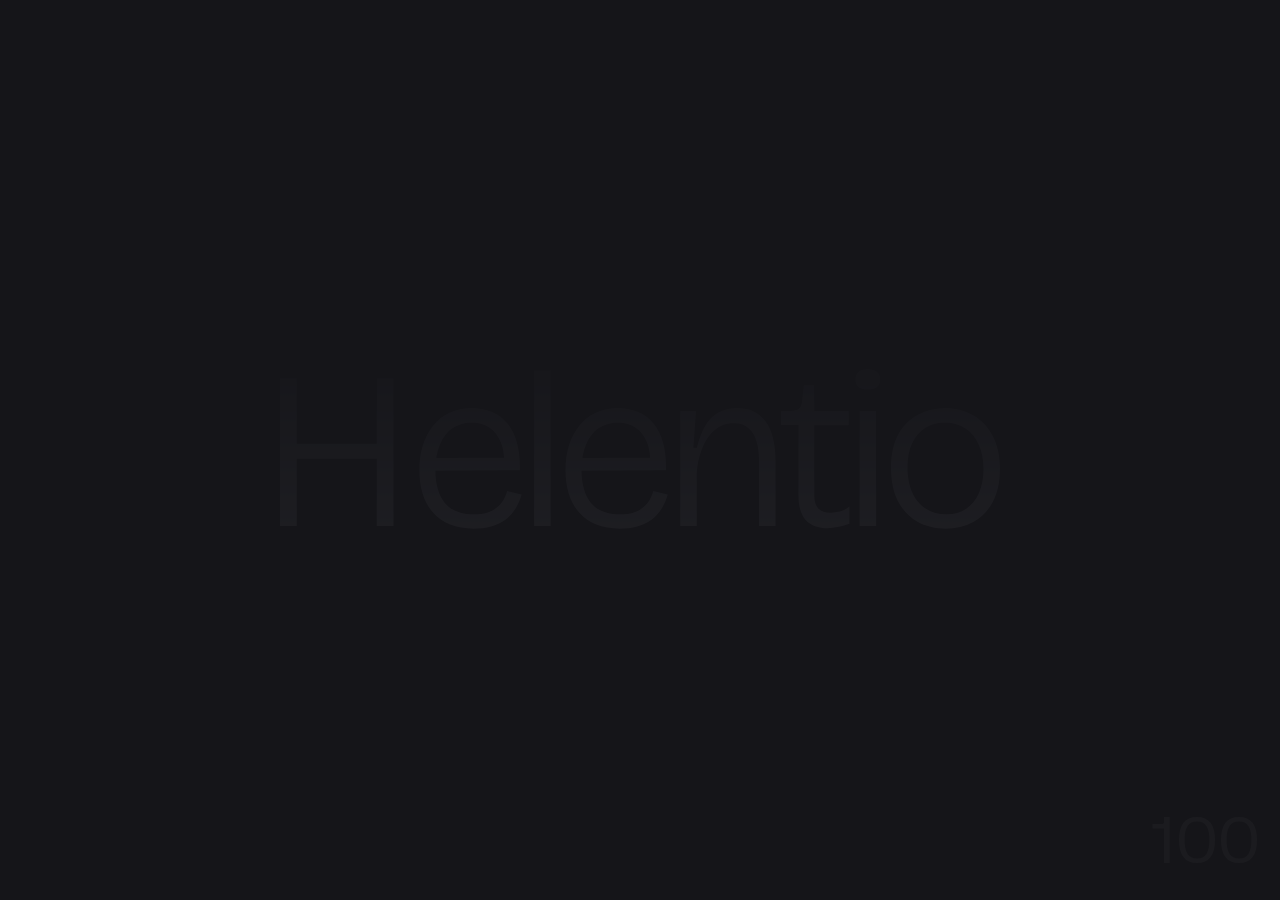
<file: index.html>
<!doctype html>
<html lang="en">
<title>Helentio</title>
<meta name="description" content="">
<meta name="viewport" content="width=device-width,initial-scale=1,shrink-to-fit=no">
<link href="assets/packages/bootstrap-5.1.1-dist/css/bootstrap.min.css" rel="stylesheet">
<link rel="stylesheet" href="assets/packages/fontawesome/css/all.min.css">

<link rel="stylesheet" href="assets/fonts/stylesheet.css">

<link rel="stylesheet" href="assets/packages/fancybox.min.css">
<link rel="stylesheet" href="assets/packages/select2.min.css">
<link rel="stylesheet" href="assets/packages/swiper6.1.1/swiper.min.css">
<link rel="stylesheet" href="assets/packages/meanmenu.min.css">
<link rel="stylesheet" href="assets/css/style.min.css">

<body class="smooth-scroll">
    <div id="preload">
        <div class="logo">
            <div class="loadbar"></div>
            <svg xmlns="http://www.w3.org/2000/svg" width="330" height="74" viewBox="0 0 330 74" fill="none">
                <path d="M305.166 73.1687C300.172 73.1687 295.759 72.0741 291.928 69.8848C288.165 67.6272 285.223 64.4459 283.102 60.3411C281.05 56.1678 280.024 51.1394 280.024 45.2558C280.024 39.0986 281.118 34.0017 283.307 29.9653C285.565 25.9289 288.575 22.9187 292.338 20.9347C296.101 18.8822 300.274 17.856 304.858 17.856C309.578 17.856 313.82 18.9507 317.583 21.1399C321.414 23.2607 324.424 26.4078 326.614 30.581C328.871 34.6859 330 39.7485 330 45.7689C330 51.7893 328.905 56.852 326.716 60.9568C324.527 64.9932 321.551 68.0377 317.788 70.0901C314.025 72.1425 309.818 73.1687 305.166 73.1687ZM305.474 66.601C308.963 66.601 311.973 65.7458 314.504 64.0354C317.036 62.3251 318.985 59.9306 320.354 56.852C321.722 53.7049 322.406 50.0448 322.406 45.8715C322.406 41.5615 321.688 37.8329 320.251 34.6859C318.814 31.4704 316.762 29.0075 314.094 27.2972C311.494 25.5184 308.347 24.629 304.653 24.629C301.232 24.629 298.256 25.45 295.725 27.0919C293.193 28.6654 291.209 30.9915 289.773 34.0701C288.336 37.0804 287.618 40.7405 287.618 45.0506C287.618 51.6867 289.225 56.9546 292.441 60.8542C295.656 64.6854 300 66.601 305.474 66.601Z" fill="url(#paint0_linear_1172_2369)"/>
                <path d="M265.643 71.9372V19.0875H273.237V71.9372H265.643ZM269.44 9.44112C267.524 9.44112 266.088 9.06485 265.13 8.3123C264.172 7.49133 263.693 6.29408 263.693 4.72056C263.693 3.21545 264.172 2.05242 265.13 1.23145C266.088 0.410484 267.49 0 269.337 0C271.253 0 272.69 0.410484 273.647 1.23145C274.674 1.984 275.187 3.14704 275.187 4.72056C275.187 6.29408 274.674 7.49133 273.647 8.3123C272.69 9.06485 271.287 9.44112 269.44 9.44112Z" fill="url(#paint1_linear_1172_2369)"/>
                <path d="M251.152 72.9635C246.569 72.9635 243.148 71.6978 240.89 69.1665C238.701 66.6352 237.606 62.8724 237.606 57.8782V25.6552H229.602V19.0875H234.425C235.999 19.0875 237.128 18.8138 237.812 18.2665C238.564 17.6508 239.009 16.6588 239.146 15.2905L240.069 7.18346H244.893V19.0875H260.696V25.7578H244.893V57.8782C244.893 60.6832 245.542 62.7356 246.842 64.0354C248.142 65.2669 249.989 65.8826 252.384 65.8826C253.684 65.8826 255.052 65.7116 256.489 65.3695C257.925 64.959 259.431 64.1723 261.004 63.0092V70.911C259.088 71.5952 257.31 72.1083 255.668 72.4504C254.026 72.7924 252.521 72.9635 251.152 72.9635Z" fill="url(#paint2_linear_1172_2369)"/>
                <path d="M183.43 71.9372V19.0875H190.716L189.484 36.1226H191.024C192.05 31.9493 193.35 28.5286 194.923 25.8605C196.565 23.1239 198.618 21.1057 201.081 19.8058C203.543 18.506 206.383 17.856 209.598 17.856C215.345 17.856 219.689 19.9427 222.631 24.1159C225.641 28.2207 227.146 34.2754 227.146 42.2798V71.9372H219.552V42.7929C219.552 36.7041 218.56 32.1888 216.576 29.247C214.661 26.3052 211.787 24.8343 207.956 24.8343C204.604 24.8343 201.662 25.9289 199.131 28.1181C196.668 30.3074 194.752 33.1808 193.384 36.7383C192.016 40.2274 191.229 43.9902 191.024 48.0266V71.9372H183.43Z" fill="url(#paint3_linear_1172_2369)"/>
                <path d="M155.669 73.1687C151.564 73.1687 147.973 72.553 144.894 71.3215C141.815 70.0217 139.216 68.1745 137.095 65.78C134.974 63.3855 133.4 60.5463 132.374 57.2625C131.348 53.9786 130.835 50.3526 130.835 46.3846C130.835 42.2798 131.348 38.517 132.374 35.0963C133.469 31.6072 135.042 28.5628 137.095 25.9631C139.147 23.3634 141.644 21.3794 144.586 20.0111C147.596 18.5744 151.051 17.856 154.951 17.856C158.235 17.856 161.245 18.4376 163.981 19.6006C166.718 20.6952 169.078 22.4056 171.062 24.7316C173.046 27.0577 174.551 30.0337 175.578 33.6597C176.604 37.2172 177.048 41.4588 176.912 46.3846L135.453 46.6925V40.8431L172.191 40.5353L169.626 44.948C169.899 40.4326 169.42 36.6699 168.189 33.6597C167.026 30.6494 165.281 28.3918 162.955 26.8867C160.697 25.3816 157.995 24.629 154.848 24.629C151.496 24.629 148.554 25.4842 146.023 27.1945C143.56 28.9049 141.644 31.402 140.276 34.6859C138.908 37.9013 138.224 41.7667 138.224 46.282C138.224 52.7813 139.66 57.8098 142.534 61.3673C145.475 64.8564 149.922 66.601 155.874 66.601C158.132 66.601 160.116 66.3615 161.826 65.8826C163.537 65.3353 164.973 64.5827 166.136 63.625C167.368 62.6672 168.394 61.5383 169.215 60.2385C170.036 58.9386 170.652 57.5019 171.062 55.9284L177.733 57.5703C177.048 60.0332 176.056 62.2567 174.757 64.2407C173.525 66.1563 171.986 67.7982 170.139 69.1665C168.291 70.4663 166.171 71.4584 163.776 72.1425C161.382 72.8266 158.679 73.1687 155.669 73.1687Z" fill="url(#paint4_linear_1172_2369)"/>
                <path d="M116.452 71.9372V0.615724H124.046V71.9372H116.452Z" fill="url(#paint5_linear_1172_2369)"/>
                <path d="M88.691 73.1687C84.5862 73.1687 80.9945 72.553 77.9158 71.3215C74.8372 70.0217 72.2375 68.1745 70.1167 65.78C67.9958 63.3855 66.4223 60.5463 65.3961 57.2625C64.3699 53.9786 63.8568 50.3526 63.8568 46.3846C63.8568 42.2798 64.3699 38.517 65.3961 35.0963C66.4907 31.6072 68.0642 28.5628 70.1167 25.9631C72.1691 23.3634 74.6662 21.3794 77.608 20.0111C80.6182 18.5744 84.0731 17.856 87.9727 17.856C91.2566 17.856 94.2668 18.4376 97.0033 19.6006C99.7399 20.6952 102.1 22.4056 104.084 24.7316C106.068 27.0577 107.573 30.0337 108.599 33.6597C109.626 37.2172 110.07 41.4588 109.934 46.3846L68.4747 46.6925V40.8431L105.213 40.5353L102.647 44.948C102.921 40.4326 102.442 36.6699 101.211 33.6597C100.048 30.6494 98.3032 28.3918 95.9771 26.8867C93.7195 25.3816 91.0171 24.629 87.8701 24.629C84.5178 24.629 81.576 25.4842 79.0447 27.1945C76.5818 28.9049 74.6662 31.402 73.2979 34.6859C71.9296 37.9013 71.2455 41.7667 71.2455 46.282C71.2455 52.7813 72.6822 57.8098 75.5556 61.3673C78.4974 64.8564 82.9443 66.601 88.8963 66.601C91.1539 66.601 93.1379 66.3615 94.8483 65.8826C96.5586 65.3353 97.9953 64.5827 99.1584 63.625C100.39 62.6672 101.416 61.5383 102.237 60.2385C103.058 58.9386 103.674 57.5019 104.084 55.9284L110.755 57.5703C110.07 60.0332 109.078 62.2567 107.779 64.2407C106.547 66.1563 105.008 67.7982 103.161 69.1665C101.313 70.4663 99.1926 71.4584 96.7981 72.1425C94.4036 72.8266 91.7012 73.1687 88.691 73.1687Z" fill="url(#paint6_linear_1172_2369)"/>
                <path d="M44.3322 71.9372V4.20746H52.0288V71.9372H44.3322ZM0 71.9372V4.20746H7.69657V71.9372H0ZM3.48911 41.151V34.2754H47.6161V41.151H3.48911Z" fill="url(#paint7_linear_1172_2369)"/>
                <defs>
                <linearGradient id="paint0_linear_1172_2369" x1="247.501" y1="70.933" x2="247.501" y2="3.86173" gradientUnits="userSpaceOnUse">
                <stop stop-color="#A9ABB5"/>
                <stop offset="1" stop-color="#3E4049"/>
                </linearGradient>
                <linearGradient id="paint1_linear_1172_2369" x1="247.501" y1="70.933" x2="247.501" y2="3.86173" gradientUnits="userSpaceOnUse">
                <stop stop-color="#A9ABB5"/>
                <stop offset="1" stop-color="#3E4049"/>
                </linearGradient>
                <linearGradient id="paint2_linear_1172_2369" x1="247.501" y1="70.933" x2="247.501" y2="3.86173" gradientUnits="userSpaceOnUse">
                <stop stop-color="#A9ABB5"/>
                <stop offset="1" stop-color="#3E4049"/>
                </linearGradient>
                <linearGradient id="paint3_linear_1172_2369" x1="247.501" y1="70.933" x2="247.501" y2="3.86173" gradientUnits="userSpaceOnUse">
                <stop stop-color="#A9ABB5"/>
                <stop offset="1" stop-color="#3E4049"/>
                </linearGradient>
                <linearGradient id="paint4_linear_1172_2369" x1="247.501" y1="70.933" x2="247.501" y2="3.86173" gradientUnits="userSpaceOnUse">
                <stop stop-color="#A9ABB5"/>
                <stop offset="1" stop-color="#3E4049"/>
                </linearGradient>
                <linearGradient id="paint5_linear_1172_2369" x1="247.501" y1="70.933" x2="247.501" y2="3.86173" gradientUnits="userSpaceOnUse">
                <stop stop-color="#A9ABB5"/>
                <stop offset="1" stop-color="#3E4049"/>
                </linearGradient>
                <linearGradient id="paint6_linear_1172_2369" x1="247.501" y1="70.933" x2="247.501" y2="3.86173" gradientUnits="userSpaceOnUse">
                <stop stop-color="#A9ABB5"/>
                <stop offset="1" stop-color="#3E4049"/>
                </linearGradient>
                <linearGradient id="paint7_linear_1172_2369" x1="247.501" y1="70.933" x2="247.501" y2="3.86173" gradientUnits="userSpaceOnUse">
                <stop stop-color="#A9ABB5"/>
                <stop offset="1" stop-color="#3E4049"/>
                </linearGradient>
                </defs>
            </svg>
        </div>
        <h6 class="counter" id="precent">0</h6>
        
        <div class="overlay">
            <div class="bar"></div>
            <div class="bar"></div>
            <div class="bar"></div>
            <div class="bar"></div>
            <div class="bar"></div>
            <div class="bar"></div>
            <div class="bar"></div>
            <div class="bar"></div>
            <div class="bar"></div>
            <div class="bar"></div>
        </div>
    </div>
    <main>
        <div class="cd-main-content">
            <div id="page-content">
                <header class="site-header">

                    <div class="site-header-wrapper">
                        <div class="logo-header">
            
                        
                        
                            <div class="site-header-logo">
                                <a href="index.html">
                                    <img src="assets/images/logo/logo-w.svg" alt="" class="">
                                </a>
                            </div>
                        </div>
                
                        <div class="page-title-menu">
                            
                        </div>
    
                        <div class="site-header-btn-right">
                            <div class="cart-btn">
                                <i class="fal fa-cart-shopping"></i>
                                <span>Shopping Cart</span>
                                <span class="cart-number">2</span>
                            </div>
                            <div class="navbar_hamburger">
                                <div class="navbar_hamburger-inner">
                                    <div class="navbar_line is-1">
                                        <div class="navbar_line-fill is-1"></div>
                                    </div>
                                    <div class="navbar_line is-2">
                                        <div class="navbar_line-fill is-2"></div>
                                    </div>
                                </div>
                            </div>
                        </div>
                    </div>
                
                    
                </header>
                <div class="menu-header-container" data-lenis-prevent>
                    <div class="header-container">
                        <div class="container-custom">
                            <div class="row">
                                
                                <div class="col-lg-8">
                                    <div class="menu-links">
                                        <ul class="main-menu rest">
                                            <li>
                                                <div class="o-hidden">
                                                    <div class="link cursor-pointer dmenu">
                                                        <a href="index.html"><span class="fill-text" data-text="Home">Home</span></a>
                                                    </div>
                                                </div>
                                            </li>
                                            <li>
                                                <div class="o-hidden">
                                                    <div class="link cursor-pointer dmenu">
                                                        <a href="about.html"><span class="fill-text" data-text="About Us">About Us</span></a>
                                                    </div>
                                                </div>
                                            </li>
                                            <li>
                                                <div class="o-hidden">
                                                    <div class="link cursor-pointer dmenu">
                                                        <a href="shop-list.html"><span class="fill-text" data-text="Shop">Shop</span></a>
                                                    </div>
                                                </div>
                                            </li>
                                            <li>
                                                <div class="o-hidden">
                                                    <div class="link cursor-pointer dmenu">
                                                        <a href="shop-collection.html"><span class="fill-text" data-text="Collection">Collection</span></a> 
                                                        <i></i>
                                                    </div>
                                                </div>
                                                <div class="sub-menu">
                                                    <ul>
                                                        <li>
                                                            <a href="shop-list.html" class="sub-link">Living room</a>
                                                        </li>
                                                        <li>
                                                            <a href="shop-list.html" class="sub-link">Kitchen</a>
                                                        </li>
                                                        <li>
                                                            <a href="shop-list.html" class="sub-link">Bathroom</a>
                                                        </li>
                                                    </ul>
                                                </div>
                                            </li>
                                            <li>
                                                <div class="o-hidden">
                                                    <div class="link cursor-pointer dmenu">
                                                        <a href="blog.html"><span class="fill-text" data-text="Blog">Blog</span></a>
                                                    </div>
                                                </div>
                                            </li>
                                            <li>
                                                <div class="o-hidden">
                                                    <div class="link cursor-pointer dmenu">
                                                        <a href="contact.html"><span class="fill-text" data-text="Contact">Contact</span></a>
                                                    </div>
                                                </div>
                                            </li>
                                            
                                        </ul>
                                    </div>
                                </div>
                                <div class="col-lg-4 d-flex align-items-end">
                                    <div class="cont-info full-width">
                                        <div class="item">
                                            <h5 class="mb-15">Get In Touch</h5>
                                            <p class="mb-1"><i class="fal  fa-map-marker-alt"></i>New York, NY </p>
                                            <p class="mt-1 mb-1"><i class="fal  fa-phone-alt"></i> <a href="tel:+1 (234) 528-9288">+1 (234) 528-9288</a></p>
                                            <p><i class="fal fa-envelope"></i> <a href="mailto:info@helentio.com">info@helentio.com</a></p>
                                        </div>
                                        <div class="search-form">
                                            <p>Enter your name and email address below.</p>
                                            <div class="form-group">
                                                <div class="ip-box">
                                                
                                                    <input type="tel" name="phone" placeholder="Your Phone">
                                                </div>
                                                <div class="ip-box">
                                                   
                                                    <input type="email" name="search" placeholder="Your Email">
                                                </div> 
                                            </div>
                                            <button class="btn-site ar-top"> <span class="btn-t">Submit</span> <span class="btn-ic"><i class="fal fa-arrow-right"></i></span></button>
                                        </div>
                                        <ul class="social-text">
                                            <li>
                                                <a href="#" class="hover-this">
                                                    <i class="fab fa-linkedin-in"></i>
                                                </a>
                                            </li>
                                            
                                            <li>
                                                <a href="#" class="hover-this">
                                                    <i class="fab fa-facebook-f"></i>
                                                </a>
                                            </li>
                                        </ul>
                                    </div>
                                </div>
                            </div>
                        </div>
                    </div>
                    
                </div>

                <div class="cart-container">
                    <div class="cart-title">
                        <h3>Cart</h3>
                        <div class="cart-close" title="Close"><i class="fas fa-times"></i></div>
                    </div>
                    <div class="cart-list">
                        <ul>
                            <li>
                                <div class="cart-item"> 
                                    <a href="#" class="cart-item-img"> 
                                        <img src="assets/images/product/1.png" alt=""> 
                                    </a>
                                    <div class="cart-item-info">
                                        <div class="cart-item-cate"> <span>Wine</span> </div> 
                                        <a href="#" class="cart-item-title"> LUCTUSON CHARDONNAY </a>
                                        <div class="cart-item-price"> <span>$99.00</span> </div>
                                    </div>
                                    <div class="cart-remove"> <a href="#"> <i class="fal fa-trash-alt"></i> </a> </div>
                                </div>
                            </li>
                            <li>
                                <div class="cart-item"> 
                                    <a href="#" class="cart-item-img"> 
                                        <img src="assets/images/product/2.png" alt=""> 
                                    </a>
                                    <div class="cart-item-info">
                                        <div class="cart-item-cate"> <span>Wine</span> </div> 
                                        <a href="#" class="cart-item-title"> NEW CABERNET SAUVIGNON </a>
                                        <div class="cart-item-price"> <span>$99.00</span> </div>
                                    </div>
                                    <div class="cart-remove"> <a href="#"> <i class="fal fa-trash-alt"></i> </a> </div>
                                </div>
                            </li>
                        </ul>
                    </div>
                    <div class="cart-button">
                        <div class="text">
                            <h4>Subtotal:</h4> <span>$40.00</span>
                        </div>
                        <div class="btn-group"> 
                            <button type="submit">Checkout</button> 
                            <a href="#" class="btn-site ar-top"> <span class="btn-t">View Cart</span> <span class="btn-ic"><i class="fal fa-arrow-right"></i></span></a>
                        </div>
                    </div>
                </div>
                <div class="body-overlay"></div>
                <div id="content-scroll">
                    <div id="main">
                        <section class="home-banner section-line">
                            <div class="el-1">
                                <img src="assets/images/banner/el-1.png" alt="">
                            </div>
                            <div class="el-2">
                                <img src="assets/images/banner/el-2.png" alt="">
                            </div>
                            <div class="container-custom">
                                <div class="row mb-5">
                                    <div class="col-md-7">
                                        <div class="home-banner-text __1">
                                            <h1>TRANSFORM</h1>
                                            <h3>YOUR SPACE</h3>
                                        </div>
                                        
                                    </div>
                                    <div class="col-md-5">
                                        <div class="home-banner-img __1">
                                            <img src="assets/images/banner/bn-1.jpg" alt="">
                                        </div>
                                    </div>
                                </div>
                                <div class="row flex-md-row-reverse">
                                    <div class="col-md-5">
                                        <div class="home-banner-text __2">
                                            <h3>TIMELESS</h3>
                                            <h1>ELEGANCE</h1>
                                        </div>
                                    </div>
                                    <div class="col-md-7">
                                        <div class="home-banner-img __2">
                                            <img src="assets/images/banner/bn-2.jpg" alt="">
                                        </div>
                                        
                                    </div>
                                    
                                </div>
                            </div>
                        </section>

                        <section class="home-product-section section-line">
                            <div class="container-custom">
                                <div class="row">
                                    <div class="col-md-7">
                                        <div class="content anim-fadein">
                                            <h2>Curated collections of high-quality furniture designed to elevate every room in your home.</h2>
                                            <a href="#" class="btn-site ar-top"> <span class="btn-t">Contact for Consulting</span> <span class="btn-ic"><i class="fal fa-arrow-right"></i></span></a>
                                        </div>
                                    </div>
                                    <div class="col-md-5">
                                        <div class="content anim-fadein">
                                            <p>
                                                Lorem ipsum dolor sit amet consectetur. Maecenas blandit adipiscing a morbi at senectus. Tristique mauris sed porttitor cras donec feugiat diam. Morbi faucibus risus vel velit. Nisl donec a dictum consectetur. Quis mattis fringilla in cursus eget sapien egestas nec enim. Non lectus et nisl porttitor.
                                                <br><br>
                                                Phasellus pellentesque egestas ac egestas. Turpis dictum fusce urna posuere diam bibendum nisi vestibulum. Tincidunt aliquet non gravida id maecenas eu. A bibendum sit eget ac pellentesque. Dignissim nibh enim est tortor. 
                                                <br><br>
                                                Vitae quis egestas hendrerit tellus eget quis nisi. Pharetra imperdiet habitant commodo elementum tortor pharetra et. Proin diam ornare pellentesque.
                                            </p>
                                        </div>
                                    </div>
                                </div>
                            </div>
                            <div class="product-slide anim-fadein">
                                
                                <div class="swiper">
                                    <div class="container-custom">
                                        <div class="row">
                                            <div class="col-12">
                                                <div class="product-nav">
                                                    <div class="product-nav-btn product-btn-prev"><i class="fal fa-arrow-left"></i></div>
                                                    <div class="product-nav-btn product-btn-next"><i class="fal fa-arrow-right"></i></div>
                                                </div>
                                            </div>
                                        </div>
                                    </div>
                                    <div class="swiper-wrapper">
                                        <div class="swiper-slide">
                                            <a href="#" class="product-card">
                                                <div class="product-card-img">
                                                    <img src="assets/images/product/1.png" alt="">
                                                    <img src="assets/images/product/2.png" alt="">
                                                </div>
                                                <div class="product-card-content">
                                                    <h3 class="product-card-title">
                                                        Onyx Wood Chair
                                                    </h3>
                                                    <div class="product-card-price">
                                                        $90.00
                                                    </div>
                                                </div>
                                            </a>
                                        </div>
                                        <div class="swiper-slide">
                                            <a href="#" class="product-card">
                                                <div class="product-card-img">
                                                    <img src="assets/images/product/2.png" alt="">
                                                    <img src="assets/images/product/3.png" alt="">
                                                </div>
                                                <div class="product-card-content">
                                                    <h3 class="product-card-title">
                                                        Onyx Wood Chair
                                                    </h3>
                                                    <div class="product-card-price">
                                                        $90.00
                                                    </div>
                                                </div>
                                            </a>
                                        </div>
                                        <div class="swiper-slide">
                                            <a href="#" class="product-card">
                                                <div class="product-card-img">
                                                    <img src="assets/images/product/3.png" alt="">
                                                    <img src="assets/images/product/4.png" alt="">
                                                </div>
                                                <div class="product-card-content">
                                                    <h3 class="product-card-title">
                                                        Onyx Wood Chair
                                                    </h3>
                                                    <div class="product-card-price">
                                                        $90.00
                                                    </div>
                                                </div>
                                            </a>
                                        </div>
                                        <div class="swiper-slide">
                                            <a href="#" class="product-card">
                                                <div class="product-card-img">
                                                    <img src="assets/images/product/4.png" alt="">
                                                    <img src="assets/images/product/1.png" alt="">
                                                </div>
                                                <div class="product-card-content">
                                                    <h3 class="product-card-title">
                                                        Onyx Wood Chair
                                                    </h3>
                                                    <div class="product-card-price">
                                                        $90.00
                                                    </div>
                                                </div>
                                            </a>
                                        </div>
                                        <div class="swiper-slide">
                                            <a href="#" class="product-card">
                                                <div class="product-card-img">
                                                    <img src="assets/images/product/1.png" alt="">
                                                    <img src="assets/images/product/2.png" alt="">
                                                </div>
                                                <div class="product-card-content">
                                                    <h3 class="product-card-title">
                                                        Onyx Wood Chair
                                                    </h3>
                                                    <div class="product-card-price">
                                                        $90.00
                                                    </div>
                                                </div>
                                            </a>
                                        </div>
                                        <div class="swiper-slide">
                                            <a href="#" class="product-card">
                                                <div class="product-card-img">
                                                    <img src="assets/images/product/2.png" alt="">
                                                    <img src="assets/images/product/3.png" alt="">
                                                </div>
                                                <div class="product-card-content">
                                                    <h3 class="product-card-title">
                                                        Onyx Wood Chair
                                                    </h3>
                                                    <div class="product-card-price">
                                                        $90.00
                                                    </div>
                                                </div>
                                            </a>
                                        </div>
                                        <div class="swiper-slide">
                                            <a href="#" class="product-card">
                                                <div class="product-card-img">
                                                    <img src="assets/images/product/3.png" alt="">
                                                    <img src="assets/images/product/4.png" alt="">
                                                </div>
                                                <div class="product-card-content">
                                                    <h3 class="product-card-title">
                                                        Onyx Wood Chair
                                                    </h3>
                                                    <div class="product-card-price">
                                                        $90.00
                                                    </div>
                                                </div>
                                            </a>
                                        </div>
                                        <div class="swiper-slide">
                                            <a href="#" class="product-card">
                                                <div class="product-card-img">
                                                    <img src="assets/images/product/4.png" alt="">
                                                    <img src="assets/images/product/1.png" alt="">
                                                </div>
                                                <div class="product-card-content">
                                                    <h3 class="product-card-title">
                                                        Onyx Wood Chair
                                                    </h3>
                                                    <div class="product-card-price">
                                                        $90.00
                                                    </div>
                                                </div>
                                            </a>
                                        </div>
                                    </div>
                                </div>
                            </div>
                        </section>

                        <section class="home-content-section section-line">
                            <div class="el-1">
                                <img src="assets/images/home/el-1.png" alt="">
                            </div>
                            <div class="el-2">
                                <img src="assets/images/home/el-2.png" alt="">
                            </div>
                            <div class="container-custom">
                                <div class="row gx-5">
                                    <div class="col-md-4">
                                        <div class="home-content-img">
                                            <img class="anim-zoomin" src="assets/images/home/1.jpg" alt="">
                                        </div>
                                    </div>
                                    <div class="col-md-4">
                                        <div class="content __1 anim-fadein">
                                            <h2>Crafting Comfort, One Piece at a Time</h2>
                                            <p>Lorem ipsum dolor sit amet consectetur. Maecenas blandit adipiscing a morbi at senectus. Tristique mauris sed porttitor cras donec feugiat diam.</p>
                                        </div>
                                    </div>
                                </div>
                                <div class="row">
                                    <div class="col-md-1"></div>

                                    <div class="col-md-7">
                                        <div class="home-content-img-2">
                                            <img class="anim-zoomin" src="assets/images/home/2.jpg" alt="">
                                        </div>
                                    </div>
                                    <div class="col-md-4 align-self-end">
                                        <div class="content __2 anim-fadein">
                                            <p>
                                                Lorem ipsum dolor sit amet consectetur. Maecenas blandit adipiscing a morbi at senectus. Tristique mauris sed porttitor cras donec feugiat diam. Morbi faucibus risus vel velit. Nisl donec a dictum consectetur. Quis mattis fringilla in cursus eget sapien egestas nec enim. Non lectus et nisl porttitor.
                                                <br><br>
                                                Phasellus pellentesque egestas ac egestas. Turpis dictum fusce urna posuere diam bibendum nisi vestibulum. Tincidunt aliquet non gravida id maecenas eu. A bibendum sit eget ac pellentesque. Dignissim nibh enim est tortor.
                                            </p>
                                            <a href="#" class="btn-site ar-top"> <span class="btn-t">Find out more</span> <span class="btn-ic"><i class="fal fa-arrow-right"></i></span></a>
                                        </div>
                                    </div>
                                </div>
                            </div>
                        </section>
                        <section class="home-img-section section-line">
                            <div class="container-custom">
                                <div class="row">
                                    <div class="col-md-auto align-self-center">
                                        <div class="content-big text-end anim-fadein">
                                            <h3>STYLE</h3>
                                            <h2>MEETS COMFORT</h2>
                                        </div>
                                    </div>
                                    <div class="col">
                                        <div class="home-img-title">
                                            <img class="anim-zoomin" src="assets/images/home/3.jpg" alt="">
                                        </div>
                                    </div>
                                </div>
                                <div class="row">
                                    <div class="col-12">
                                        <div class="home-img-big">
                                            <img class="anim-zoomin" src="assets/images/home/4.jpg" alt="">
                                        </div>
                                    </div>
                                </div>
                            </div>
                        </section>

                        <section class="home-collection-section section-line">
                            <div class="el">
                                <img src="assets/images/home/el-3.png" alt="">
                            </div>
                            <div class="container-custom">
                                <div class="row justify-content-between">
                                    <div class="col-md-4 align-self-end">
                                        <div class="content anim-fadein">
                                            <p>
                                                Lorem ipsum dolor sit amet consectetur. Maecenas blandit adipiscing a morbi at senectus. Tristique mauris sed porttitor cras donec feugiat diam. 
                                                <br><br>
                                                Morbi faucibus risus vel velit. Nisl donec a dictum consectetur. Quis mattis fringilla in cursus eget sapien egestas nec enim. Non lectus et nisl porttitor.
                                            </p>
                                        </div>
                                    </div>
                                    <div class="col-md-7">
                                        <div class="content-big anim-fadein">
                                            <h3>GATHER</h3>
                                            <h2>SANCTUARY</h2>
                                        </div>
                                    </div>
                                </div>
                            </div>
                            <div class="container-custom">
                                <div class="col-12">
                                    <div class="collection-slide anim-fadein">
                                        <div class="swiper">
                                            <div class="swiper-wrapper">
                                                <div class="swiper-slide">
                                                    <a href="#" class="collection-card __1">
                                                        <div class="collection-card-img">
                                                            <img src="assets/images/home/c-1.jpg" alt="">
                                                        </div>
                                                        <div class="collection-card-content">
                                                            <h3>LIVING ROOM</h3>
                                                        </div>
                                                    </a>
                                                </div>
                                                <div class="swiper-slide">
                                                    <a href="#" class="collection-card __2">
                                                        <div class="collection-card-img">
                                                            <img src="assets/images/home/c-2.jpg" alt="">
                                                        </div>
                                                        <div class="collection-card-content">
                                                            <h3>KITCHEN</h3>
                                                        </div>
                                                    </a>
                                                </div>
                                                <div class="swiper-slide">
                                                    <a href="#" class="collection-card __1">
                                                        <div class="collection-card-img">
                                                            <img src="assets/images/home/c-3.jpg" alt="">
                                                        </div>
                                                        <div class="collection-card-content">
                                                            <h3>BATHROOM</h3>
                                                        </div>
                                                    </a>
                                                </div>
                                            </div>
                                        </div>
                                    </div>
                                </div>
                            </div>

                            <div class="line-bottom"></div>
                        </section>

                        <section class="home-list-section section-line">
                            <div class="container-custom">
                                <div class="row">
                                    <div class="col-12">
                                        <div class="content-big">
                                            <h3 class="anim-fadein">INSPIRE YOUR</h3>
                                            <div class="content-img">
                                                <img class="anim-zoomin" src="assets/images/home/5.jpg" alt="">
                                            </div>
                                            <h2 class="anim-fadein">SPACE</h2>
                                        </div>
                                    </div>
                                </div>
                                
                            </div>
                            <div class="container-product">
                                <div class="row gy-2 gx-2 gx-lg-4 gy-lg-4">
                                    <div class="col-6 col-lg-3 anim-fadein">
                                        <a href="#" class="product-card">
                                            <div class="product-card-img">
                                                <img src="assets/images/product/1.png" alt="">
                                                <img src="assets/images/product/2.png" alt="">
                                            </div>
                                            <div class="product-card-content">
                                                <h3 class="product-card-title">
                                                    Onyx Wood Chair
                                                </h3>
                                                <div class="product-card-price">
                                                    $90.00
                                                </div>
                                            </div>
                                        </a>
                                    </div>
                                    <div class="col-6 col-lg-3 anim-fadein">
                                        <a href="#" class="product-card">
                                            <div class="product-card-img">
                                                <img src="assets/images/product/2.png" alt="">
                                                <img src="assets/images/product/3.png" alt="">
                                            </div>
                                            <div class="product-card-content">
                                                <h3 class="product-card-title">
                                                    Onyx Wood Chair
                                                </h3>
                                                <div class="product-card-price">
                                                    $90.00
                                                </div>
                                            </div>
                                        </a>
                                    </div>
                                    <div class="col-6 col-lg-3 anim-fadein">
                                        <a href="#" class="product-card">
                                            <div class="product-card-img">
                                                <img src="assets/images/product/3.png" alt="">
                                                <img src="assets/images/product/4.png" alt="">
                                            </div>
                                            <div class="product-card-content">
                                                <h3 class="product-card-title">
                                                    Onyx Wood Chair
                                                </h3>
                                                <div class="product-card-price">
                                                    $90.00
                                                </div>
                                            </div>
                                        </a>
                                    </div>
                                    <div class="col-6 col-lg-3 anim-fadein">
                                        <a href="#" class="product-card">
                                            <div class="product-card-img">
                                                <img src="assets/images/product/4.png" alt="">
                                                <img src="assets/images/product/5.png" alt="">
                                            </div>
                                            <div class="product-card-content">
                                                <h3 class="product-card-title">
                                                    Onyx Wood Chair
                                                </h3>
                                                <div class="product-card-price">
                                                    $90.00
                                                </div>
                                            </div>
                                        </a>
                                    </div>
                                    <div class="col-6 col-lg-3 anim-fadein">
                                        <a href="#" class="product-card">
                                            <div class="product-card-img">
                                                <img src="assets/images/product/5.png" alt="">
                                                <img src="assets/images/product/6.png" alt="">
                                            </div>
                                            <div class="product-card-content">
                                                <h3 class="product-card-title">
                                                    Onyx Wood Chair
                                                </h3>
                                                <div class="product-card-price">
                                                    $90.00
                                                </div>
                                            </div>
                                        </a>
                                    </div>
                                    <div class="col-6 col-lg-3 anim-fadein">
                                        <a href="#" class="product-card">
                                            <div class="product-card-img">
                                                <img src="assets/images/product/6.png" alt="">
                                                <img src="assets/images/product/7.png" alt="">
                                            </div>
                                            <div class="product-card-content">
                                                <h3 class="product-card-title">
                                                    Onyx Wood Chair
                                                </h3>
                                                <div class="product-card-price">
                                                    $90.00
                                                </div>
                                            </div>
                                        </a>
                                    </div>
                                    <div class="col-6 col-lg-3 anim-fadein">
                                        <a href="#" class="product-card">
                                            <div class="product-card-img">
                                                <img src="assets/images/product/7.png" alt="">
                                                <img src="assets/images/product/8.png" alt="">
                                            </div>
                                            <div class="product-card-content">
                                                <h3 class="product-card-title">
                                                    Onyx Wood Chair
                                                </h3>
                                                <div class="product-card-price">
                                                    $90.00
                                                </div>
                                            </div>
                                        </a>
                                    </div>
                                    <div class="col-6 col-lg-3 anim-fadein">
                                        <a href="#" class="product-card">
                                            <div class="product-card-img">
                                                <img src="assets/images/product/8.png" alt="">
                                                <img src="assets/images/product/1.png" alt="">
                                            </div>
                                            <div class="product-card-content">
                                                <h3 class="product-card-title">
                                                    Onyx Wood Chair
                                                </h3>
                                                <div class="product-card-price">
                                                    $90.00
                                                </div>
                                            </div>
                                        </a>
                                    </div>
                                </div>

                                <div class="row section-padding">
                                    <div class="col-12 d-flex justify-content-center anim-fadein">
                                        <a href="#" class="btn-site ar-bottom"> <span class="btn-t">Load more</span> <span class="btn-ic"><i class="fal fa-arrow-right"></i></span></a>
                                    </div>
                                </div>
                            </div>
                        </section>

                        <section class="home-product-slide-section section-line">
                            <div class="el">
                                <img src="assets/images/home/el-4.png" alt="">
                            </div>
                            <div class="row">
                                <div class="col-md-6 align-self-center">
                                    <div class="content-medium anim-fadein">
                                        <h2>Furniture with a Purpose</h2>
                                    </div>
                                    <div class="content __2 anim-fadein">
                                        <p>Lorem ipsum dolor sit amet consectetur. Maecenas blandit adipiscing a morbi at senectus. Tristique mauris sed porttitor cras donec feugiat diam. Morbi faucibus risus vel velit. Nisl donec a dictum consectetur. Quis mattis fringilla in cursus eget sapien egestas nec enim. Non lectus et nisl porttitor.</p>
                                        <a href="#" class="btn-site ar-top"> <span class="btn-t">Find out more</span> <span class="btn-ic"><i class="fal fa-arrow-right"></i></span></a>
                                    </div>
                                </div>
                                <div class="col-md-6">
                                    <div class="furniture-wrapper">
                                        <div class="bg">
                                            <img class="anim-zoomin" src="assets/images/product/bg-1.jpg" alt="">
                                        </div>
                                        <div class="furniture-slide anim-fadein">
                                            <div class="swiper">
                                                <div class="swiper-wrapper">
                                                    <div class="swiper-slide">
                                                        <div class="furniture-box">
                                                            <a href="#" class="product-card">
                                                                <div class="product-card-img">
                                                                    <img src="assets/images/product/5.png" alt="">
                                                                    <img src="assets/images/product/6.png" alt="">
                                                                </div>
                                                                <div class="product-card-content">
                                                                    <h3 class="product-card-title">
                                                                        Onyx Wood Chair
                                                                    </h3>
                                                                    <div class="product-card-price">
                                                                        $90.00
                                                                    </div>
                                                                </div>
                                                            </a>
                                                        </div>
                                                    </div>
                                                    <div class="swiper-slide">
                                                        <div class="furniture-box">
                                                            <a href="#" class="product-card">
                                                                <div class="product-card-img">
                                                                    <img src="assets/images/product/1.png" alt="">
                                                                    <img src="assets/images/product/2.png" alt="">
                                                                </div>
                                                                <div class="product-card-content">
                                                                    <h3 class="product-card-title">
                                                                        Onyx Wood Chair
                                                                    </h3>
                                                                    <div class="product-card-price">
                                                                        $90.00
                                                                    </div>
                                                                </div>
                                                            </a>
                                                        </div>
                                                    </div>
                                                </div>
                                                <div class="furniture-button furniture-button-prev"><i class="fal fa-arrow-left"></i></div>
                                                <div class="furniture-button furniture-button-next"><i class="fal fa-arrow-right"></i></div>
                                            </div>
                                        </div>
                                    </div>
                                   
                                </div>
                            </div>
                        </section>

                        <section class="home-faq-section section-line">
                            <div class="row">
                                <div class="col-12">
                                    <div class="content-big anim-fadein">
                                        <h3>FAQ</h3>
                                        <h2>ANSWERS</h2>
                                    </div>
                                </div>
                            </div>
                            <div class="faq-wrapper">
                                <div class="row gx-0">
                                    <div class="col-md-6 d-flex">
                                        <div class="faq-accordition">
                                            <div class="accordion" id="accordion-faq">
                                                <div class="accordion-item anim-fadein">
                                                    <h2 class="accordion-header" id="heading-1">
                                                        <button class="accordion-button" type="button"
                                                            data-bs-toggle="collapse" data-bs-target="#collapse-1"
                                                            aria-expanded="true" aria-controls="collapse-1">
                                                            What types of furniture do you offer?
                                                            <span><i class="fal fa-arrow-right"></i></span>
                                                        </button>
                                                    </h2>
                                                    <div id="collapse-1" class="accordion-collapse collapse show"
                                                        aria-labelledby="heading-1" data-bs-parent="#accordion-faq">
                                                        <div class="accordion-body">
                                                            Lorem ipsum dolor sit amet consectetur. Maecenas blandit adipiscing a morbi at senectus. Tristique mauris sed porttitor cras donec feugiat diam. Morbi faucibus risus vel velit. Nisl donec a dictum consectetur. Quis mattis fringilla in cursus eget sapien egestas nec enim. Non lectus et nisl porttitor.
                                                        </div>
                                                    </div>
                                                </div>
                                                <div class="accordion-item anim-fadein">
                                                    <h2 class="accordion-header" id="heading-2">
                                                        <button class="accordion-button collapsed" type="button"
                                                            data-bs-toggle="collapse" data-bs-target="#collapse-2"
                                                            aria-expanded="false" aria-controls="collapse-2">
                                                            Are your products customizable?
                                                            <span><i class="fal fa-arrow-right"></i></span>
                                                        </button>
                                                    </h2>
                                                    <div id="collapse-2" class="accordion-collapse collapse"
                                                        aria-labelledby="heading-2" data-bs-parent="#accordion-faq">
                                                        <div class="accordion-body">
                                                            Lorem ipsum dolor sit amet consectetur. Maecenas blandit adipiscing a morbi at senectus. Tristique mauris sed porttitor cras donec feugiat diam. Morbi faucibus risus vel velit. Nisl donec a dictum consectetur. Quis mattis fringilla in cursus eget sapien egestas nec enim. Non lectus et nisl porttitor.
                                                        </div>
                                                    </div>
                                                </div>
                                                <div class="accordion-item anim-fadein">
                                                    <h2 class="accordion-header" id="heading-3">
                                                        <button class="accordion-button collapsed" type="button"
                                                            data-bs-toggle="collapse" data-bs-target="#collapse-3"
                                                            aria-expanded="false" aria-controls="collapse-3">
                                                            Where are your products made?
                                                            <span><i class="fal fa-arrow-right"></i></span>
                                                        </button>
                                                    </h2>
                                                    <div id="collapse-3" class="accordion-collapse collapse"
                                                        aria-labelledby="heading-3"
                                                        data-bs-parent="#accordion-faq">
                                                        <div class="accordion-body">
                                                            Lorem ipsum dolor sit amet consectetur. Maecenas blandit adipiscing a morbi at senectus. Tristique mauris sed porttitor cras donec feugiat diam. Morbi faucibus risus vel velit. Nisl donec a dictum consectetur. Quis mattis fringilla in cursus eget sapien egestas nec enim. Non lectus et nisl porttitor.
                                                        </div>
                                                    </div>
                                                </div>
                                                <div class="accordion-item anim-fadein">
                                                    <h2 class="accordion-header" id="heading-4">
                                                        <button class="accordion-button collapsed" type="button"
                                                            data-bs-toggle="collapse" data-bs-target="#collapse-4"
                                                            aria-expanded="false" aria-controls="collapse-4">
                                                            Furniture with a Purpose
                                                            <span><i class="fal fa-arrow-right"></i></span>
                                                        </button>
                                                    </h2>
                                                    <div id="collapse-4" class="accordion-collapse collapse"
                                                        aria-labelledby="heading-4"
                                                        data-bs-parent="#accordion-faq">
                                                        <div class="accordion-body">
                                                            Lorem ipsum dolor sit amet consectetur. Maecenas blandit adipiscing a morbi at senectus. Tristique mauris sed porttitor cras donec feugiat diam. Morbi faucibus risus vel velit. Nisl donec a dictum consectetur. Quis mattis fringilla in cursus eget sapien egestas nec enim. Non lectus et nisl porttitor.
                                                        </div>
                                                    </div>
                                                </div>

                                                
                                            </div>
                                        </div>
                                    </div>
                                    <div class="col-md-6">
                                        <div class="faq-img">
                                            <img class="anim-zoomin" src="assets/images/home/6.jpg" alt="">
                                        </div>
                                    </div>
                                </div>
                            </div>
                        </section>
                        <section class="parallax-img-section section-img-big">
                            <figure
                                class="parallax-item-img has-parallax has-parallax-content d-flex align-items-center"
                                data-delay="100"> <img src="assets/images/home/7.jpg" alt="Image Title">
                                <div class="parallax-image-content content-full-width text-center">
                                    
                                </div>
                            </figure>
                        </section>
                        

                        <footer class="site-footer">
                            <div class="site-footer-line">
                                <div class="site-footer-top">
                                    <div class="row gx-0">
                                        <div class="col-md-6 d-flex">
                                            <div class="site-footer-box">
                                                <div class="site-footer-title">
                                                    <h3>Contact</h3>
                                                </div>
                                                <div class="site-footer-info">
                                                    <div class="sfi-item"><a href="mailto:info@helentio.com">info@helentio.com</a></div>
                                                    <div class="sfi-item"><a href="tel:+93 (21) 2883 2938">+93 (21) 2883 2938</a></div>
                                                    <div class="sfi-item"><p>828 Timbercrest Road, Healy City, AK 99743</p></div>
                                                </div>
                                            </div>
                                            
                                        </div>
                                        <div class="col-md-6 d-flex">
                                            <div class="site-footer-box">
                                                <div class="site-footer-title">
                                                    <h3>Social Media</h3>
                                                </div>
                                                <div class="site-footer-link-social">
                                                    <a href="mailto:info@helentio.com">
                                                        <i class="fab fa-facebook-f"></i>
                                                        <span>Facebook</span>
                                                    </a>
                                                    <a href="#">
                                                        <i class="fab fa-x-twitter"></i>
                                                        <span>Twitter</span>
                                                    </a>
                                                    <a href="#">
                                                        <i class="fab fa-instagram"></i>
                                                        <span>Instagram</span>
                                                    </a>
                                                </div>
                                            </div>
                                            
                                        </div>
                                    </div>
                                </div>
                                <div class="site-footer-mid">
                                    <div class="row gx-0">
                                        <div class="col-md-6 d-flex">
                                            <div class="site-footer-box no-bf">
                                                <div class="site-footer-title">
                                                    <h3>About Us</h3>
                                                </div>
                                                <div class="site-footer-link">
                                                    <a href="#">Our Story</a>
                                                    <a href="#">Job Opportunities</a>
                                                    <a href="#">Store Locator</a>
                                                </div>
                                            </div>
                                            
                                        </div>
                                        <div class="col-md-6 d-flex">
                                            <div class="site-footer-box no-bf">
                                                <div class="site-footer-title">
                                                    <h3>Helps</h3>
                                                </div>
                                                <div class="site-footer-link">
                                                    <a href="#">FAQs</a>
                                                    <a href="#">Payment Plans</a>
                                                </div>
                                            </div>
                                            
                                        </div>
                                    </div>
                                </div>
                            </div>
                            
                            <div class="site-footer-bottom">
                                <div class="site-footer-bottom-wrapper">
                                    <div class="container-footer-logo">
                                        <div class="logo-big">
                                            <img src="assets/images/logo-footer.svg" alt="">
                                        </div>
                                    </div>
                                    
                                    <div class="copy-right-wrapper">
                                        <div class="container-footer">
                                            <div class="ct-right">
                                                Copyright Dotcreativemarket, All Rights Reserved
                                            </div>
                                            <div class="payment-list">
                                                <img src="assets/images/p-1.svg" alt="">
                                                <img src="assets/images/p-2.svg" alt="">
                                                <img src="assets/images/p-3.svg" alt="">
                                                <img src="assets/images/p-4.svg" alt="">
                                                <img src="assets/images/p-5.svg" alt="">
                                            </div>
                                        </div>
                                        
                                        
                                    </div>
                                </div>
                            </div>
                        </footer>
                    </div>
                </div>
            </div>
        </div>
    </main>
    <script src="assets/packages/jquery-3.5.1.min.js"></script>
    <script src="assets/packages/bootstrap-5.1.1-dist/js/bootstrap.min.js"></script>
    <script src="assets/packages/gsap/gsap.min.js"></script>
    <script src="assets/packages/gsap/ScrollTrigger.min.js"></script>
    <script src="assets/packages/gsap/ScrollToPlugin.min.js"></script>
    <script src="assets/packages/gsap/Flip.min.js"></script>
    <script src="assets/packages/select2.min.js"></script>
    <script src="assets/packages/imagesloaded.min.js"></script>
    <script src="assets/packages/smooth-scrollbar.js"></script>
    <script src="assets/packages/jquery.meanmenu.min.js"></script>
    <script src="assets/packages/fancybox.min.js"></script>
    <script src="assets/packages/swiper6.1.1/swiper.min.js"></script>
    <script src="assets/packages/sticky-kit.min.js"></script>
    <script src="assets/js/easings.js"></script>
    <script src="assets/js/wow.min.js"></script>
    <script src="assets/js/main.js"></script>
    <script> </script>
</body>

</html>
</file>
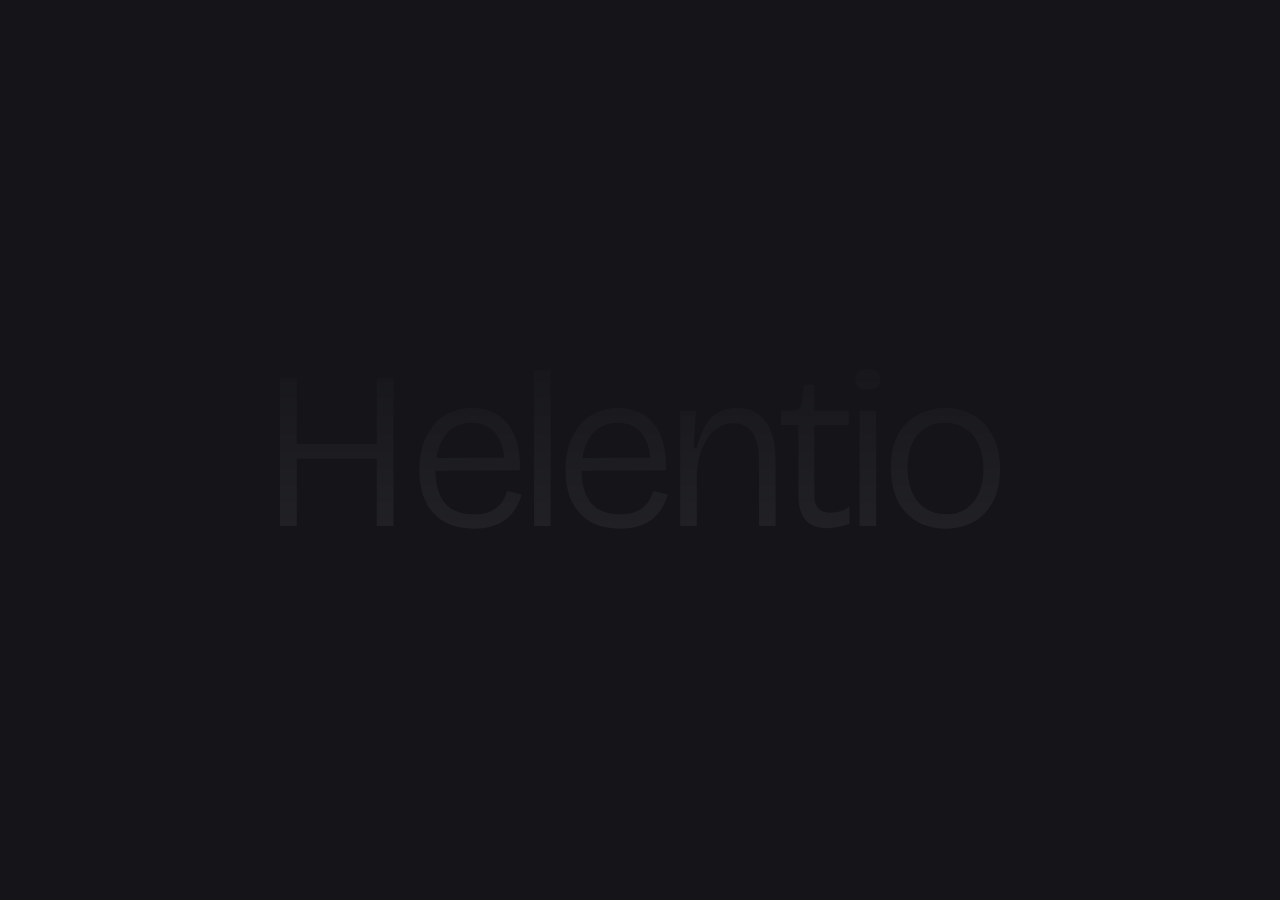
<file: contact.html>
<!doctype html>
<html lang="en">
<title>Helentio</title>
<meta name="description" content="">
<meta name="viewport" content="width=device-width,initial-scale=1,shrink-to-fit=no">
<link href="assets/packages/bootstrap-5.1.1-dist/css/bootstrap.min.css" rel="stylesheet">
<link rel="stylesheet" href="assets/packages/fontawesome/css/all.min.css">

<link rel="stylesheet" href="assets/fonts/stylesheet.css">

<link rel="stylesheet" href="assets/packages/fancybox.min.css">
<link rel="stylesheet" href="assets/packages/select2.min.css">
<link rel="stylesheet" href="assets/packages/swiper6.1.1/swiper.min.css">
<link rel="stylesheet" href="assets/packages/meanmenu.min.css">
<link rel="stylesheet" href="assets/css/style.min.css">

<body class="smooth-scroll no-loading">
    <div id="preload">
        <div class="logo">
            <div class="loadbar"></div>
            <svg xmlns="http://www.w3.org/2000/svg" width="330" height="74" viewBox="0 0 330 74" fill="none">
                <path d="M305.166 73.1687C300.172 73.1687 295.759 72.0741 291.928 69.8848C288.165 67.6272 285.223 64.4459 283.102 60.3411C281.05 56.1678 280.024 51.1394 280.024 45.2558C280.024 39.0986 281.118 34.0017 283.307 29.9653C285.565 25.9289 288.575 22.9187 292.338 20.9347C296.101 18.8822 300.274 17.856 304.858 17.856C309.578 17.856 313.82 18.9507 317.583 21.1399C321.414 23.2607 324.424 26.4078 326.614 30.581C328.871 34.6859 330 39.7485 330 45.7689C330 51.7893 328.905 56.852 326.716 60.9568C324.527 64.9932 321.551 68.0377 317.788 70.0901C314.025 72.1425 309.818 73.1687 305.166 73.1687ZM305.474 66.601C308.963 66.601 311.973 65.7458 314.504 64.0354C317.036 62.3251 318.985 59.9306 320.354 56.852C321.722 53.7049 322.406 50.0448 322.406 45.8715C322.406 41.5615 321.688 37.8329 320.251 34.6859C318.814 31.4704 316.762 29.0075 314.094 27.2972C311.494 25.5184 308.347 24.629 304.653 24.629C301.232 24.629 298.256 25.45 295.725 27.0919C293.193 28.6654 291.209 30.9915 289.773 34.0701C288.336 37.0804 287.618 40.7405 287.618 45.0506C287.618 51.6867 289.225 56.9546 292.441 60.8542C295.656 64.6854 300 66.601 305.474 66.601Z" fill="url(#paint0_linear_1172_2369)"/>
                <path d="M265.643 71.9372V19.0875H273.237V71.9372H265.643ZM269.44 9.44112C267.524 9.44112 266.088 9.06485 265.13 8.3123C264.172 7.49133 263.693 6.29408 263.693 4.72056C263.693 3.21545 264.172 2.05242 265.13 1.23145C266.088 0.410484 267.49 0 269.337 0C271.253 0 272.69 0.410484 273.647 1.23145C274.674 1.984 275.187 3.14704 275.187 4.72056C275.187 6.29408 274.674 7.49133 273.647 8.3123C272.69 9.06485 271.287 9.44112 269.44 9.44112Z" fill="url(#paint1_linear_1172_2369)"/>
                <path d="M251.152 72.9635C246.569 72.9635 243.148 71.6978 240.89 69.1665C238.701 66.6352 237.606 62.8724 237.606 57.8782V25.6552H229.602V19.0875H234.425C235.999 19.0875 237.128 18.8138 237.812 18.2665C238.564 17.6508 239.009 16.6588 239.146 15.2905L240.069 7.18346H244.893V19.0875H260.696V25.7578H244.893V57.8782C244.893 60.6832 245.542 62.7356 246.842 64.0354C248.142 65.2669 249.989 65.8826 252.384 65.8826C253.684 65.8826 255.052 65.7116 256.489 65.3695C257.925 64.959 259.431 64.1723 261.004 63.0092V70.911C259.088 71.5952 257.31 72.1083 255.668 72.4504C254.026 72.7924 252.521 72.9635 251.152 72.9635Z" fill="url(#paint2_linear_1172_2369)"/>
                <path d="M183.43 71.9372V19.0875H190.716L189.484 36.1226H191.024C192.05 31.9493 193.35 28.5286 194.923 25.8605C196.565 23.1239 198.618 21.1057 201.081 19.8058C203.543 18.506 206.383 17.856 209.598 17.856C215.345 17.856 219.689 19.9427 222.631 24.1159C225.641 28.2207 227.146 34.2754 227.146 42.2798V71.9372H219.552V42.7929C219.552 36.7041 218.56 32.1888 216.576 29.247C214.661 26.3052 211.787 24.8343 207.956 24.8343C204.604 24.8343 201.662 25.9289 199.131 28.1181C196.668 30.3074 194.752 33.1808 193.384 36.7383C192.016 40.2274 191.229 43.9902 191.024 48.0266V71.9372H183.43Z" fill="url(#paint3_linear_1172_2369)"/>
                <path d="M155.669 73.1687C151.564 73.1687 147.973 72.553 144.894 71.3215C141.815 70.0217 139.216 68.1745 137.095 65.78C134.974 63.3855 133.4 60.5463 132.374 57.2625C131.348 53.9786 130.835 50.3526 130.835 46.3846C130.835 42.2798 131.348 38.517 132.374 35.0963C133.469 31.6072 135.042 28.5628 137.095 25.9631C139.147 23.3634 141.644 21.3794 144.586 20.0111C147.596 18.5744 151.051 17.856 154.951 17.856C158.235 17.856 161.245 18.4376 163.981 19.6006C166.718 20.6952 169.078 22.4056 171.062 24.7316C173.046 27.0577 174.551 30.0337 175.578 33.6597C176.604 37.2172 177.048 41.4588 176.912 46.3846L135.453 46.6925V40.8431L172.191 40.5353L169.626 44.948C169.899 40.4326 169.42 36.6699 168.189 33.6597C167.026 30.6494 165.281 28.3918 162.955 26.8867C160.697 25.3816 157.995 24.629 154.848 24.629C151.496 24.629 148.554 25.4842 146.023 27.1945C143.56 28.9049 141.644 31.402 140.276 34.6859C138.908 37.9013 138.224 41.7667 138.224 46.282C138.224 52.7813 139.66 57.8098 142.534 61.3673C145.475 64.8564 149.922 66.601 155.874 66.601C158.132 66.601 160.116 66.3615 161.826 65.8826C163.537 65.3353 164.973 64.5827 166.136 63.625C167.368 62.6672 168.394 61.5383 169.215 60.2385C170.036 58.9386 170.652 57.5019 171.062 55.9284L177.733 57.5703C177.048 60.0332 176.056 62.2567 174.757 64.2407C173.525 66.1563 171.986 67.7982 170.139 69.1665C168.291 70.4663 166.171 71.4584 163.776 72.1425C161.382 72.8266 158.679 73.1687 155.669 73.1687Z" fill="url(#paint4_linear_1172_2369)"/>
                <path d="M116.452 71.9372V0.615724H124.046V71.9372H116.452Z" fill="url(#paint5_linear_1172_2369)"/>
                <path d="M88.691 73.1687C84.5862 73.1687 80.9945 72.553 77.9158 71.3215C74.8372 70.0217 72.2375 68.1745 70.1167 65.78C67.9958 63.3855 66.4223 60.5463 65.3961 57.2625C64.3699 53.9786 63.8568 50.3526 63.8568 46.3846C63.8568 42.2798 64.3699 38.517 65.3961 35.0963C66.4907 31.6072 68.0642 28.5628 70.1167 25.9631C72.1691 23.3634 74.6662 21.3794 77.608 20.0111C80.6182 18.5744 84.0731 17.856 87.9727 17.856C91.2566 17.856 94.2668 18.4376 97.0033 19.6006C99.7399 20.6952 102.1 22.4056 104.084 24.7316C106.068 27.0577 107.573 30.0337 108.599 33.6597C109.626 37.2172 110.07 41.4588 109.934 46.3846L68.4747 46.6925V40.8431L105.213 40.5353L102.647 44.948C102.921 40.4326 102.442 36.6699 101.211 33.6597C100.048 30.6494 98.3032 28.3918 95.9771 26.8867C93.7195 25.3816 91.0171 24.629 87.8701 24.629C84.5178 24.629 81.576 25.4842 79.0447 27.1945C76.5818 28.9049 74.6662 31.402 73.2979 34.6859C71.9296 37.9013 71.2455 41.7667 71.2455 46.282C71.2455 52.7813 72.6822 57.8098 75.5556 61.3673C78.4974 64.8564 82.9443 66.601 88.8963 66.601C91.1539 66.601 93.1379 66.3615 94.8483 65.8826C96.5586 65.3353 97.9953 64.5827 99.1584 63.625C100.39 62.6672 101.416 61.5383 102.237 60.2385C103.058 58.9386 103.674 57.5019 104.084 55.9284L110.755 57.5703C110.07 60.0332 109.078 62.2567 107.779 64.2407C106.547 66.1563 105.008 67.7982 103.161 69.1665C101.313 70.4663 99.1926 71.4584 96.7981 72.1425C94.4036 72.8266 91.7012 73.1687 88.691 73.1687Z" fill="url(#paint6_linear_1172_2369)"/>
                <path d="M44.3322 71.9372V4.20746H52.0288V71.9372H44.3322ZM0 71.9372V4.20746H7.69657V71.9372H0ZM3.48911 41.151V34.2754H47.6161V41.151H3.48911Z" fill="url(#paint7_linear_1172_2369)"/>
                <defs>
                <linearGradient id="paint0_linear_1172_2369" x1="247.501" y1="70.933" x2="247.501" y2="3.86173" gradientUnits="userSpaceOnUse">
                <stop stop-color="#A9ABB5"/>
                <stop offset="1" stop-color="#3E4049"/>
                </linearGradient>
                <linearGradient id="paint1_linear_1172_2369" x1="247.501" y1="70.933" x2="247.501" y2="3.86173" gradientUnits="userSpaceOnUse">
                <stop stop-color="#A9ABB5"/>
                <stop offset="1" stop-color="#3E4049"/>
                </linearGradient>
                <linearGradient id="paint2_linear_1172_2369" x1="247.501" y1="70.933" x2="247.501" y2="3.86173" gradientUnits="userSpaceOnUse">
                <stop stop-color="#A9ABB5"/>
                <stop offset="1" stop-color="#3E4049"/>
                </linearGradient>
                <linearGradient id="paint3_linear_1172_2369" x1="247.501" y1="70.933" x2="247.501" y2="3.86173" gradientUnits="userSpaceOnUse">
                <stop stop-color="#A9ABB5"/>
                <stop offset="1" stop-color="#3E4049"/>
                </linearGradient>
                <linearGradient id="paint4_linear_1172_2369" x1="247.501" y1="70.933" x2="247.501" y2="3.86173" gradientUnits="userSpaceOnUse">
                <stop stop-color="#A9ABB5"/>
                <stop offset="1" stop-color="#3E4049"/>
                </linearGradient>
                <linearGradient id="paint5_linear_1172_2369" x1="247.501" y1="70.933" x2="247.501" y2="3.86173" gradientUnits="userSpaceOnUse">
                <stop stop-color="#A9ABB5"/>
                <stop offset="1" stop-color="#3E4049"/>
                </linearGradient>
                <linearGradient id="paint6_linear_1172_2369" x1="247.501" y1="70.933" x2="247.501" y2="3.86173" gradientUnits="userSpaceOnUse">
                <stop stop-color="#A9ABB5"/>
                <stop offset="1" stop-color="#3E4049"/>
                </linearGradient>
                <linearGradient id="paint7_linear_1172_2369" x1="247.501" y1="70.933" x2="247.501" y2="3.86173" gradientUnits="userSpaceOnUse">
                <stop stop-color="#A9ABB5"/>
                <stop offset="1" stop-color="#3E4049"/>
                </linearGradient>
                </defs>
            </svg>
        </div>
        <h6 class="counter" id="precent">0</h6>
        
        <div class="overlay">
            <div class="bar"></div>
            <div class="bar"></div>
            <div class="bar"></div>
            <div class="bar"></div>
            <div class="bar"></div>
            <div class="bar"></div>
            <div class="bar"></div>
            <div class="bar"></div>
            <div class="bar"></div>
            <div class="bar"></div>
        </div>
    </div>
    <main>
        <div class="cd-main-content">
            <div id="page-content">
                <header class="site-header">

                    <div class="site-header-wrapper">
                        <div class="logo-header">
            
                        
                        
                            <div class="site-header-logo">
                                <a href="index.html">
                                    <img src="assets/images/logo/logo-w.svg" alt="" class="">
                                </a>
                            </div>
                        </div>
                
                        <div class="page-title-menu">
                            Contact
                        </div>
    
                        <div class="site-header-btn-right">
                            <div class="cart-btn">
                                <i class="fal fa-cart-shopping"></i>
                                <span>Shopping Cart</span>
                                <span class="cart-number">2</span>
                            </div>
                            <div class="navbar_hamburger">
                                <div class="navbar_hamburger-inner">
                                    <div class="navbar_line is-1">
                                        <div class="navbar_line-fill is-1"></div>
                                    </div>
                                    <div class="navbar_line is-2">
                                        <div class="navbar_line-fill is-2"></div>
                                    </div>
                                </div>
                            </div>
                        </div>
                    </div>
                
                    
                </header>
                <div class="menu-header-container" data-lenis-prevent>
                    <div class="header-container">
                        <div class="container-custom">
                            <div class="row">
                                
                                <div class="col-lg-8">
                                    <div class="menu-links">
                                        <ul class="main-menu rest">
                                            <li>
                                                <div class="o-hidden">
                                                    <div class="link cursor-pointer dmenu">
                                                        <a href="index.html"><span class="fill-text" data-text="Home">Home</span></a>
                                                    </div>
                                                </div>
                                            </li>
                                            <li>
                                                <div class="o-hidden">
                                                    <div class="link cursor-pointer dmenu">
                                                        <a href="about.html"><span class="fill-text" data-text="About Us">About Us</span></a>
                                                    </div>
                                                </div>
                                            </li>
                                            <li>
                                                <div class="o-hidden">
                                                    <div class="link cursor-pointer dmenu">
                                                        <a href="shop-list.html"><span class="fill-text" data-text="Shop">Shop</span></a>
                                                    </div>
                                                </div>
                                            </li>
                                            <li>
                                                <div class="o-hidden">
                                                    <div class="link cursor-pointer dmenu">
                                                        <a href="shop-collection.html"><span class="fill-text" data-text="Collection">Collection</span></a> 
                                                        <i></i>
                                                    </div>
                                                </div>
                                                <div class="sub-menu">
                                                    <ul>
                                                        <li>
                                                            <a href="shop-list.html" class="sub-link">Living room</a>
                                                        </li>
                                                        <li>
                                                            <a href="shop-list.html" class="sub-link">Kitchen</a>
                                                        </li>
                                                        <li>
                                                            <a href="shop-list.html" class="sub-link">Bathroom</a>
                                                        </li>
                                                    </ul>
                                                </div>
                                            </li>
                                            <li>
                                                <div class="o-hidden">
                                                    <div class="link cursor-pointer dmenu">
                                                        <a href="blog.html"><span class="fill-text" data-text="Blog">Blog</span></a>
                                                    </div>
                                                </div>
                                            </li>
                                            <li>
                                                <div class="o-hidden">
                                                    <div class="link cursor-pointer dmenu">
                                                        <a href="contact.html"><span class="fill-text" data-text="Contact">Contact</span></a>
                                                    </div>
                                                </div>
                                            </li>
                                            
                                        </ul>
                                    </div>
                                </div>
                                <div class="col-lg-4 d-flex align-items-end">
                                    <div class="cont-info full-width">
                                        <div class="item">
                                            <h5 class="mb-15">Get In Touch</h5>
                                            <p class="mb-1"><i class="fal  fa-map-marker-alt"></i>New York, NY </p>
                                            <p class="mt-1 mb-1"><i class="fal  fa-phone-alt"></i> <a href="tel:+1 (234) 528-9288">+1 (234) 528-9288</a></p>
                                            <p><i class="fal fa-envelope"></i> <a href="mailto:info@helentio.com">info@helentio.com</a></p>
                                        </div>
                                        <div class="search-form">
                                            <p>Enter your name and email address below.</p>
                                            <div class="form-group">
                                                <div class="ip-box">
                                                
                                                    <input type="tel" name="phone" placeholder="Your Phone">
                                                </div>
                                                <div class="ip-box">
                                                   
                                                    <input type="email" name="search" placeholder="Your Email">
                                                </div> 
                                            </div>
                                            <button class="btn-site ar-top"> <span class="btn-t">Submit</span> <span class="btn-ic"><i class="fal fa-arrow-right"></i></span></button>
                                        </div>
                                        <ul class="social-text">
                                            <li>
                                                <a href="#" class="hover-this">
                                                    <i class="fab fa-linkedin-in"></i>
                                                </a>
                                            </li>
                                            
                                            <li>
                                                <a href="#" class="hover-this">
                                                    <i class="fab fa-facebook-f"></i>
                                                </a>
                                            </li>
                                        </ul>
                                    </div>
                                </div>
                            </div>
                        </div>
                    </div>
                    
                </div>

                <div class="cart-container">
                    <div class="cart-title">
                        <h3>Cart</h3>
                        <div class="cart-close" title="Close"><i class="fas fa-times"></i></div>
                    </div>
                    <div class="cart-list">
                        <ul>
                            <li>
                                <div class="cart-item"> 
                                    <a href="#" class="cart-item-img"> 
                                        <img src="assets/images/product/1.png" alt=""> 
                                    </a>
                                    <div class="cart-item-info">
                                        <div class="cart-item-cate"> <span>Wine</span> </div> 
                                        <a href="#" class="cart-item-title"> LUCTUSON CHARDONNAY </a>
                                        <div class="cart-item-price"> <span>$99.00</span> </div>
                                    </div>
                                    <div class="cart-remove"> <a href="#"> <i class="fal fa-trash-alt"></i> </a> </div>
                                </div>
                            </li>
                            <li>
                                <div class="cart-item"> 
                                    <a href="#" class="cart-item-img"> 
                                        <img src="assets/images/product/2.png" alt=""> 
                                    </a>
                                    <div class="cart-item-info">
                                        <div class="cart-item-cate"> <span>Wine</span> </div> 
                                        <a href="#" class="cart-item-title"> NEW CABERNET SAUVIGNON </a>
                                        <div class="cart-item-price"> <span>$99.00</span> </div>
                                    </div>
                                    <div class="cart-remove"> <a href="#"> <i class="fal fa-trash-alt"></i> </a> </div>
                                </div>
                            </li>
                        </ul>
                    </div>
                    <div class="cart-button">
                        <div class="text">
                            <h4>Subtotal:</h4> <span>$40.00</span>
                        </div>
                        <div class="btn-group"> 
                            <button type="submit">Checkout</button> 
                            <a href="#" class="btn-site ar-top"> <span class="btn-t">View Cart</span> <span class="btn-ic"><i class="fal fa-arrow-right"></i></span></a>
                        </div>
                    </div>
                </div>
                <div class="body-overlay"></div>
                <div id="content-scroll">
                    <div id="main">
                        <div class="space-top"></div>
                        <section class="subpage-banner section-line">
                            <div class="container-custom">
                                <div class="row">
                                    <!-- <div class="col-md-6">
                                        <div class="subpage-banner-img">
                                            <img src="assets/images/banner/bn-1.jpg" alt="">
                                        </div>
                                    </div> -->
                                    <div class="col-md-6">
                                        <div class="subpage-banner-title">
                                            <div class="subpage-banner-breadcum">
                                                <nav aria-label="breadcrumb">
                                                    <ol class="breadcrumb">
                                                      <li class="breadcrumb-item"><a href="#">Home</a></li>
                                                      <li class="breadcrumb-item active" aria-current="page">Contact</li>
                                                    </ol>
                                                </nav>
                                            </div>
                                            <h1>Contact Us</h1>
                                        </div>
                                    </div>
                                    
                                </div>
                            </div>
                        </section>

                        <section class="contact-section section-line">
                            <div class="contact-content-box">
                                <div class="row">
                                    <div class="col-md-5">
                                        <div class="content">
                                            <h2>Get In Touch</h2>
                                            <p>Order inquiries. Including shipping and returns:</p>
                                            <h4><b>SHOWROOM:</b></h4>
                                            <ul class="list-contact">
                                                <li><a href="#"><i class="fas fa-map-marker-alt"></i> 828 Timbercrest Road, Healy City, AK 99743</a></li>
                                                <li><a href="tel:012-345-6789"><i class="fas fa-phone-alt"></i>012-345-6789</a></li>
                                                <li><a href="mailto:pureessentials@info.com"><i class="fas fa-envelope"></i> pureessentials@info.com</a></li>
                                            </ul>
                                            <h4><b>HELP DESK HOURS - AEST</b></h4>
                                            <p>Phone - 10am - 18:00pm<br>
                                                Chats -  10am - 18:00pm 
                                            </p>
                                        </div>
                                    </div>
                                    <div class="col-md-7">
                                        <form action="">
                                            <div class="form-contact-container">
                                                <div class="form-group mb-3">
                                                    <label for="">Full Name *</label>
                                                    <input type="text" class="form-control" required="">
                
                                                </div>
                                                <div class="form-group mb-3">
                                                    <label for="">Email *</label>
                                                    <input type="email" class="form-control" required="">
                
                                                </div>
                                                <div class="form-group mb-3">
                                                    <label for="">Phone Number</label>
                                                    <input type="email" class="form-control">
                
                                                </div>
                                                <div class="form-group mb-3">
                                                    <label for="">Subject *</label>
                                                    <div class="select2-box">
                                                        <select name="" id="" class="form-select select2-js">
                                                            <option value="-1" selected="selected">
                                                                Please select
                                                            </option>
                                                            <option value="Order / Shipping Enquiry">
                                                                Order / Shipping Enquiry
                                                            </option>
                                                            <option value="Product Enquiry">
                                                                Product Enquiry
                                                            </option>
                                                            <option value="Other">
                                                                Other
                                                            </option>
                                                        </select>
                                                    </div>
                                                    
                                                </div>
                                                <div class="form-group mb-3">
                                                    <label for="">Message *</label>
                                                    <textarea class="form-control" name="" id="" cols="10" rows="5"></textarea>
                                                </div>
                                                <button type="submit" class="btn-site ar-top"><span class="btn-t">Submit</span><span class="btn-ic"><i class="fal fa-arrow-right"></i></span></button>
                                            </div>
                                        </form>
                                    </div>
                                </div>
                            </div>
                        </section>

                        
                        

                        <footer class="site-footer">
                            <div class="site-footer-line">
                                <div class="site-footer-top">
                                    <div class="row gx-0">
                                        <div class="col-md-6 d-flex">
                                            <div class="site-footer-box">
                                                <div class="site-footer-title">
                                                    <h3>Contact</h3>
                                                </div>
                                                <div class="site-footer-info">
                                                    <div class="sfi-item"><a href="mailto:info@helentio.com">info@helentio.com</a></div>
                                                    <div class="sfi-item"><a href="tel:+93 (21) 2883 2938">+93 (21) 2883 2938</a></div>
                                                    <div class="sfi-item"><p>828 Timbercrest Road, Healy City, AK 99743</p></div>
                                                </div>
                                            </div>
                                            
                                        </div>
                                        <div class="col-md-6 d-flex">
                                            <div class="site-footer-box">
                                                <div class="site-footer-title">
                                                    <h3>Social Media</h3>
                                                </div>
                                                <div class="site-footer-link-social">
                                                    <a href="mailto:info@helentio.com">
                                                        <i class="fab fa-facebook-f"></i>
                                                        <span>Facebook</span>
                                                    </a>
                                                    <a href="#">
                                                        <i class="fab fa-x-twitter"></i>
                                                        <span>Twitter</span>
                                                    </a>
                                                    <a href="#">
                                                        <i class="fab fa-instagram"></i>
                                                        <span>Instagram</span>
                                                    </a>
                                                </div>
                                            </div>
                                            
                                        </div>
                                    </div>
                                </div>
                                <div class="site-footer-mid">
                                    <div class="row gx-0">
                                        <div class="col-md-6 d-flex">
                                            <div class="site-footer-box no-bf">
                                                <div class="site-footer-title">
                                                    <h3>About Us</h3>
                                                </div>
                                                <div class="site-footer-link">
                                                    <a href="#">Our Story</a>
                                                    <a href="#">Job Opportunities</a>
                                                    <a href="#">Store Locator</a>
                                                </div>
                                            </div>
                                            
                                        </div>
                                        <div class="col-md-6 d-flex">
                                            <div class="site-footer-box no-bf">
                                                <div class="site-footer-title">
                                                    <h3>Helps</h3>
                                                </div>
                                                <div class="site-footer-link">
                                                    <a href="#">FAQs</a>
                                                    <a href="#">Payment Plans</a>
                                                </div>
                                            </div>
                                            
                                        </div>
                                    </div>
                                </div>
                            </div>
                            
                            <div class="site-footer-bottom">
                                <div class="site-footer-bottom-wrapper">
                                    <div class="container-footer-logo">
                                        <div class="logo-big">
                                            <img src="assets/images/logo-footer.svg" alt="">
                                        </div>
                                    </div>
                                    
                                    <div class="copy-right-wrapper">
                                        <div class="container-footer">
                                            <div class="ct-right">
                                                Copyright Dotcreativemarket, All Rights Reserved
                                            </div>
                                            <div class="payment-list">
                                                <img src="assets/images/p-1.svg" alt="">
                                                <img src="assets/images/p-2.svg" alt="">
                                                <img src="assets/images/p-3.svg" alt="">
                                                <img src="assets/images/p-4.svg" alt="">
                                                <img src="assets/images/p-5.svg" alt="">
                                            </div>
                                        </div>
                                        
                                        
                                    </div>
                                </div>
                            </div>
                        </footer>
                    </div>
                </div>
            </div>
        </div>
    </main>
    <script src="assets/packages/jquery-3.5.1.min.js"></script>
    <script src="assets/packages/bootstrap-5.1.1-dist/js/bootstrap.min.js"></script>
    <script src="assets/packages/gsap/gsap.min.js"></script>
    <script src="assets/packages/gsap/ScrollTrigger.min.js"></script>
    <script src="assets/packages/gsap/ScrollToPlugin.min.js"></script>
    <script src="assets/packages/gsap/Flip.min.js"></script>
    <script src="assets/packages/select2.min.js"></script>
    <script src="assets/packages/imagesloaded.min.js"></script>
    <script src="assets/packages/smooth-scrollbar.js"></script>
    <script src="assets/packages/jquery.meanmenu.min.js"></script>
    <script src="assets/packages/fancybox.min.js"></script>
    <script src="assets/packages/swiper6.1.1/swiper.min.js"></script>
    <script src="assets/packages/sticky-kit.min.js"></script>
    <script src="assets/js/easings.js"></script>
    <script src="assets/js/wow.min.js"></script>
    <script src="assets/js/main.js"></script>
    <script> </script>
</body>

</html>
</file>
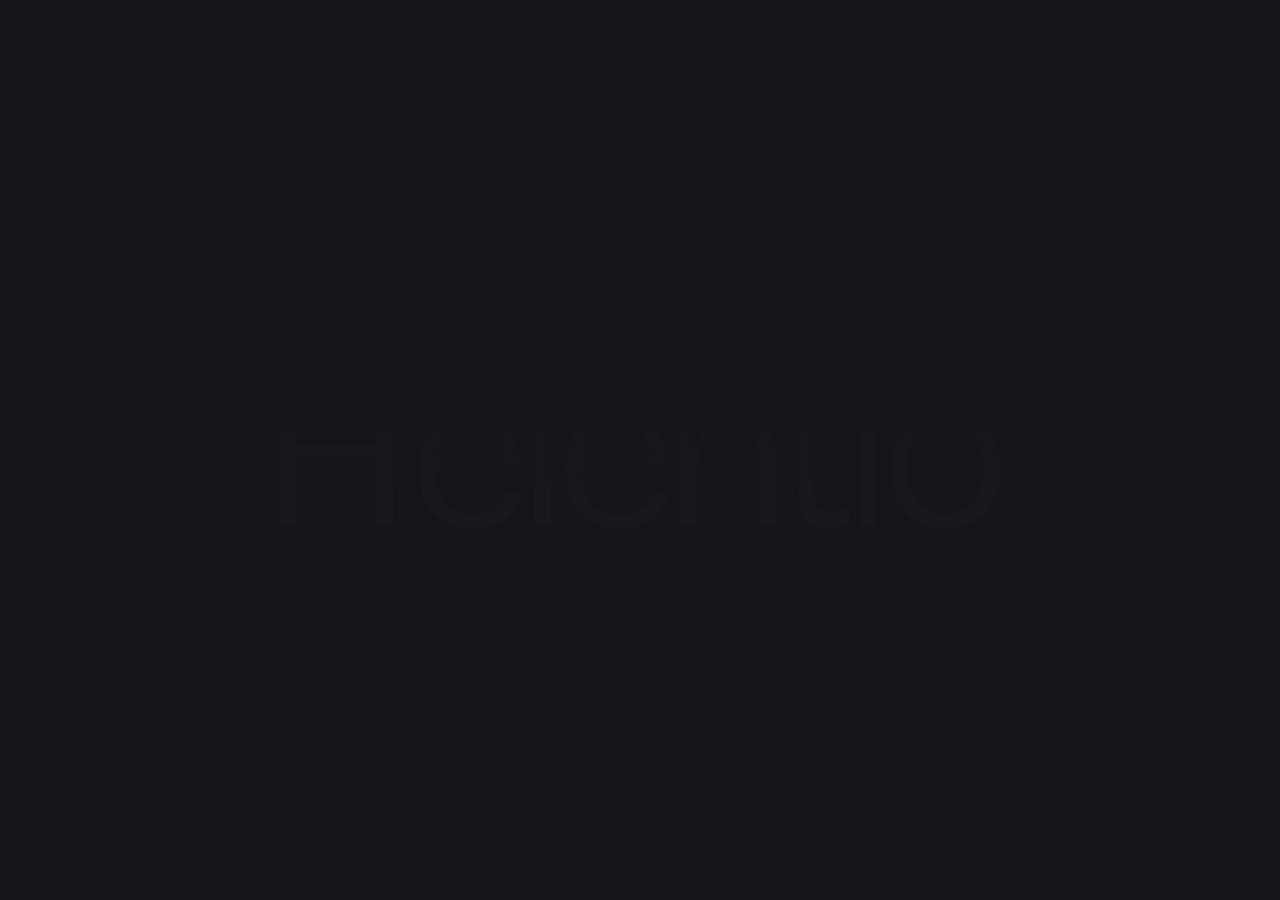
<file: shop-collection.html>
<!doctype html>
<html lang="en">
<title>Helentio</title>
<meta name="description" content="">
<meta name="viewport" content="width=device-width,initial-scale=1,shrink-to-fit=no">
<link href="assets/packages/bootstrap-5.1.1-dist/css/bootstrap.min.css" rel="stylesheet">
<link rel="stylesheet" href="assets/packages/fontawesome/css/all.min.css">

<link rel="stylesheet" href="assets/fonts/stylesheet.css">

<link rel="stylesheet" href="assets/packages/fancybox.min.css">
<link rel="stylesheet" href="assets/packages/select2.min.css">
<link rel="stylesheet" href="assets/packages/swiper6.1.1/swiper.min.css">
<link rel="stylesheet" href="assets/packages/meanmenu.min.css">
<link rel="stylesheet" href="assets/css/style.min.css">

<body class="smooth-scroll no-loading">
    <div id="preload">
        <div class="logo">
            <div class="loadbar"></div>
            <svg xmlns="http://www.w3.org/2000/svg" width="330" height="74" viewBox="0 0 330 74" fill="none">
                <path d="M305.166 73.1687C300.172 73.1687 295.759 72.0741 291.928 69.8848C288.165 67.6272 285.223 64.4459 283.102 60.3411C281.05 56.1678 280.024 51.1394 280.024 45.2558C280.024 39.0986 281.118 34.0017 283.307 29.9653C285.565 25.9289 288.575 22.9187 292.338 20.9347C296.101 18.8822 300.274 17.856 304.858 17.856C309.578 17.856 313.82 18.9507 317.583 21.1399C321.414 23.2607 324.424 26.4078 326.614 30.581C328.871 34.6859 330 39.7485 330 45.7689C330 51.7893 328.905 56.852 326.716 60.9568C324.527 64.9932 321.551 68.0377 317.788 70.0901C314.025 72.1425 309.818 73.1687 305.166 73.1687ZM305.474 66.601C308.963 66.601 311.973 65.7458 314.504 64.0354C317.036 62.3251 318.985 59.9306 320.354 56.852C321.722 53.7049 322.406 50.0448 322.406 45.8715C322.406 41.5615 321.688 37.8329 320.251 34.6859C318.814 31.4704 316.762 29.0075 314.094 27.2972C311.494 25.5184 308.347 24.629 304.653 24.629C301.232 24.629 298.256 25.45 295.725 27.0919C293.193 28.6654 291.209 30.9915 289.773 34.0701C288.336 37.0804 287.618 40.7405 287.618 45.0506C287.618 51.6867 289.225 56.9546 292.441 60.8542C295.656 64.6854 300 66.601 305.474 66.601Z" fill="url(#paint0_linear_1172_2369)"/>
                <path d="M265.643 71.9372V19.0875H273.237V71.9372H265.643ZM269.44 9.44112C267.524 9.44112 266.088 9.06485 265.13 8.3123C264.172 7.49133 263.693 6.29408 263.693 4.72056C263.693 3.21545 264.172 2.05242 265.13 1.23145C266.088 0.410484 267.49 0 269.337 0C271.253 0 272.69 0.410484 273.647 1.23145C274.674 1.984 275.187 3.14704 275.187 4.72056C275.187 6.29408 274.674 7.49133 273.647 8.3123C272.69 9.06485 271.287 9.44112 269.44 9.44112Z" fill="url(#paint1_linear_1172_2369)"/>
                <path d="M251.152 72.9635C246.569 72.9635 243.148 71.6978 240.89 69.1665C238.701 66.6352 237.606 62.8724 237.606 57.8782V25.6552H229.602V19.0875H234.425C235.999 19.0875 237.128 18.8138 237.812 18.2665C238.564 17.6508 239.009 16.6588 239.146 15.2905L240.069 7.18346H244.893V19.0875H260.696V25.7578H244.893V57.8782C244.893 60.6832 245.542 62.7356 246.842 64.0354C248.142 65.2669 249.989 65.8826 252.384 65.8826C253.684 65.8826 255.052 65.7116 256.489 65.3695C257.925 64.959 259.431 64.1723 261.004 63.0092V70.911C259.088 71.5952 257.31 72.1083 255.668 72.4504C254.026 72.7924 252.521 72.9635 251.152 72.9635Z" fill="url(#paint2_linear_1172_2369)"/>
                <path d="M183.43 71.9372V19.0875H190.716L189.484 36.1226H191.024C192.05 31.9493 193.35 28.5286 194.923 25.8605C196.565 23.1239 198.618 21.1057 201.081 19.8058C203.543 18.506 206.383 17.856 209.598 17.856C215.345 17.856 219.689 19.9427 222.631 24.1159C225.641 28.2207 227.146 34.2754 227.146 42.2798V71.9372H219.552V42.7929C219.552 36.7041 218.56 32.1888 216.576 29.247C214.661 26.3052 211.787 24.8343 207.956 24.8343C204.604 24.8343 201.662 25.9289 199.131 28.1181C196.668 30.3074 194.752 33.1808 193.384 36.7383C192.016 40.2274 191.229 43.9902 191.024 48.0266V71.9372H183.43Z" fill="url(#paint3_linear_1172_2369)"/>
                <path d="M155.669 73.1687C151.564 73.1687 147.973 72.553 144.894 71.3215C141.815 70.0217 139.216 68.1745 137.095 65.78C134.974 63.3855 133.4 60.5463 132.374 57.2625C131.348 53.9786 130.835 50.3526 130.835 46.3846C130.835 42.2798 131.348 38.517 132.374 35.0963C133.469 31.6072 135.042 28.5628 137.095 25.9631C139.147 23.3634 141.644 21.3794 144.586 20.0111C147.596 18.5744 151.051 17.856 154.951 17.856C158.235 17.856 161.245 18.4376 163.981 19.6006C166.718 20.6952 169.078 22.4056 171.062 24.7316C173.046 27.0577 174.551 30.0337 175.578 33.6597C176.604 37.2172 177.048 41.4588 176.912 46.3846L135.453 46.6925V40.8431L172.191 40.5353L169.626 44.948C169.899 40.4326 169.42 36.6699 168.189 33.6597C167.026 30.6494 165.281 28.3918 162.955 26.8867C160.697 25.3816 157.995 24.629 154.848 24.629C151.496 24.629 148.554 25.4842 146.023 27.1945C143.56 28.9049 141.644 31.402 140.276 34.6859C138.908 37.9013 138.224 41.7667 138.224 46.282C138.224 52.7813 139.66 57.8098 142.534 61.3673C145.475 64.8564 149.922 66.601 155.874 66.601C158.132 66.601 160.116 66.3615 161.826 65.8826C163.537 65.3353 164.973 64.5827 166.136 63.625C167.368 62.6672 168.394 61.5383 169.215 60.2385C170.036 58.9386 170.652 57.5019 171.062 55.9284L177.733 57.5703C177.048 60.0332 176.056 62.2567 174.757 64.2407C173.525 66.1563 171.986 67.7982 170.139 69.1665C168.291 70.4663 166.171 71.4584 163.776 72.1425C161.382 72.8266 158.679 73.1687 155.669 73.1687Z" fill="url(#paint4_linear_1172_2369)"/>
                <path d="M116.452 71.9372V0.615724H124.046V71.9372H116.452Z" fill="url(#paint5_linear_1172_2369)"/>
                <path d="M88.691 73.1687C84.5862 73.1687 80.9945 72.553 77.9158 71.3215C74.8372 70.0217 72.2375 68.1745 70.1167 65.78C67.9958 63.3855 66.4223 60.5463 65.3961 57.2625C64.3699 53.9786 63.8568 50.3526 63.8568 46.3846C63.8568 42.2798 64.3699 38.517 65.3961 35.0963C66.4907 31.6072 68.0642 28.5628 70.1167 25.9631C72.1691 23.3634 74.6662 21.3794 77.608 20.0111C80.6182 18.5744 84.0731 17.856 87.9727 17.856C91.2566 17.856 94.2668 18.4376 97.0033 19.6006C99.7399 20.6952 102.1 22.4056 104.084 24.7316C106.068 27.0577 107.573 30.0337 108.599 33.6597C109.626 37.2172 110.07 41.4588 109.934 46.3846L68.4747 46.6925V40.8431L105.213 40.5353L102.647 44.948C102.921 40.4326 102.442 36.6699 101.211 33.6597C100.048 30.6494 98.3032 28.3918 95.9771 26.8867C93.7195 25.3816 91.0171 24.629 87.8701 24.629C84.5178 24.629 81.576 25.4842 79.0447 27.1945C76.5818 28.9049 74.6662 31.402 73.2979 34.6859C71.9296 37.9013 71.2455 41.7667 71.2455 46.282C71.2455 52.7813 72.6822 57.8098 75.5556 61.3673C78.4974 64.8564 82.9443 66.601 88.8963 66.601C91.1539 66.601 93.1379 66.3615 94.8483 65.8826C96.5586 65.3353 97.9953 64.5827 99.1584 63.625C100.39 62.6672 101.416 61.5383 102.237 60.2385C103.058 58.9386 103.674 57.5019 104.084 55.9284L110.755 57.5703C110.07 60.0332 109.078 62.2567 107.779 64.2407C106.547 66.1563 105.008 67.7982 103.161 69.1665C101.313 70.4663 99.1926 71.4584 96.7981 72.1425C94.4036 72.8266 91.7012 73.1687 88.691 73.1687Z" fill="url(#paint6_linear_1172_2369)"/>
                <path d="M44.3322 71.9372V4.20746H52.0288V71.9372H44.3322ZM0 71.9372V4.20746H7.69657V71.9372H0ZM3.48911 41.151V34.2754H47.6161V41.151H3.48911Z" fill="url(#paint7_linear_1172_2369)"/>
                <defs>
                <linearGradient id="paint0_linear_1172_2369" x1="247.501" y1="70.933" x2="247.501" y2="3.86173" gradientUnits="userSpaceOnUse">
                <stop stop-color="#A9ABB5"/>
                <stop offset="1" stop-color="#3E4049"/>
                </linearGradient>
                <linearGradient id="paint1_linear_1172_2369" x1="247.501" y1="70.933" x2="247.501" y2="3.86173" gradientUnits="userSpaceOnUse">
                <stop stop-color="#A9ABB5"/>
                <stop offset="1" stop-color="#3E4049"/>
                </linearGradient>
                <linearGradient id="paint2_linear_1172_2369" x1="247.501" y1="70.933" x2="247.501" y2="3.86173" gradientUnits="userSpaceOnUse">
                <stop stop-color="#A9ABB5"/>
                <stop offset="1" stop-color="#3E4049"/>
                </linearGradient>
                <linearGradient id="paint3_linear_1172_2369" x1="247.501" y1="70.933" x2="247.501" y2="3.86173" gradientUnits="userSpaceOnUse">
                <stop stop-color="#A9ABB5"/>
                <stop offset="1" stop-color="#3E4049"/>
                </linearGradient>
                <linearGradient id="paint4_linear_1172_2369" x1="247.501" y1="70.933" x2="247.501" y2="3.86173" gradientUnits="userSpaceOnUse">
                <stop stop-color="#A9ABB5"/>
                <stop offset="1" stop-color="#3E4049"/>
                </linearGradient>
                <linearGradient id="paint5_linear_1172_2369" x1="247.501" y1="70.933" x2="247.501" y2="3.86173" gradientUnits="userSpaceOnUse">
                <stop stop-color="#A9ABB5"/>
                <stop offset="1" stop-color="#3E4049"/>
                </linearGradient>
                <linearGradient id="paint6_linear_1172_2369" x1="247.501" y1="70.933" x2="247.501" y2="3.86173" gradientUnits="userSpaceOnUse">
                <stop stop-color="#A9ABB5"/>
                <stop offset="1" stop-color="#3E4049"/>
                </linearGradient>
                <linearGradient id="paint7_linear_1172_2369" x1="247.501" y1="70.933" x2="247.501" y2="3.86173" gradientUnits="userSpaceOnUse">
                <stop stop-color="#A9ABB5"/>
                <stop offset="1" stop-color="#3E4049"/>
                </linearGradient>
                </defs>
            </svg>
        </div>
        <h6 class="counter" id="precent">0</h6>
        
        <div class="overlay">
            <div class="bar"></div>
            <div class="bar"></div>
            <div class="bar"></div>
            <div class="bar"></div>
            <div class="bar"></div>
            <div class="bar"></div>
            <div class="bar"></div>
            <div class="bar"></div>
            <div class="bar"></div>
            <div class="bar"></div>
        </div>
    </div>
    <main>
        <div class="cd-main-content">
            <div id="page-content">
                <header class="site-header">

                    <div class="site-header-wrapper">
                        <div class="logo-header">
            
                        
                        
                            <div class="site-header-logo">
                                <a href="index.html">
                                    <img src="assets/images/logo/logo-w.svg" alt="" class="">
                                </a>
                            </div>
                        </div>
                
                        <div class="page-title-menu">
                            Collection
                        </div>
    
                        <div class="site-header-btn-right">
                            <div class="cart-btn">
                                <i class="fal fa-cart-shopping"></i>
                                <span>Shopping Cart</span>
                                <span class="cart-number">2</span>
                            </div>
                            <div class="navbar_hamburger">
                                <div class="navbar_hamburger-inner">
                                    <div class="navbar_line is-1">
                                        <div class="navbar_line-fill is-1"></div>
                                    </div>
                                    <div class="navbar_line is-2">
                                        <div class="navbar_line-fill is-2"></div>
                                    </div>
                                </div>
                            </div>
                        </div>
                    </div>
                
                    
                </header>
                <div class="menu-header-container" data-lenis-prevent>
                    <div class="header-container">
                        <div class="container-custom">
                            <div class="row">
                                
                                <div class="col-lg-8">
                                    <div class="menu-links">
                                        <ul class="main-menu rest">
                                            <li>
                                                <div class="o-hidden">
                                                    <div class="link cursor-pointer dmenu">
                                                        <a href="index.html"><span class="fill-text" data-text="Home">Home</span></a>
                                                    </div>
                                                </div>
                                            </li>
                                            <li>
                                                <div class="o-hidden">
                                                    <div class="link cursor-pointer dmenu">
                                                        <a href="about.html"><span class="fill-text" data-text="About Us">About Us</span></a>
                                                    </div>
                                                </div>
                                            </li>
                                            <li>
                                                <div class="o-hidden">
                                                    <div class="link cursor-pointer dmenu">
                                                        <a href="shop-list.html"><span class="fill-text" data-text="Shop">Shop</span></a>
                                                    </div>
                                                </div>
                                            </li>
                                            <li>
                                                <div class="o-hidden">
                                                    <div class="link cursor-pointer dmenu">
                                                        <a href="shop-collection.html"><span class="fill-text" data-text="Collection">Collection</span></a> 
                                                        <i></i>
                                                    </div>
                                                </div>
                                                <div class="sub-menu">
                                                    <ul>
                                                        <li>
                                                            <a href="shop-list.html" class="sub-link">Living room</a>
                                                        </li>
                                                        <li>
                                                            <a href="shop-list.html" class="sub-link">Kitchen</a>
                                                        </li>
                                                        <li>
                                                            <a href="shop-list.html" class="sub-link">Bathroom</a>
                                                        </li>
                                                    </ul>
                                                </div>
                                            </li>
                                            <li>
                                                <div class="o-hidden">
                                                    <div class="link cursor-pointer dmenu">
                                                        <a href="blog.html"><span class="fill-text" data-text="Blog">Blog</span></a>
                                                    </div>
                                                </div>
                                            </li>
                                            <li>
                                                <div class="o-hidden">
                                                    <div class="link cursor-pointer dmenu">
                                                        <a href="contact.html"><span class="fill-text" data-text="Contact">Contact</span></a>
                                                    </div>
                                                </div>
                                            </li>
                                            
                                        </ul>
                                    </div>
                                </div>
                                <div class="col-lg-4 d-flex align-items-end">
                                    <div class="cont-info full-width">
                                        <div class="item">
                                            <h5 class="mb-15">Get In Touch</h5>
                                            <p class="mb-1"><i class="fal  fa-map-marker-alt"></i>New York, NY </p>
                                            <p class="mt-1 mb-1"><i class="fal  fa-phone-alt"></i> <a href="tel:+1 (234) 528-9288">+1 (234) 528-9288</a></p>
                                            <p><i class="fal fa-envelope"></i> <a href="mailto:info@helentio.com">info@helentio.com</a></p>
                                        </div>
                                        <div class="search-form">
                                            <p>Enter your name and email address below.</p>
                                            <div class="form-group">
                                                <div class="ip-box">
                                                
                                                    <input type="tel" name="phone" placeholder="Your Phone">
                                                </div>
                                                <div class="ip-box">
                                                   
                                                    <input type="email" name="search" placeholder="Your Email">
                                                </div> 
                                            </div>
                                            <button class="btn-site ar-top"> <span class="btn-t">Submit</span> <span class="btn-ic"><i class="fal fa-arrow-right"></i></span></button>
                                        </div>
                                        <ul class="social-text">
                                            <li>
                                                <a href="#" class="hover-this">
                                                    <i class="fab fa-linkedin-in"></i>
                                                </a>
                                            </li>
                                            
                                            <li>
                                                <a href="#" class="hover-this">
                                                    <i class="fab fa-facebook-f"></i>
                                                </a>
                                            </li>
                                        </ul>
                                    </div>
                                </div>
                            </div>
                        </div>
                    </div>
                    
                </div>

                <div class="cart-container">
                    <div class="cart-title">
                        <h3>Cart</h3>
                        <div class="cart-close" title="Close"><i class="fas fa-times"></i></div>
                    </div>
                    <div class="cart-list">
                        <ul>
                            <li>
                                <div class="cart-item"> 
                                    <a href="#" class="cart-item-img"> 
                                        <img src="assets/images/product/1.png" alt=""> 
                                    </a>
                                    <div class="cart-item-info">
                                        <div class="cart-item-cate"> <span>Wine</span> </div> 
                                        <a href="#" class="cart-item-title"> LUCTUSON CHARDONNAY </a>
                                        <div class="cart-item-price"> <span>$99.00</span> </div>
                                    </div>
                                    <div class="cart-remove"> <a href="#"> <i class="fal fa-trash-alt"></i> </a> </div>
                                </div>
                            </li>
                            <li>
                                <div class="cart-item"> 
                                    <a href="#" class="cart-item-img"> 
                                        <img src="assets/images/product/2.png" alt=""> 
                                    </a>
                                    <div class="cart-item-info">
                                        <div class="cart-item-cate"> <span>Wine</span> </div> 
                                        <a href="#" class="cart-item-title"> NEW CABERNET SAUVIGNON </a>
                                        <div class="cart-item-price"> <span>$99.00</span> </div>
                                    </div>
                                    <div class="cart-remove"> <a href="#"> <i class="fal fa-trash-alt"></i> </a> </div>
                                </div>
                            </li>
                        </ul>
                    </div>
                    <div class="cart-button">
                        <div class="text">
                            <h4>Subtotal:</h4> <span>$40.00</span>
                        </div>
                        <div class="btn-group"> 
                            <button type="submit">Checkout</button> 
                            <a href="#" class="btn-site ar-top"> <span class="btn-t">View Cart</span> <span class="btn-ic"><i class="fal fa-arrow-right"></i></span></a>
                        </div>
                    </div>
                </div>
                <div class="body-overlay"></div>
                <div id="content-scroll">
                    <div id="main">
                        <div class="space-top"></div>
                        <section class="subpage-banner section-line">
                            <div class="container-custom">
                                <div class="row flex-md-row-reverse">
                                    <div class="col-md-6">
                                        <div class="subpage-banner-img">
                                            <img src="assets/images/banner/bn-1.jpg" alt="">
                                        </div>
                                    </div>
                                    <div class="col-md-6">
                                        <div class="subpage-banner-title">
                                            <div class="subpage-banner-breadcum">
                                                <nav aria-label="breadcrumb">
                                                    <ol class="breadcrumb">
                                                      <li class="breadcrumb-item"><a href="#">Home</a></li>
                                                      <li class="breadcrumb-item active" aria-current="page">Collections</li>
                                                    </ol>
                                                </nav>
                                            </div>
                                            <h1>Collections</h1>
                                        </div>
                                    </div>
                                    
                                </div>
                            </div>
                        </section>

                        <section class="collection-section section-line">
                            <div class="container-custom">
                                <div class="row gy-custom">
                                    <div class="col-md-4">
                                        <a href="#" class="collection-card __1">
                                            <div class="collection-card-img">
                                                <img src="assets/images/home/c-1.jpg" alt="">
                                            </div>
                                            <div class="collection-card-content">
                                                <h3>LIVING ROOM</h3>
                                            </div>
                                        </a>
                                    </div>
                                    <div class="col-md-4">
                                        <a href="#" class="collection-card __1">
                                            <div class="collection-card-img">
                                                <img src="assets/images/home/c-2.jpg" alt="">
                                            </div>
                                            <div class="collection-card-content">
                                                <h3>Kitchen</h3>
                                            </div>
                                        </a>
                                    </div>
                                    <div class="col-md-4">
                                        <a href="#" class="collection-card __1">
                                            <div class="collection-card-img">
                                                <img src="assets/images/home/c-3.jpg" alt="">
                                            </div>
                                            <div class="collection-card-content">
                                                <h3>Bathroom</h3>
                                            </div>
                                        </a>
                                    </div>
                                    <div class="col-md-6">
                                        <a href="#" class="collection-card __1">
                                            <div class="collection-card-img">
                                                <img src="assets/images/home/c-1.jpg" alt="">
                                            </div>
                                            <div class="collection-card-content">
                                                <h3>LIVING ROOM</h3>
                                            </div>
                                        </a>
                                    </div>
                                    <div class="col-md-6">
                                        <a href="#" class="collection-card __1">
                                            <div class="collection-card-img">
                                                <img src="assets/images/home/c-2.jpg" alt="">
                                            </div>
                                            <div class="collection-card-content">
                                                <h3>Kitchen</h3>
                                            </div>
                                        </a>
                                    </div>
                                    <div class="col-md-4">
                                        <a href="#" class="collection-card __1">
                                            <div class="collection-card-img">
                                                <img src="assets/images/home/c-1.jpg" alt="">
                                            </div>
                                            <div class="collection-card-content">
                                                <h3>LIVING ROOM</h3>
                                            </div>
                                        </a>
                                    </div>
                                    <div class="col-md-4">
                                        <a href="#" class="collection-card __1">
                                            <div class="collection-card-img">
                                                <img src="assets/images/home/c-2.jpg" alt="">
                                            </div>
                                            <div class="collection-card-content">
                                                <h3>Kitchen</h3>
                                            </div>
                                        </a>
                                    </div>
                                    <div class="col-md-4">
                                        <a href="#" class="collection-card __1">
                                            <div class="collection-card-img">
                                                <img src="assets/images/home/c-3.jpg" alt="">
                                            </div>
                                            <div class="collection-card-content">
                                                <h3>Bathroom</h3>
                                            </div>
                                        </a>
                                    </div>
                                </div>
                            </div>
                        </section>

                        
                        

                        <footer class="site-footer">
                            <div class="site-footer-line">
                                <div class="site-footer-top">
                                    <div class="row gx-0">
                                        <div class="col-md-6 d-flex">
                                            <div class="site-footer-box">
                                                <div class="site-footer-title">
                                                    <h3>Contact</h3>
                                                </div>
                                                <div class="site-footer-info">
                                                    <div class="sfi-item"><a href="mailto:info@helentio.com">info@helentio.com</a></div>
                                                    <div class="sfi-item"><a href="tel:+93 (21) 2883 2938">+93 (21) 2883 2938</a></div>
                                                    <div class="sfi-item"><p>828 Timbercrest Road, Healy City, AK 99743</p></div>
                                                </div>
                                            </div>
                                            
                                        </div>
                                        <div class="col-md-6 d-flex">
                                            <div class="site-footer-box">
                                                <div class="site-footer-title">
                                                    <h3>Social Media</h3>
                                                </div>
                                                <div class="site-footer-link-social">
                                                    <a href="mailto:info@helentio.com">
                                                        <i class="fab fa-facebook-f"></i>
                                                        <span>Facebook</span>
                                                    </a>
                                                    <a href="#">
                                                        <i class="fab fa-x-twitter"></i>
                                                        <span>Twitter</span>
                                                    </a>
                                                    <a href="#">
                                                        <i class="fab fa-instagram"></i>
                                                        <span>Instagram</span>
                                                    </a>
                                                </div>
                                            </div>
                                            
                                        </div>
                                    </div>
                                </div>
                                <div class="site-footer-mid">
                                    <div class="row gx-0">
                                        <div class="col-md-6 d-flex">
                                            <div class="site-footer-box no-bf">
                                                <div class="site-footer-title">
                                                    <h3>About Us</h3>
                                                </div>
                                                <div class="site-footer-link">
                                                    <a href="#">Our Story</a>
                                                    <a href="#">Job Opportunities</a>
                                                    <a href="#">Store Locator</a>
                                                </div>
                                            </div>
                                            
                                        </div>
                                        <div class="col-md-6 d-flex">
                                            <div class="site-footer-box no-bf">
                                                <div class="site-footer-title">
                                                    <h3>Helps</h3>
                                                </div>
                                                <div class="site-footer-link">
                                                    <a href="#">FAQs</a>
                                                    <a href="#">Payment Plans</a>
                                                </div>
                                            </div>
                                            
                                        </div>
                                    </div>
                                </div>
                            </div>
                            
                            <div class="site-footer-bottom">
                                <div class="site-footer-bottom-wrapper">
                                    <div class="container-footer-logo">
                                        <div class="logo-big">
                                            <img src="assets/images/logo-footer.svg" alt="">
                                        </div>
                                    </div>
                                    
                                    <div class="copy-right-wrapper">
                                        <div class="container-footer">
                                            <div class="ct-right">
                                                Copyright Dotcreativemarket, All Rights Reserved
                                            </div>
                                            <div class="payment-list">
                                                <img src="assets/images/p-1.svg" alt="">
                                                <img src="assets/images/p-2.svg" alt="">
                                                <img src="assets/images/p-3.svg" alt="">
                                                <img src="assets/images/p-4.svg" alt="">
                                                <img src="assets/images/p-5.svg" alt="">
                                            </div>
                                        </div>
                                        
                                        
                                    </div>
                                </div>
                            </div>
                        </footer>
                    </div>
                </div>
            </div>
        </div>
    </main>
    <script src="assets/packages/jquery-3.5.1.min.js"></script>
    <script src="assets/packages/bootstrap-5.1.1-dist/js/bootstrap.min.js"></script>
    <script src="assets/packages/gsap/gsap.min.js"></script>
    <script src="assets/packages/gsap/ScrollTrigger.min.js"></script>
    <script src="assets/packages/gsap/ScrollToPlugin.min.js"></script>
    <script src="assets/packages/gsap/Flip.min.js"></script>
    <script src="assets/packages/select2.min.js"></script>
    <script src="assets/packages/imagesloaded.min.js"></script>
    <script src="assets/packages/smooth-scrollbar.js"></script>
    <script src="assets/packages/jquery.meanmenu.min.js"></script>
    <script src="assets/packages/fancybox.min.js"></script>
    <script src="assets/packages/swiper6.1.1/swiper.min.js"></script>
    <script src="assets/packages/sticky-kit.min.js"></script>
    <script src="assets/js/easings.js"></script>
    <script src="assets/js/wow.min.js"></script>
    <script src="assets/js/main.js"></script>
    <script> </script>
</body>

</html>
</file>
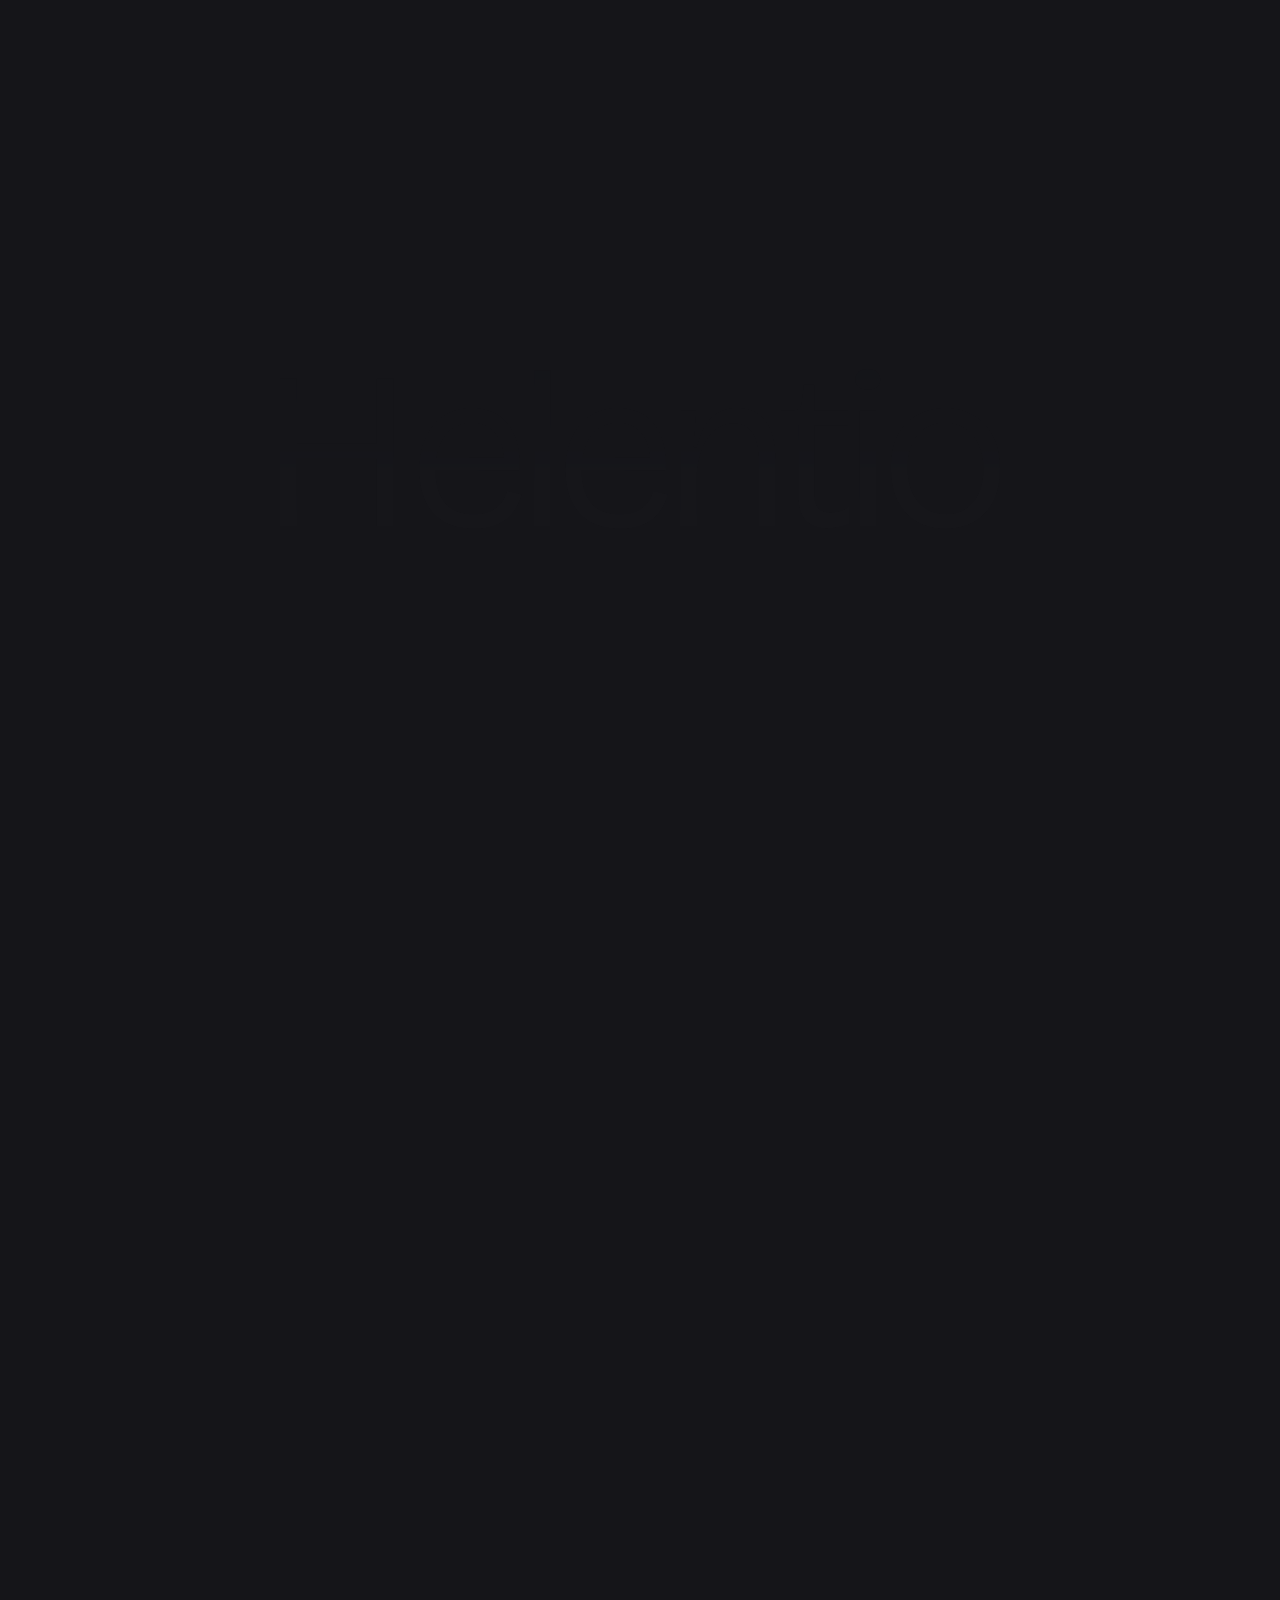
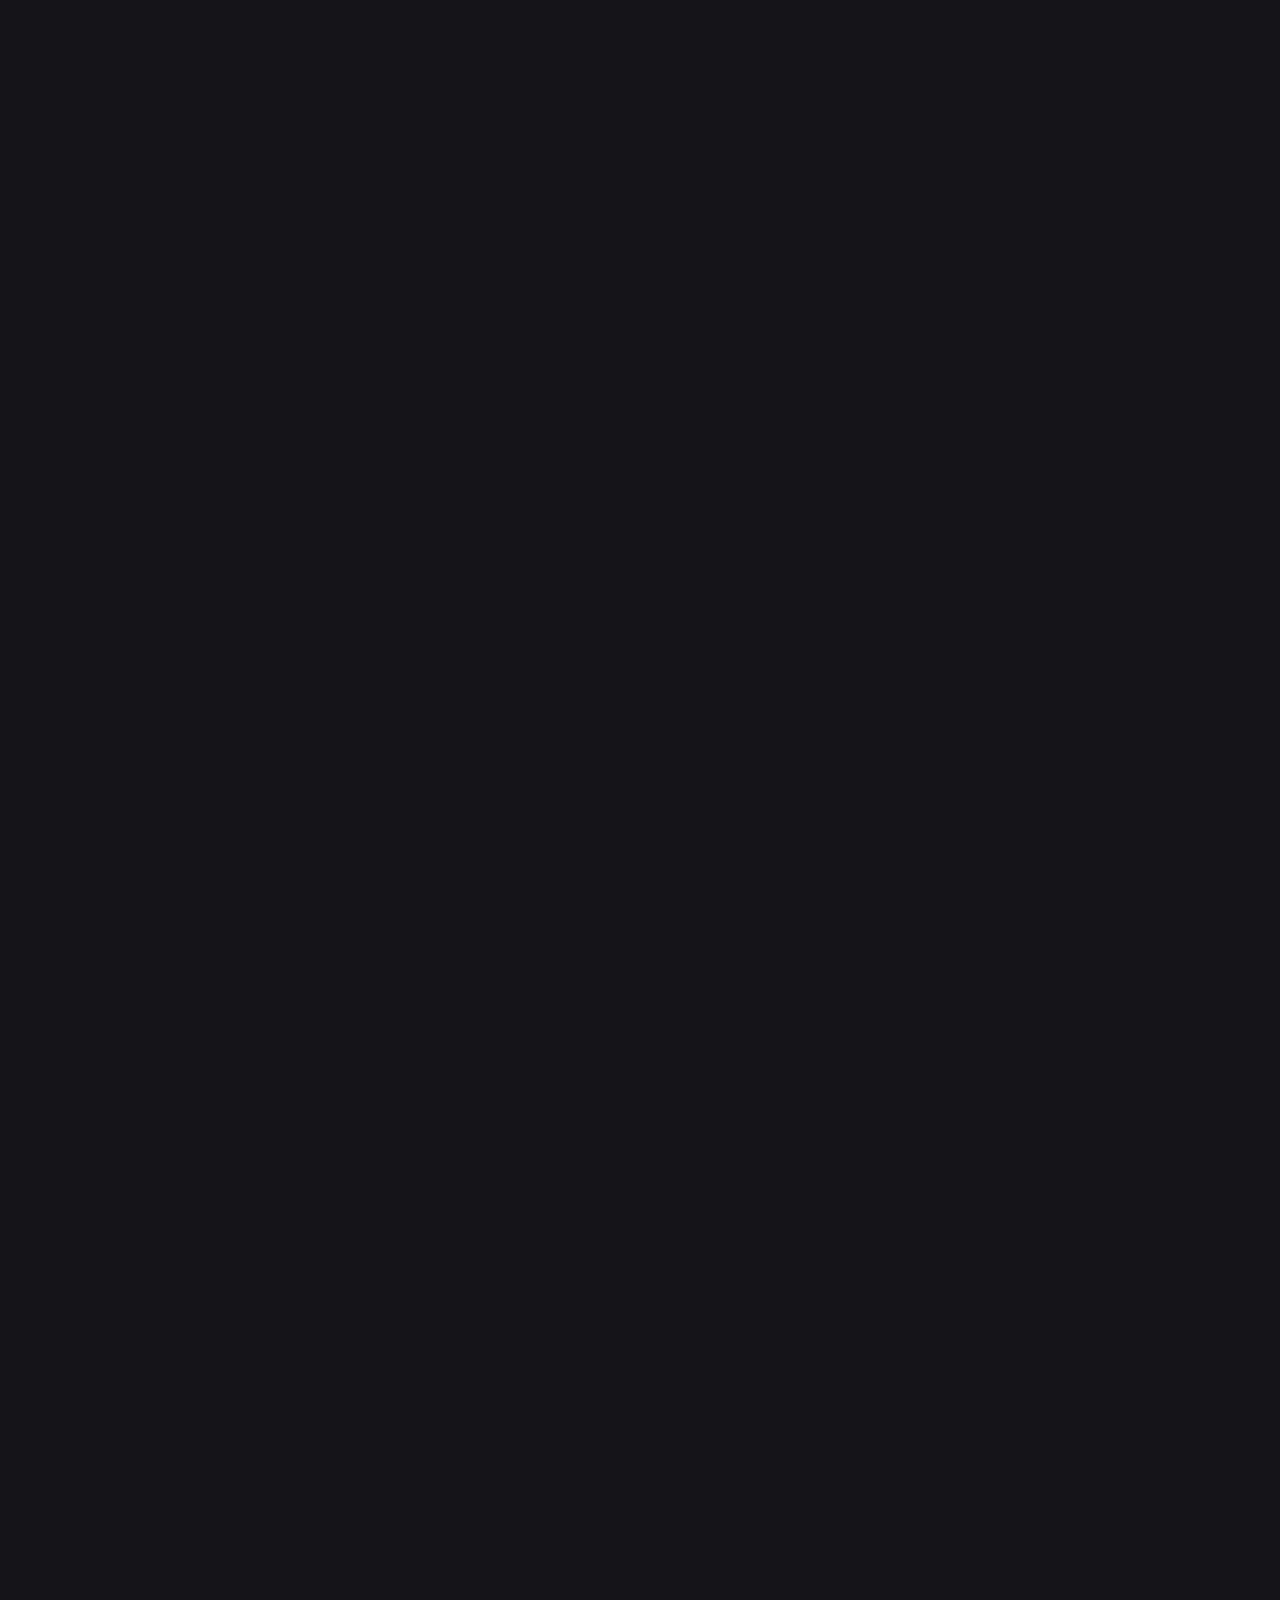
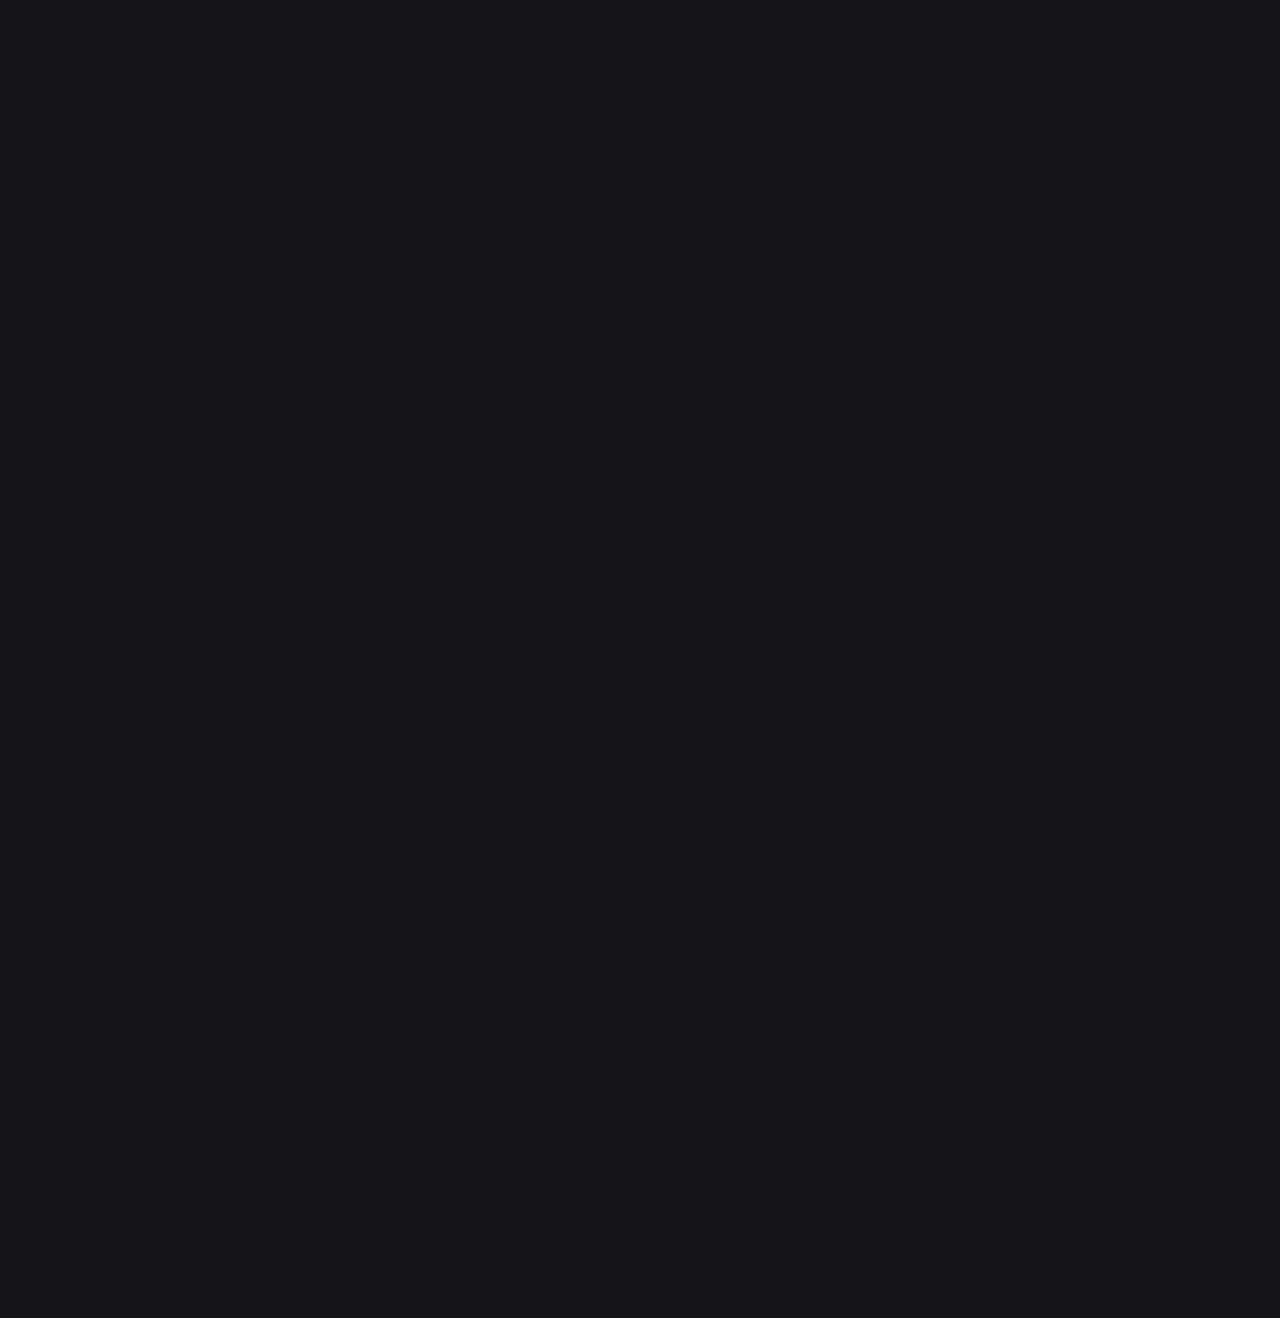
<file: shop-detail.html>
<!doctype html>
<html lang="en">
<title>Helentio</title>
<meta name="description" content="">
<meta name="viewport" content="width=device-width,initial-scale=1,shrink-to-fit=no">
<link href="assets/packages/bootstrap-5.1.1-dist/css/bootstrap.min.css" rel="stylesheet">
<link rel="stylesheet" href="assets/packages/fontawesome/css/all.min.css">

<link rel="stylesheet" href="assets/fonts/stylesheet.css">

<link rel="stylesheet" href="assets/packages/fancybox.min.css">
<link rel="stylesheet" href="assets/packages/select2.min.css">
<link rel="stylesheet" href="assets/packages/swiper6.1.1/swiper.min.css">
<link rel="stylesheet" href="assets/packages/meanmenu.min.css">
<link rel="stylesheet" href="assets/css/style.min.css">

<body class="no-loading">
    <div id="preload">
        <div class="logo">
            <div class="loadbar"></div>
            <svg xmlns="http://www.w3.org/2000/svg" width="330" height="74" viewBox="0 0 330 74" fill="none">
                <path d="M305.166 73.1687C300.172 73.1687 295.759 72.0741 291.928 69.8848C288.165 67.6272 285.223 64.4459 283.102 60.3411C281.05 56.1678 280.024 51.1394 280.024 45.2558C280.024 39.0986 281.118 34.0017 283.307 29.9653C285.565 25.9289 288.575 22.9187 292.338 20.9347C296.101 18.8822 300.274 17.856 304.858 17.856C309.578 17.856 313.82 18.9507 317.583 21.1399C321.414 23.2607 324.424 26.4078 326.614 30.581C328.871 34.6859 330 39.7485 330 45.7689C330 51.7893 328.905 56.852 326.716 60.9568C324.527 64.9932 321.551 68.0377 317.788 70.0901C314.025 72.1425 309.818 73.1687 305.166 73.1687ZM305.474 66.601C308.963 66.601 311.973 65.7458 314.504 64.0354C317.036 62.3251 318.985 59.9306 320.354 56.852C321.722 53.7049 322.406 50.0448 322.406 45.8715C322.406 41.5615 321.688 37.8329 320.251 34.6859C318.814 31.4704 316.762 29.0075 314.094 27.2972C311.494 25.5184 308.347 24.629 304.653 24.629C301.232 24.629 298.256 25.45 295.725 27.0919C293.193 28.6654 291.209 30.9915 289.773 34.0701C288.336 37.0804 287.618 40.7405 287.618 45.0506C287.618 51.6867 289.225 56.9546 292.441 60.8542C295.656 64.6854 300 66.601 305.474 66.601Z" fill="url(#paint0_linear_1172_2369)"/>
                <path d="M265.643 71.9372V19.0875H273.237V71.9372H265.643ZM269.44 9.44112C267.524 9.44112 266.088 9.06485 265.13 8.3123C264.172 7.49133 263.693 6.29408 263.693 4.72056C263.693 3.21545 264.172 2.05242 265.13 1.23145C266.088 0.410484 267.49 0 269.337 0C271.253 0 272.69 0.410484 273.647 1.23145C274.674 1.984 275.187 3.14704 275.187 4.72056C275.187 6.29408 274.674 7.49133 273.647 8.3123C272.69 9.06485 271.287 9.44112 269.44 9.44112Z" fill="url(#paint1_linear_1172_2369)"/>
                <path d="M251.152 72.9635C246.569 72.9635 243.148 71.6978 240.89 69.1665C238.701 66.6352 237.606 62.8724 237.606 57.8782V25.6552H229.602V19.0875H234.425C235.999 19.0875 237.128 18.8138 237.812 18.2665C238.564 17.6508 239.009 16.6588 239.146 15.2905L240.069 7.18346H244.893V19.0875H260.696V25.7578H244.893V57.8782C244.893 60.6832 245.542 62.7356 246.842 64.0354C248.142 65.2669 249.989 65.8826 252.384 65.8826C253.684 65.8826 255.052 65.7116 256.489 65.3695C257.925 64.959 259.431 64.1723 261.004 63.0092V70.911C259.088 71.5952 257.31 72.1083 255.668 72.4504C254.026 72.7924 252.521 72.9635 251.152 72.9635Z" fill="url(#paint2_linear_1172_2369)"/>
                <path d="M183.43 71.9372V19.0875H190.716L189.484 36.1226H191.024C192.05 31.9493 193.35 28.5286 194.923 25.8605C196.565 23.1239 198.618 21.1057 201.081 19.8058C203.543 18.506 206.383 17.856 209.598 17.856C215.345 17.856 219.689 19.9427 222.631 24.1159C225.641 28.2207 227.146 34.2754 227.146 42.2798V71.9372H219.552V42.7929C219.552 36.7041 218.56 32.1888 216.576 29.247C214.661 26.3052 211.787 24.8343 207.956 24.8343C204.604 24.8343 201.662 25.9289 199.131 28.1181C196.668 30.3074 194.752 33.1808 193.384 36.7383C192.016 40.2274 191.229 43.9902 191.024 48.0266V71.9372H183.43Z" fill="url(#paint3_linear_1172_2369)"/>
                <path d="M155.669 73.1687C151.564 73.1687 147.973 72.553 144.894 71.3215C141.815 70.0217 139.216 68.1745 137.095 65.78C134.974 63.3855 133.4 60.5463 132.374 57.2625C131.348 53.9786 130.835 50.3526 130.835 46.3846C130.835 42.2798 131.348 38.517 132.374 35.0963C133.469 31.6072 135.042 28.5628 137.095 25.9631C139.147 23.3634 141.644 21.3794 144.586 20.0111C147.596 18.5744 151.051 17.856 154.951 17.856C158.235 17.856 161.245 18.4376 163.981 19.6006C166.718 20.6952 169.078 22.4056 171.062 24.7316C173.046 27.0577 174.551 30.0337 175.578 33.6597C176.604 37.2172 177.048 41.4588 176.912 46.3846L135.453 46.6925V40.8431L172.191 40.5353L169.626 44.948C169.899 40.4326 169.42 36.6699 168.189 33.6597C167.026 30.6494 165.281 28.3918 162.955 26.8867C160.697 25.3816 157.995 24.629 154.848 24.629C151.496 24.629 148.554 25.4842 146.023 27.1945C143.56 28.9049 141.644 31.402 140.276 34.6859C138.908 37.9013 138.224 41.7667 138.224 46.282C138.224 52.7813 139.66 57.8098 142.534 61.3673C145.475 64.8564 149.922 66.601 155.874 66.601C158.132 66.601 160.116 66.3615 161.826 65.8826C163.537 65.3353 164.973 64.5827 166.136 63.625C167.368 62.6672 168.394 61.5383 169.215 60.2385C170.036 58.9386 170.652 57.5019 171.062 55.9284L177.733 57.5703C177.048 60.0332 176.056 62.2567 174.757 64.2407C173.525 66.1563 171.986 67.7982 170.139 69.1665C168.291 70.4663 166.171 71.4584 163.776 72.1425C161.382 72.8266 158.679 73.1687 155.669 73.1687Z" fill="url(#paint4_linear_1172_2369)"/>
                <path d="M116.452 71.9372V0.615724H124.046V71.9372H116.452Z" fill="url(#paint5_linear_1172_2369)"/>
                <path d="M88.691 73.1687C84.5862 73.1687 80.9945 72.553 77.9158 71.3215C74.8372 70.0217 72.2375 68.1745 70.1167 65.78C67.9958 63.3855 66.4223 60.5463 65.3961 57.2625C64.3699 53.9786 63.8568 50.3526 63.8568 46.3846C63.8568 42.2798 64.3699 38.517 65.3961 35.0963C66.4907 31.6072 68.0642 28.5628 70.1167 25.9631C72.1691 23.3634 74.6662 21.3794 77.608 20.0111C80.6182 18.5744 84.0731 17.856 87.9727 17.856C91.2566 17.856 94.2668 18.4376 97.0033 19.6006C99.7399 20.6952 102.1 22.4056 104.084 24.7316C106.068 27.0577 107.573 30.0337 108.599 33.6597C109.626 37.2172 110.07 41.4588 109.934 46.3846L68.4747 46.6925V40.8431L105.213 40.5353L102.647 44.948C102.921 40.4326 102.442 36.6699 101.211 33.6597C100.048 30.6494 98.3032 28.3918 95.9771 26.8867C93.7195 25.3816 91.0171 24.629 87.8701 24.629C84.5178 24.629 81.576 25.4842 79.0447 27.1945C76.5818 28.9049 74.6662 31.402 73.2979 34.6859C71.9296 37.9013 71.2455 41.7667 71.2455 46.282C71.2455 52.7813 72.6822 57.8098 75.5556 61.3673C78.4974 64.8564 82.9443 66.601 88.8963 66.601C91.1539 66.601 93.1379 66.3615 94.8483 65.8826C96.5586 65.3353 97.9953 64.5827 99.1584 63.625C100.39 62.6672 101.416 61.5383 102.237 60.2385C103.058 58.9386 103.674 57.5019 104.084 55.9284L110.755 57.5703C110.07 60.0332 109.078 62.2567 107.779 64.2407C106.547 66.1563 105.008 67.7982 103.161 69.1665C101.313 70.4663 99.1926 71.4584 96.7981 72.1425C94.4036 72.8266 91.7012 73.1687 88.691 73.1687Z" fill="url(#paint6_linear_1172_2369)"/>
                <path d="M44.3322 71.9372V4.20746H52.0288V71.9372H44.3322ZM0 71.9372V4.20746H7.69657V71.9372H0ZM3.48911 41.151V34.2754H47.6161V41.151H3.48911Z" fill="url(#paint7_linear_1172_2369)"/>
                <defs>
                <linearGradient id="paint0_linear_1172_2369" x1="247.501" y1="70.933" x2="247.501" y2="3.86173" gradientUnits="userSpaceOnUse">
                <stop stop-color="#A9ABB5"/>
                <stop offset="1" stop-color="#3E4049"/>
                </linearGradient>
                <linearGradient id="paint1_linear_1172_2369" x1="247.501" y1="70.933" x2="247.501" y2="3.86173" gradientUnits="userSpaceOnUse">
                <stop stop-color="#A9ABB5"/>
                <stop offset="1" stop-color="#3E4049"/>
                </linearGradient>
                <linearGradient id="paint2_linear_1172_2369" x1="247.501" y1="70.933" x2="247.501" y2="3.86173" gradientUnits="userSpaceOnUse">
                <stop stop-color="#A9ABB5"/>
                <stop offset="1" stop-color="#3E4049"/>
                </linearGradient>
                <linearGradient id="paint3_linear_1172_2369" x1="247.501" y1="70.933" x2="247.501" y2="3.86173" gradientUnits="userSpaceOnUse">
                <stop stop-color="#A9ABB5"/>
                <stop offset="1" stop-color="#3E4049"/>
                </linearGradient>
                <linearGradient id="paint4_linear_1172_2369" x1="247.501" y1="70.933" x2="247.501" y2="3.86173" gradientUnits="userSpaceOnUse">
                <stop stop-color="#A9ABB5"/>
                <stop offset="1" stop-color="#3E4049"/>
                </linearGradient>
                <linearGradient id="paint5_linear_1172_2369" x1="247.501" y1="70.933" x2="247.501" y2="3.86173" gradientUnits="userSpaceOnUse">
                <stop stop-color="#A9ABB5"/>
                <stop offset="1" stop-color="#3E4049"/>
                </linearGradient>
                <linearGradient id="paint6_linear_1172_2369" x1="247.501" y1="70.933" x2="247.501" y2="3.86173" gradientUnits="userSpaceOnUse">
                <stop stop-color="#A9ABB5"/>
                <stop offset="1" stop-color="#3E4049"/>
                </linearGradient>
                <linearGradient id="paint7_linear_1172_2369" x1="247.501" y1="70.933" x2="247.501" y2="3.86173" gradientUnits="userSpaceOnUse">
                <stop stop-color="#A9ABB5"/>
                <stop offset="1" stop-color="#3E4049"/>
                </linearGradient>
                </defs>
            </svg>
        </div>
        <h6 class="counter" id="precent">0</h6>
        
        <div class="overlay">
            <div class="bar"></div>
            <div class="bar"></div>
            <div class="bar"></div>
            <div class="bar"></div>
            <div class="bar"></div>
            <div class="bar"></div>
            <div class="bar"></div>
            <div class="bar"></div>
            <div class="bar"></div>
            <div class="bar"></div>
        </div>
    </div>
    <main>
        <div class="cd-main-content">
            <div id="page-content">
                <header class="site-header">

                    <div class="site-header-wrapper">
                        <div class="logo-header">
            
                        
                        
                            <div class="site-header-logo">
                                <a href="index.html">
                                    <img src="assets/images/logo/logo-w.svg" alt="" class="">
                                </a>
                            </div>
                        </div>
                
                        <div class="page-title-menu">
                            Shop
                        </div>
    
                        <div class="site-header-btn-right">
                            <div class="cart-btn">
                                <i class="fal fa-cart-shopping"></i>
                                <span>Shopping Cart</span>
                                <span class="cart-number">2</span>
                            </div>
                            <div class="navbar_hamburger">
                                <div class="navbar_hamburger-inner">
                                    <div class="navbar_line is-1">
                                        <div class="navbar_line-fill is-1"></div>
                                    </div>
                                    <div class="navbar_line is-2">
                                        <div class="navbar_line-fill is-2"></div>
                                    </div>
                                </div>
                            </div>
                        </div>
                    </div>
                
                    
                </header>
                <div class="menu-header-container" data-lenis-prevent>
                    <div class="header-container">
                        <div class="container-custom">
                            <div class="row">
                                
                                <div class="col-lg-8">
                                    <div class="menu-links">
                                        <ul class="main-menu rest">
                                            <li>
                                                <div class="o-hidden">
                                                    <div class="link cursor-pointer dmenu">
                                                        <a href="index.html"><span class="fill-text" data-text="Home">Home</span></a>
                                                    </div>
                                                </div>
                                            </li>
                                            <li>
                                                <div class="o-hidden">
                                                    <div class="link cursor-pointer dmenu">
                                                        <a href="about.html"><span class="fill-text" data-text="About Us">About Us</span></a>
                                                    </div>
                                                </div>
                                            </li>
                                            <li>
                                                <div class="o-hidden">
                                                    <div class="link cursor-pointer dmenu">
                                                        <a href="shop-list.html"><span class="fill-text" data-text="Shop">Shop</span></a>
                                                    </div>
                                                </div>
                                            </li>
                                            <li>
                                                <div class="o-hidden">
                                                    <div class="link cursor-pointer dmenu">
                                                        <a href="shop-collection.html"><span class="fill-text" data-text="Collection">Collection</span></a> 
                                                        <i></i>
                                                    </div>
                                                </div>
                                                <div class="sub-menu">
                                                    <ul>
                                                        <li>
                                                            <a href="shop-list.html" class="sub-link">Living room</a>
                                                        </li>
                                                        <li>
                                                            <a href="shop-list.html" class="sub-link">Kitchen</a>
                                                        </li>
                                                        <li>
                                                            <a href="shop-list.html" class="sub-link">Bathroom</a>
                                                        </li>
                                                    </ul>
                                                </div>
                                            </li>
                                            <li>
                                                <div class="o-hidden">
                                                    <div class="link cursor-pointer dmenu">
                                                        <a href="blog.html"><span class="fill-text" data-text="Blog">Blog</span></a>
                                                    </div>
                                                </div>
                                            </li>
                                            <li>
                                                <div class="o-hidden">
                                                    <div class="link cursor-pointer dmenu">
                                                        <a href="contact.html"><span class="fill-text" data-text="Contact">Contact</span></a>
                                                    </div>
                                                </div>
                                            </li>
                                            
                                        </ul>
                                    </div>
                                </div>
                                <div class="col-lg-4 d-flex align-items-end">
                                    <div class="cont-info full-width">
                                        <div class="item">
                                            <h5 class="mb-15">Get In Touch</h5>
                                            <p class="mb-1"><i class="fal  fa-map-marker-alt"></i>New York, NY </p>
                                            <p class="mt-1 mb-1"><i class="fal  fa-phone-alt"></i> <a href="tel:+1 (234) 528-9288">+1 (234) 528-9288</a></p>
                                            <p><i class="fal fa-envelope"></i> <a href="mailto:info@helentio.com">info@helentio.com</a></p>
                                        </div>
                                        <div class="search-form">
                                            <p>Enter your name and email address below.</p>
                                            <div class="form-group">
                                                <div class="ip-box">
                                                
                                                    <input type="tel" name="phone" placeholder="Your Phone">
                                                </div>
                                                <div class="ip-box">
                                                   
                                                    <input type="email" name="search" placeholder="Your Email">
                                                </div> 
                                            </div>
                                            <button class="btn-site ar-top"> <span class="btn-t">Submit</span> <span class="btn-ic"><i class="fal fa-arrow-right"></i></span></button>
                                        </div>
                                        <ul class="social-text">
                                            <li>
                                                <a href="#" class="hover-this">
                                                    <i class="fab fa-linkedin-in"></i>
                                                </a>
                                            </li>
                                            
                                            <li>
                                                <a href="#" class="hover-this">
                                                    <i class="fab fa-facebook-f"></i>
                                                </a>
                                            </li>
                                        </ul>
                                    </div>
                                </div>
                            </div>
                        </div>
                    </div>
                    
                </div>

                <div class="cart-container">
                    <div class="cart-title">
                        <h3>Cart</h3>
                        <div class="cart-close" title="Close"><i class="fas fa-times"></i></div>
                    </div>
                    <div class="cart-list">
                        <ul>
                            <li>
                                <div class="cart-item"> 
                                    <a href="#" class="cart-item-img"> 
                                        <img src="assets/images/product/1.png" alt=""> 
                                    </a>
                                    <div class="cart-item-info">
                                        <div class="cart-item-cate"> <span>Wine</span> </div> 
                                        <a href="#" class="cart-item-title"> LUCTUSON CHARDONNAY </a>
                                        <div class="cart-item-price"> <span>$99.00</span> </div>
                                    </div>
                                    <div class="cart-remove"> <a href="#"> <i class="fal fa-trash-alt"></i> </a> </div>
                                </div>
                            </li>
                            <li>
                                <div class="cart-item"> 
                                    <a href="#" class="cart-item-img"> 
                                        <img src="assets/images/product/2.png" alt=""> 
                                    </a>
                                    <div class="cart-item-info">
                                        <div class="cart-item-cate"> <span>Wine</span> </div> 
                                        <a href="#" class="cart-item-title"> NEW CABERNET SAUVIGNON </a>
                                        <div class="cart-item-price"> <span>$99.00</span> </div>
                                    </div>
                                    <div class="cart-remove"> <a href="#"> <i class="fal fa-trash-alt"></i> </a> </div>
                                </div>
                            </li>
                        </ul>
                    </div>
                    <div class="cart-button">
                        <div class="text">
                            <h4>Subtotal:</h4> <span>$40.00</span>
                        </div>
                        <div class="btn-group"> 
                            <button type="submit">Checkout</button> 
                            <a href="#" class="btn-site ar-top"> <span class="btn-t">View Cart</span> <span class="btn-ic"><i class="fal fa-arrow-right"></i></span></a>
                        </div>
                    </div>
                </div>

                <div class="sidebar-modal">
                    <div class="sidebar-modal-close-btn"><i class="fas fa-times"></i></div>
                    <div class="sidebar-modal-inner">

                        <div class="sidebar-modal-widget sidebar-modal-categories">
                            <h3>Categories</h3>
                            <ul>
                                <li class="active"><a href="#">Living room <span title="Entries in this category">26</span></a></li>
                                <li><a href="#">Kitchen <span title="Entries in this category">12</span></a></li>
                                <li><a href="#">Bathroom <span title="Entries in this category">19</span></a></li>
                            </ul>
                        </div>

                        <form class="sidebar-modal-form">
                            <div class="sidebar-modal-widget sidebar-price-range">
                                <h3>Price</h3>
                                <div class="sidebar-modal-caret"></div>
                                <div class="sidebar-modal-content">
                                    <div class="sidebar-modal-content-inner">
                                        <div class="sidebar-modal-price-range">
                                            <div class="sidebar-modal-price-box">
                                                <span class="sidebar-modal-price-box-currency">$</span>
                                                <input type="number" class="sidebar-modal-form-control" name="min-price" min="1" max="150" value="1" placeholder="" title="Enter price as a whole number">
                                            </div>
                                            <span class="sidebar-modal-price-range-separator">-</span>
                                            <div class="sidebar-modal-price-box">
                                                <span class="sidebar-modal-price-box-currency">$</span>
                                                <input type="number" class="sidebar-modal-form-control" name="max-price" min="1" max="150" value="150" placeholder="" title="Enter price as a whole number">
                                            </div>
                                        </div>
                                    </div>
                                </div>
                            </div>

                            <div class="sidebar-modal-widget sidebar-check-list">
                                <h3>License</h3>
                                <div class="sidebar-modal-caret"></div>
                                <div class="sidebar-modal-content">
                                    <div class="sidebar-modal-content-inner">
                                        <div class="tt-form-check">
                                            <input type="checkbox" name="regular-license" id="10048763">
                                            <label for="10048763">Regular license <span>(6)</span></label>
                                        </div>
                                        <div class="tt-form-check">
                                            <input type="checkbox" name="extended-license" id="67758399">
                                            <label for="67758399">Extended license <span>(9)</span></label>
                                        </div>
                                    </div>
                                </div>
                            </div>

                            <div class="sidebar-modal-widget sidebar-check-list">
                                <h3>On Sale</h3>
                                <div class="sidebar-modal-caret"></div>
                                <div class="sidebar-modal-content">
                                    <div class="sidebar-modal-content-inner">
                                        <div class="tt-form-check">
                                            <input type="checkbox" name="on-sale-yes" id="30095224">
                                            <label for="30095224">Yes <span>(4)</span></label>
                                        </div>
                                        <div class="tt-form-check">
                                            <input type="checkbox" name="on-sale-no" id="33984400">
                                            <label for="33984400">No <span>(32)</span></label>
                                        </div>
                                    </div>
                                </div>
                            </div>
                            
                            <div class="sidebar-modal-widget sidebar-check-list">
                                <h3 class="sidebar-heading">Tags</h3>
                                <div class="sidebar-modal-caret"></div>
                                <div class="sidebar-modal-content">
                                    <div class="sidebar-modal-content-inner">
                                        <div class="tt-form-check">
                                            <input type="checkbox" name="tag-1" id="44873990">
                                            <label for="44873990">#mockup <span>(36)</span></label>
                                        </div>
                                        <div class="tt-form-check">
                                            <input type="checkbox" name="tag-2" id="11003092">
                                            <label for="11003092">#artwork <span>(12)</span></label>
                                        </div>
                                        <div class="tt-form-check">
                                            <input type="checkbox" name="tag-3" id="67758493">
                                            <label for="67758493">#design <span>(9)</span></label>
                                        </div>
                                        <div class="tt-form-check">
                                            <input type="checkbox" name="tag-4" id="02759776">
                                            <label for="02759776">#creative <span>(16)</span></label>
                                        </div>
                                        <div class="tt-form-check">
                                            <input type="checkbox" name="tag-5" id="40093345">
                                            <label for="40093345">#branding <span>(4)</span></label>
                                        </div>
                                    </div>
                                </div>
                            </div>

                            <div class="sidebar-modal-submit-btn">
                                <button type="submit" class="btn-site"><span class="btn-t">Filter</span><span class="btn-ic"><i class="far fa-filter-list"></i></span></button>
                            </div>

                        </form>
                    </div>
                </div>

                <div class="body-overlay"></div>
                <div id="content-scroll">
                    <div id="main">
                        <div class="space-top"></div>
                        

                        <section class="detail-product-container section-line">
                            <div class="container-fluid">
                                <div class="row">
                                    
                                    <div class="col-md-8 order-0 order-md-0 box-pro-img-sticky">
                                        <div class="">
                                            <div class="swiper swiper-container swiper-product-detail">
                                                <div class="swiper-wrapper">
                                                    <div class="swiper-slide product-item">
                                                        <a href="assets/images/product/1.png" class="thumb-pro-detail" data-fancybox="gallery-product">
                                                            <img src="assets/images/product/1.png" alt="">
                                                        </a>
                                                    </div>
                                                    <div class="swiper-slide product-item">
                                                        <a href="assets/images/product/2.png" class="thumb-pro-detail" data-fancybox="gallery-product">
                                                            <img src="assets/images/product/2.png" alt="">
                                                        </a>
                                                    </div>
                                                    <div class="swiper-slide product-item __img-3d">
                                                        <a href="assets/images/home/5.jpg" class="thumb-pro-detail" data-fancybox="gallery-product">
                                                            <img src="assets/images/home/5.jpg" alt="">
                                                        </a>
                                                    </div>
                                                    <div class="swiper-slide product-item">
                                                        <a href="assets/images/product/3.png" class="thumb-pro-detail" data-fancybox="gallery-product">
                                                            <img src="assets/images/product/3.png" alt="">
                                                        </a>
                                                    </div>
                                                    <div class="swiper-slide product-item">
                                                        <a href="assets/images/product/4.png" class="thumb-pro-detail" data-fancybox="gallery-product">
                                                            <img src="assets/images/product/4.png" alt="">
                                                        </a>
                                                    </div>
                                                    <div class="swiper-slide product-item">
                                                        <a href="assets/images/product/5.png" class="thumb-pro-detail" data-fancybox="gallery-product">
                                                            <img src="assets/images/product/5.png" alt="">
                                                        </a>
                                                    </div>
                                                    <div class="swiper-slide product-item">
                                                        <a href="assets/images/product/6.png" class="thumb-pro-detail" data-fancybox="gallery-product">
                                                            <img src="assets/images/product/6.png" alt="">
                                                        </a>
                                                    </div>
                                                </div>
                                                <!-- <div class="swiper-button-next swiper-button-white"></div>
                                                <div class="swiper-button-prev swiper-button-white"></div> -->
                                                <div class="swiper-pagination"></div>
                                            </div>
                                        </div>
                                        
                                        <!-- <div class="swiper swiper-container swiper-product-thumbnail">
                                            <div class="swiper-wrapper">
                                                <div class="swiper-slide">
                                                    <div class="thumb-pro-detail">
                                                        <img src="assets/images/new/6.png" alt="">
                                                    </div>
                                                </div>
                                                <div class="swiper-slide">
                                                    <div class="thumb-pro-detail">
                                                        <img src="assets/images/new/6.png" alt="">
                                                    </div>
                                                </div>
                                                <div class="swiper-slide">
                                                    <div class="thumb-pro-detail">
                                                        <img src="assets/images/new/6.png" alt="">
                                                    </div>
                                                </div>
                                                <div class="swiper-slide">
                                                    <div class="thumb-pro-detail">
                                                        <img src="assets/images/new/6.png" alt="">
                                                    </div>
                                                </div>
                                            </div>
                                        </div> -->
                                    </div>
                                    <div class="col-md-4 order-1 order-md-1">
                                        <div class="product-content">
                                            <div class="box-title">
                                                <div class="title">
                                                    <h1>Onyx Wood Chair</h1>
                                                    <h5>Kitchen</h5>
                                                </div>
                                                <div class="product-quality">
                                                    <div class="qtybutton dec">-</div>
                                                    <input type="number" value="1" class="cart-plus-minus-box" step="1" min="1" name="quantity">
                                                    
                                                    <div class="qtybutton inc">+</div>
                                                </div>
                                                <div class="btn-product">
                                                    <button class="btn-theme">ADD TO CART</button>
                                                    <div class="box-price">
                                                        $90.00
                                                    </div>
                                                </div>
                                            </div>
                                            <div class="box-size widget-product">
                                                <h3>Color</h3>
                                                <div class="size-pick-div">
                                                    <input type="radio" name="sizes-btn" id="color-1" checked="">
                                                    <label for="color-1" class="sizes">Brown</label>
                                                    <input type="radio" name="sizes-btn" id="color-2">
                                                    <label for="color-2" class="sizes">Black</label>
                                                    <input type="radio" name="sizes-btn" id="color-3">
                                                    <label for="color-3" class="sizes">White</label>
                                                    <input type="radio" name="sizes-btn" id="color-4">
                                                    <label for="color-4" class="sizes">Vani</label>
                                                </div>
                
                                                <!-- <a class="ruler-link" href="javascript:;" data-bs-toggle="modal" data-bs-target="#modal-size">
                                                    <i class="fal fa-ruler-combined"></i>Size guide
                                                </a> -->
                                            </div>
                                            <div class="box-descript widget-product">
                                                <h3>Description </h3>
                                                <p>Lorem ipsum dolor sit amet consectetur adipisicing elit. Ea optio ab rem rerum iure. Quae laboriosam voluptas sapiente aliquid quasi similique laborum voluptatem odit? Incidunt iure.</p>
                                            </div>
                                            <div class="box-descript widget-product">
                                                <h3>Specifications</h3>
                                                <ul class="tech-info__list">
                                                    <li>Regular fit</li>
                                                    <li>Material: Mesh + Chrome Plated Base</li>
                                                    <li>Dimension: L15.75″ x W17.75″ x H29.5″</li> 
                                                    <li>Product code: GW0488</li>
                                                </ul>
                                            </div>
                                            <div class="box-descript widget-product">
                                                <h3>SHIPPING & RETURN</h3>
                                                <p>Complimentary shipping<br> Personalized items might take longer to ship. For more details view <a href="#" target="_blank" title="ORDERS &amp; SHIPPING"> Shipping and Delivery section.</a></p>
                                                <p>Free returns on all orders. Please bear in mind that we do not accept returns on certain items. For more information, please read our <a href="#" target="_blank" title="Returns &amp; Refunds">Return Policy. </a></p>
                                            </div>
                                        </div>
                                    </div>
                                </div>
                            </div>
                        </section>

                        <section class="product-content-section section-line">
                            <div class="el-1">
                                <img src="assets/images/home/el-1.png" alt="">
                            </div>
                            <div class="el-2">
                                <img src="assets/images/home/el-2.png" alt="">
                            </div>
                            <div class="container-custom">
                                <div class="row gx-5 justify-content-center">
                                    <div class="col-md-8 col-lg-6">
                                        <div class="content __1 text-center anim-fadein">
                                            <h2>Crafting Comfort, One Piece at a Time</h2>
                                            <p>Lorem ipsum dolor sit amet consectetur. Maecenas blandit adipiscing a morbi at senectus. Tristique mauris sed porttitor cras donec feugiat diam.</p>
                                        </div>
                                    </div>
                                </div>
                                <div class="row justify-content-center">
                                   

                                    <div class="col-md-7">
                                        <div class="home-content-img-2">
                                            <img class="anim-zoomin" src="assets/images/home/2.jpg" alt="">
                                        </div>
                                    </div>
                                    <div class="col-md-4 align-self-end">
                                        <div class="content __2 anim-fadein">
                                            <p>
                                                Lorem ipsum dolor sit amet consectetur. Maecenas blandit adipiscing a morbi at senectus. Tristique mauris sed porttitor cras donec feugiat diam. Morbi faucibus risus vel velit. Nisl donec a dictum consectetur. Quis mattis fringilla in cursus eget sapien egestas nec enim. Non lectus et nisl porttitor.
                                                <br><br>
                                                Phasellus pellentesque egestas ac egestas. Turpis dictum fusce urna posuere diam bibendum nisi vestibulum. Tincidunt aliquet non gravida id maecenas eu. A bibendum sit eget ac pellentesque. Dignissim nibh enim est tortor.
                                            </p>
                                            <a href="#" class="btn-site ar-top"> <span class="btn-t">Find out more</span> <span class="btn-ic"><i class="fal fa-arrow-right"></i></span></a>
                                        </div>
                                    </div>
                                </div>
                            </div>
                        </section>

                        

                        <section class="product-relate-section section-line">
                            <div class="container-custom">
                                <div class="row">
                                    <div class="col-12">
                                        <div class="content anim-fadein">
                                            <h2>Related products</h2>
                                        </div>
                                    </div>
                                </div>
                            </div>
                            <div class="product-slide anim-fadein">
                                
                                <div class="swiper">
                                    <div class="container-custom">
                                        <div class="row">
                                            <div class="col-12">
                                                <div class="product-nav">
                                                    <div class="product-nav-btn product-btn-prev"><i class="fal fa-arrow-left"></i></div>
                                                    <div class="product-nav-btn product-btn-next"><i class="fal fa-arrow-right"></i></div>
                                                </div>
                                            </div>
                                        </div>
                                    </div>
                                    <div class="swiper-wrapper">
                                        <div class="swiper-slide">
                                            <a href="#" class="product-card">
                                                <div class="product-card-img">
                                                    <img src="assets/images/product/1.png" alt="">
                                                    <img src="assets/images/product/2.png" alt="">
                                                </div>
                                                <div class="product-card-content">
                                                    <h3 class="product-card-title">
                                                        Onyx Wood Chair
                                                    </h3>
                                                    <div class="product-card-price">
                                                        $90.00
                                                    </div>
                                                </div>
                                            </a>
                                        </div>
                                        <div class="swiper-slide">
                                            <a href="#" class="product-card">
                                                <div class="product-card-img">
                                                    <img src="assets/images/product/2.png" alt="">
                                                    <img src="assets/images/product/3.png" alt="">
                                                </div>
                                                <div class="product-card-content">
                                                    <h3 class="product-card-title">
                                                        Onyx Wood Chair
                                                    </h3>
                                                    <div class="product-card-price">
                                                        $90.00
                                                    </div>
                                                </div>
                                            </a>
                                        </div>
                                        <div class="swiper-slide">
                                            <a href="#" class="product-card">
                                                <div class="product-card-img">
                                                    <img src="assets/images/product/3.png" alt="">
                                                    <img src="assets/images/product/4.png" alt="">
                                                </div>
                                                <div class="product-card-content">
                                                    <h3 class="product-card-title">
                                                        Onyx Wood Chair
                                                    </h3>
                                                    <div class="product-card-price">
                                                        $90.00
                                                    </div>
                                                </div>
                                            </a>
                                        </div>
                                        <div class="swiper-slide">
                                            <a href="#" class="product-card">
                                                <div class="product-card-img">
                                                    <img src="assets/images/product/4.png" alt="">
                                                    <img src="assets/images/product/1.png" alt="">
                                                </div>
                                                <div class="product-card-content">
                                                    <h3 class="product-card-title">
                                                        Onyx Wood Chair
                                                    </h3>
                                                    <div class="product-card-price">
                                                        $90.00
                                                    </div>
                                                </div>
                                            </a>
                                        </div>
                                        <div class="swiper-slide">
                                            <a href="#" class="product-card">
                                                <div class="product-card-img">
                                                    <img src="assets/images/product/1.png" alt="">
                                                    <img src="assets/images/product/2.png" alt="">
                                                </div>
                                                <div class="product-card-content">
                                                    <h3 class="product-card-title">
                                                        Onyx Wood Chair
                                                    </h3>
                                                    <div class="product-card-price">
                                                        $90.00
                                                    </div>
                                                </div>
                                            </a>
                                        </div>
                                        <div class="swiper-slide">
                                            <a href="#" class="product-card">
                                                <div class="product-card-img">
                                                    <img src="assets/images/product/2.png" alt="">
                                                    <img src="assets/images/product/3.png" alt="">
                                                </div>
                                                <div class="product-card-content">
                                                    <h3 class="product-card-title">
                                                        Onyx Wood Chair
                                                    </h3>
                                                    <div class="product-card-price">
                                                        $90.00
                                                    </div>
                                                </div>
                                            </a>
                                        </div>
                                        <div class="swiper-slide">
                                            <a href="#" class="product-card">
                                                <div class="product-card-img">
                                                    <img src="assets/images/product/3.png" alt="">
                                                    <img src="assets/images/product/4.png" alt="">
                                                </div>
                                                <div class="product-card-content">
                                                    <h3 class="product-card-title">
                                                        Onyx Wood Chair
                                                    </h3>
                                                    <div class="product-card-price">
                                                        $90.00
                                                    </div>
                                                </div>
                                            </a>
                                        </div>
                                        <div class="swiper-slide">
                                            <a href="#" class="product-card">
                                                <div class="product-card-img">
                                                    <img src="assets/images/product/4.png" alt="">
                                                    <img src="assets/images/product/1.png" alt="">
                                                </div>
                                                <div class="product-card-content">
                                                    <h3 class="product-card-title">
                                                        Onyx Wood Chair
                                                    </h3>
                                                    <div class="product-card-price">
                                                        $90.00
                                                    </div>
                                                </div>
                                            </a>
                                        </div>
                                    </div>
                                </div>
                            </div>
                        </section>

                        
                        

                        <footer class="site-footer">
                            <div class="site-footer-line">
                                <div class="site-footer-top">
                                    <div class="row gx-0">
                                        <div class="col-md-6 d-flex">
                                            <div class="site-footer-box">
                                                <div class="site-footer-title">
                                                    <h3>Contact</h3>
                                                </div>
                                                <div class="site-footer-info">
                                                    <div class="sfi-item"><a href="mailto:info@helentio.com">info@helentio.com</a></div>
                                                    <div class="sfi-item"><a href="tel:+93 (21) 2883 2938">+93 (21) 2883 2938</a></div>
                                                    <div class="sfi-item"><p>828 Timbercrest Road, Healy City, AK 99743</p></div>
                                                </div>
                                            </div>
                                            
                                        </div>
                                        <div class="col-md-6 d-flex">
                                            <div class="site-footer-box">
                                                <div class="site-footer-title">
                                                    <h3>Social Media</h3>
                                                </div>
                                                <div class="site-footer-link-social">
                                                    <a href="mailto:info@helentio.com">
                                                        <i class="fab fa-facebook-f"></i>
                                                        <span>Facebook</span>
                                                    </a>
                                                    <a href="#">
                                                        <i class="fab fa-x-twitter"></i>
                                                        <span>Twitter</span>
                                                    </a>
                                                    <a href="#">
                                                        <i class="fab fa-instagram"></i>
                                                        <span>Instagram</span>
                                                    </a>
                                                </div>
                                            </div>
                                            
                                        </div>
                                    </div>
                                </div>
                                <div class="site-footer-mid">
                                    <div class="row gx-0">
                                        <div class="col-md-6 d-flex">
                                            <div class="site-footer-box no-bf">
                                                <div class="site-footer-title">
                                                    <h3>About Us</h3>
                                                </div>
                                                <div class="site-footer-link">
                                                    <a href="#">Our Story</a>
                                                    <a href="#">Job Opportunities</a>
                                                    <a href="#">Store Locator</a>
                                                </div>
                                            </div>
                                            
                                        </div>
                                        <div class="col-md-6 d-flex">
                                            <div class="site-footer-box no-bf">
                                                <div class="site-footer-title">
                                                    <h3>Helps</h3>
                                                </div>
                                                <div class="site-footer-link">
                                                    <a href="#">FAQs</a>
                                                    <a href="#">Payment Plans</a>
                                                </div>
                                            </div>
                                            
                                        </div>
                                    </div>
                                </div>
                            </div>
                            
                            <div class="site-footer-bottom">
                                <div class="site-footer-bottom-wrapper">
                                    <div class="container-footer-logo">
                                        <div class="logo-big">
                                            <img src="assets/images/logo-footer.svg" alt="">
                                        </div>
                                    </div>
                                    
                                    <div class="copy-right-wrapper">
                                        <div class="container-footer">
                                            <div class="ct-right">
                                                Copyright Dotcreativemarket, All Rights Reserved
                                            </div>
                                            <div class="payment-list">
                                                <img src="assets/images/p-1.svg" alt="">
                                                <img src="assets/images/p-2.svg" alt="">
                                                <img src="assets/images/p-3.svg" alt="">
                                                <img src="assets/images/p-4.svg" alt="">
                                                <img src="assets/images/p-5.svg" alt="">
                                            </div>
                                        </div>
                                        
                                        
                                    </div>
                                </div>
                            </div>
                        </footer>
                    </div>
                </div>
            </div>
        </div>
    </main>
    <script src="assets/packages/jquery-3.5.1.min.js"></script>
    <script src="assets/packages/bootstrap-5.1.1-dist/js/bootstrap.min.js"></script>
    <script src="assets/packages/gsap/gsap.min.js"></script>
    <script src="assets/packages/gsap/ScrollTrigger.min.js"></script>
    <script src="assets/packages/gsap/ScrollToPlugin.min.js"></script>
    <script src="assets/packages/gsap/Flip.min.js"></script>
    <script src="assets/packages/select2.min.js"></script>
    <script src="assets/packages/imagesloaded.min.js"></script>
    <script src="assets/packages/smooth-scrollbar.js"></script>
    <script src="assets/packages/jquery.meanmenu.min.js"></script>
    <script src="assets/packages/fancybox.min.js"></script>
    <script src="assets/packages/swiper6.1.1/swiper.min.js"></script>
    <script src="assets/packages/sticky-kit.min.js"></script>
    <script src="assets/js/easings.js"></script>
    <script src="assets/js/wow.min.js"></script>
    <script src="assets/js/main.js"></script>
    <script> </script>
</body>

</html>
</file>
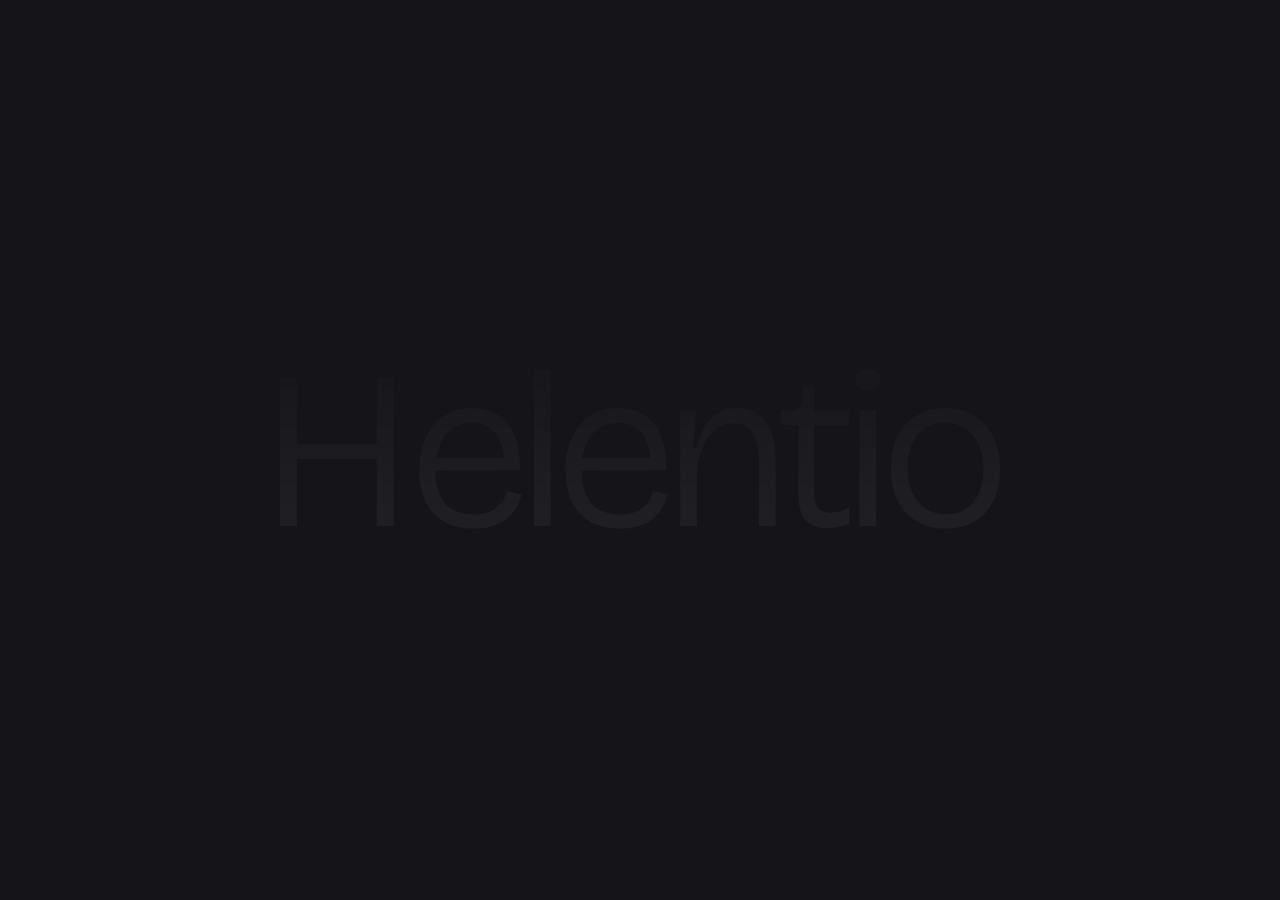
<file: shop-list.html>
<!doctype html>
<html lang="en">
<title>Helentio</title>
<meta name="description" content="">
<meta name="viewport" content="width=device-width,initial-scale=1,shrink-to-fit=no">
<link href="assets/packages/bootstrap-5.1.1-dist/css/bootstrap.min.css" rel="stylesheet">
<link rel="stylesheet" href="assets/packages/fontawesome/css/all.min.css">

<link rel="stylesheet" href="assets/fonts/stylesheet.css">

<link rel="stylesheet" href="assets/packages/fancybox.min.css">
<link rel="stylesheet" href="assets/packages/select2.min.css">
<link rel="stylesheet" href="assets/packages/swiper6.1.1/swiper.min.css">
<link rel="stylesheet" href="assets/packages/meanmenu.min.css">
<link rel="stylesheet" href="assets/css/style.min.css">

<body class="smooth-scroll no-loading">
    <div id="preload">
        <div class="logo">
            <div class="loadbar"></div>
            <svg xmlns="http://www.w3.org/2000/svg" width="330" height="74" viewBox="0 0 330 74" fill="none">
                <path d="M305.166 73.1687C300.172 73.1687 295.759 72.0741 291.928 69.8848C288.165 67.6272 285.223 64.4459 283.102 60.3411C281.05 56.1678 280.024 51.1394 280.024 45.2558C280.024 39.0986 281.118 34.0017 283.307 29.9653C285.565 25.9289 288.575 22.9187 292.338 20.9347C296.101 18.8822 300.274 17.856 304.858 17.856C309.578 17.856 313.82 18.9507 317.583 21.1399C321.414 23.2607 324.424 26.4078 326.614 30.581C328.871 34.6859 330 39.7485 330 45.7689C330 51.7893 328.905 56.852 326.716 60.9568C324.527 64.9932 321.551 68.0377 317.788 70.0901C314.025 72.1425 309.818 73.1687 305.166 73.1687ZM305.474 66.601C308.963 66.601 311.973 65.7458 314.504 64.0354C317.036 62.3251 318.985 59.9306 320.354 56.852C321.722 53.7049 322.406 50.0448 322.406 45.8715C322.406 41.5615 321.688 37.8329 320.251 34.6859C318.814 31.4704 316.762 29.0075 314.094 27.2972C311.494 25.5184 308.347 24.629 304.653 24.629C301.232 24.629 298.256 25.45 295.725 27.0919C293.193 28.6654 291.209 30.9915 289.773 34.0701C288.336 37.0804 287.618 40.7405 287.618 45.0506C287.618 51.6867 289.225 56.9546 292.441 60.8542C295.656 64.6854 300 66.601 305.474 66.601Z" fill="url(#paint0_linear_1172_2369)"/>
                <path d="M265.643 71.9372V19.0875H273.237V71.9372H265.643ZM269.44 9.44112C267.524 9.44112 266.088 9.06485 265.13 8.3123C264.172 7.49133 263.693 6.29408 263.693 4.72056C263.693 3.21545 264.172 2.05242 265.13 1.23145C266.088 0.410484 267.49 0 269.337 0C271.253 0 272.69 0.410484 273.647 1.23145C274.674 1.984 275.187 3.14704 275.187 4.72056C275.187 6.29408 274.674 7.49133 273.647 8.3123C272.69 9.06485 271.287 9.44112 269.44 9.44112Z" fill="url(#paint1_linear_1172_2369)"/>
                <path d="M251.152 72.9635C246.569 72.9635 243.148 71.6978 240.89 69.1665C238.701 66.6352 237.606 62.8724 237.606 57.8782V25.6552H229.602V19.0875H234.425C235.999 19.0875 237.128 18.8138 237.812 18.2665C238.564 17.6508 239.009 16.6588 239.146 15.2905L240.069 7.18346H244.893V19.0875H260.696V25.7578H244.893V57.8782C244.893 60.6832 245.542 62.7356 246.842 64.0354C248.142 65.2669 249.989 65.8826 252.384 65.8826C253.684 65.8826 255.052 65.7116 256.489 65.3695C257.925 64.959 259.431 64.1723 261.004 63.0092V70.911C259.088 71.5952 257.31 72.1083 255.668 72.4504C254.026 72.7924 252.521 72.9635 251.152 72.9635Z" fill="url(#paint2_linear_1172_2369)"/>
                <path d="M183.43 71.9372V19.0875H190.716L189.484 36.1226H191.024C192.05 31.9493 193.35 28.5286 194.923 25.8605C196.565 23.1239 198.618 21.1057 201.081 19.8058C203.543 18.506 206.383 17.856 209.598 17.856C215.345 17.856 219.689 19.9427 222.631 24.1159C225.641 28.2207 227.146 34.2754 227.146 42.2798V71.9372H219.552V42.7929C219.552 36.7041 218.56 32.1888 216.576 29.247C214.661 26.3052 211.787 24.8343 207.956 24.8343C204.604 24.8343 201.662 25.9289 199.131 28.1181C196.668 30.3074 194.752 33.1808 193.384 36.7383C192.016 40.2274 191.229 43.9902 191.024 48.0266V71.9372H183.43Z" fill="url(#paint3_linear_1172_2369)"/>
                <path d="M155.669 73.1687C151.564 73.1687 147.973 72.553 144.894 71.3215C141.815 70.0217 139.216 68.1745 137.095 65.78C134.974 63.3855 133.4 60.5463 132.374 57.2625C131.348 53.9786 130.835 50.3526 130.835 46.3846C130.835 42.2798 131.348 38.517 132.374 35.0963C133.469 31.6072 135.042 28.5628 137.095 25.9631C139.147 23.3634 141.644 21.3794 144.586 20.0111C147.596 18.5744 151.051 17.856 154.951 17.856C158.235 17.856 161.245 18.4376 163.981 19.6006C166.718 20.6952 169.078 22.4056 171.062 24.7316C173.046 27.0577 174.551 30.0337 175.578 33.6597C176.604 37.2172 177.048 41.4588 176.912 46.3846L135.453 46.6925V40.8431L172.191 40.5353L169.626 44.948C169.899 40.4326 169.42 36.6699 168.189 33.6597C167.026 30.6494 165.281 28.3918 162.955 26.8867C160.697 25.3816 157.995 24.629 154.848 24.629C151.496 24.629 148.554 25.4842 146.023 27.1945C143.56 28.9049 141.644 31.402 140.276 34.6859C138.908 37.9013 138.224 41.7667 138.224 46.282C138.224 52.7813 139.66 57.8098 142.534 61.3673C145.475 64.8564 149.922 66.601 155.874 66.601C158.132 66.601 160.116 66.3615 161.826 65.8826C163.537 65.3353 164.973 64.5827 166.136 63.625C167.368 62.6672 168.394 61.5383 169.215 60.2385C170.036 58.9386 170.652 57.5019 171.062 55.9284L177.733 57.5703C177.048 60.0332 176.056 62.2567 174.757 64.2407C173.525 66.1563 171.986 67.7982 170.139 69.1665C168.291 70.4663 166.171 71.4584 163.776 72.1425C161.382 72.8266 158.679 73.1687 155.669 73.1687Z" fill="url(#paint4_linear_1172_2369)"/>
                <path d="M116.452 71.9372V0.615724H124.046V71.9372H116.452Z" fill="url(#paint5_linear_1172_2369)"/>
                <path d="M88.691 73.1687C84.5862 73.1687 80.9945 72.553 77.9158 71.3215C74.8372 70.0217 72.2375 68.1745 70.1167 65.78C67.9958 63.3855 66.4223 60.5463 65.3961 57.2625C64.3699 53.9786 63.8568 50.3526 63.8568 46.3846C63.8568 42.2798 64.3699 38.517 65.3961 35.0963C66.4907 31.6072 68.0642 28.5628 70.1167 25.9631C72.1691 23.3634 74.6662 21.3794 77.608 20.0111C80.6182 18.5744 84.0731 17.856 87.9727 17.856C91.2566 17.856 94.2668 18.4376 97.0033 19.6006C99.7399 20.6952 102.1 22.4056 104.084 24.7316C106.068 27.0577 107.573 30.0337 108.599 33.6597C109.626 37.2172 110.07 41.4588 109.934 46.3846L68.4747 46.6925V40.8431L105.213 40.5353L102.647 44.948C102.921 40.4326 102.442 36.6699 101.211 33.6597C100.048 30.6494 98.3032 28.3918 95.9771 26.8867C93.7195 25.3816 91.0171 24.629 87.8701 24.629C84.5178 24.629 81.576 25.4842 79.0447 27.1945C76.5818 28.9049 74.6662 31.402 73.2979 34.6859C71.9296 37.9013 71.2455 41.7667 71.2455 46.282C71.2455 52.7813 72.6822 57.8098 75.5556 61.3673C78.4974 64.8564 82.9443 66.601 88.8963 66.601C91.1539 66.601 93.1379 66.3615 94.8483 65.8826C96.5586 65.3353 97.9953 64.5827 99.1584 63.625C100.39 62.6672 101.416 61.5383 102.237 60.2385C103.058 58.9386 103.674 57.5019 104.084 55.9284L110.755 57.5703C110.07 60.0332 109.078 62.2567 107.779 64.2407C106.547 66.1563 105.008 67.7982 103.161 69.1665C101.313 70.4663 99.1926 71.4584 96.7981 72.1425C94.4036 72.8266 91.7012 73.1687 88.691 73.1687Z" fill="url(#paint6_linear_1172_2369)"/>
                <path d="M44.3322 71.9372V4.20746H52.0288V71.9372H44.3322ZM0 71.9372V4.20746H7.69657V71.9372H0ZM3.48911 41.151V34.2754H47.6161V41.151H3.48911Z" fill="url(#paint7_linear_1172_2369)"/>
                <defs>
                <linearGradient id="paint0_linear_1172_2369" x1="247.501" y1="70.933" x2="247.501" y2="3.86173" gradientUnits="userSpaceOnUse">
                <stop stop-color="#A9ABB5"/>
                <stop offset="1" stop-color="#3E4049"/>
                </linearGradient>
                <linearGradient id="paint1_linear_1172_2369" x1="247.501" y1="70.933" x2="247.501" y2="3.86173" gradientUnits="userSpaceOnUse">
                <stop stop-color="#A9ABB5"/>
                <stop offset="1" stop-color="#3E4049"/>
                </linearGradient>
                <linearGradient id="paint2_linear_1172_2369" x1="247.501" y1="70.933" x2="247.501" y2="3.86173" gradientUnits="userSpaceOnUse">
                <stop stop-color="#A9ABB5"/>
                <stop offset="1" stop-color="#3E4049"/>
                </linearGradient>
                <linearGradient id="paint3_linear_1172_2369" x1="247.501" y1="70.933" x2="247.501" y2="3.86173" gradientUnits="userSpaceOnUse">
                <stop stop-color="#A9ABB5"/>
                <stop offset="1" stop-color="#3E4049"/>
                </linearGradient>
                <linearGradient id="paint4_linear_1172_2369" x1="247.501" y1="70.933" x2="247.501" y2="3.86173" gradientUnits="userSpaceOnUse">
                <stop stop-color="#A9ABB5"/>
                <stop offset="1" stop-color="#3E4049"/>
                </linearGradient>
                <linearGradient id="paint5_linear_1172_2369" x1="247.501" y1="70.933" x2="247.501" y2="3.86173" gradientUnits="userSpaceOnUse">
                <stop stop-color="#A9ABB5"/>
                <stop offset="1" stop-color="#3E4049"/>
                </linearGradient>
                <linearGradient id="paint6_linear_1172_2369" x1="247.501" y1="70.933" x2="247.501" y2="3.86173" gradientUnits="userSpaceOnUse">
                <stop stop-color="#A9ABB5"/>
                <stop offset="1" stop-color="#3E4049"/>
                </linearGradient>
                <linearGradient id="paint7_linear_1172_2369" x1="247.501" y1="70.933" x2="247.501" y2="3.86173" gradientUnits="userSpaceOnUse">
                <stop stop-color="#A9ABB5"/>
                <stop offset="1" stop-color="#3E4049"/>
                </linearGradient>
                </defs>
            </svg>
        </div>
        <h6 class="counter" id="precent">0</h6>
        
        <div class="overlay">
            <div class="bar"></div>
            <div class="bar"></div>
            <div class="bar"></div>
            <div class="bar"></div>
            <div class="bar"></div>
            <div class="bar"></div>
            <div class="bar"></div>
            <div class="bar"></div>
            <div class="bar"></div>
            <div class="bar"></div>
        </div>
    </div>
    <main>
        <div class="cd-main-content">
            <div id="page-content">
                <header class="site-header">

                    <div class="site-header-wrapper">
                        <div class="logo-header">
            
                        
                        
                            <div class="site-header-logo">
                                <a href="index.html">
                                    <img src="assets/images/logo/logo-w.svg" alt="" class="">
                                </a>
                            </div>
                        </div>
                
                        <div class="page-title-menu">
                            Shop
                        </div>
    
                        <div class="site-header-btn-right">
                            <div class="cart-btn">
                                <i class="fal fa-cart-shopping"></i>
                                <span>Shopping Cart</span>
                                <span class="cart-number">2</span>
                            </div>
                            <div class="navbar_hamburger">
                                <div class="navbar_hamburger-inner">
                                    <div class="navbar_line is-1">
                                        <div class="navbar_line-fill is-1"></div>
                                    </div>
                                    <div class="navbar_line is-2">
                                        <div class="navbar_line-fill is-2"></div>
                                    </div>
                                </div>
                            </div>
                        </div>
                    </div>
                
                    
                </header>
                <div class="menu-header-container" data-lenis-prevent>
                    <div class="header-container">
                        <div class="container-custom">
                            <div class="row">
                                
                                <div class="col-lg-8">
                                    <div class="menu-links">
                                        <ul class="main-menu rest">
                                            <li>
                                                <div class="o-hidden">
                                                    <div class="link cursor-pointer dmenu">
                                                        <a href="index.html"><span class="fill-text" data-text="Home">Home</span></a>
                                                    </div>
                                                </div>
                                            </li>
                                            <li>
                                                <div class="o-hidden">
                                                    <div class="link cursor-pointer dmenu">
                                                        <a href="about.html"><span class="fill-text" data-text="About Us">About Us</span></a>
                                                    </div>
                                                </div>
                                            </li>
                                            <li>
                                                <div class="o-hidden">
                                                    <div class="link cursor-pointer dmenu">
                                                        <a href="shop-list.html"><span class="fill-text" data-text="Shop">Shop</span></a>
                                                    </div>
                                                </div>
                                            </li>
                                            <li>
                                                <div class="o-hidden">
                                                    <div class="link cursor-pointer dmenu">
                                                        <a href="shop-collection.html"><span class="fill-text" data-text="Collection">Collection</span></a> 
                                                        <i></i>
                                                    </div>
                                                </div>
                                                <div class="sub-menu">
                                                    <ul>
                                                        <li>
                                                            <a href="shop-list.html" class="sub-link">Living room</a>
                                                        </li>
                                                        <li>
                                                            <a href="shop-list.html" class="sub-link">Kitchen</a>
                                                        </li>
                                                        <li>
                                                            <a href="shop-list.html" class="sub-link">Bathroom</a>
                                                        </li>
                                                    </ul>
                                                </div>
                                            </li>
                                            <li>
                                                <div class="o-hidden">
                                                    <div class="link cursor-pointer dmenu">
                                                        <a href="blog.html"><span class="fill-text" data-text="Blog">Blog</span></a>
                                                    </div>
                                                </div>
                                            </li>
                                            <li>
                                                <div class="o-hidden">
                                                    <div class="link cursor-pointer dmenu">
                                                        <a href="contact.html"><span class="fill-text" data-text="Contact">Contact</span></a>
                                                    </div>
                                                </div>
                                            </li>
                                            
                                        </ul>
                                    </div>
                                </div>
                                <div class="col-lg-4 d-flex align-items-end">
                                    <div class="cont-info full-width">
                                        <div class="item">
                                            <h5 class="mb-15">Get In Touch</h5>
                                            <p class="mb-1"><i class="fal  fa-map-marker-alt"></i>New York, NY </p>
                                            <p class="mt-1 mb-1"><i class="fal  fa-phone-alt"></i> <a href="tel:+1 (234) 528-9288">+1 (234) 528-9288</a></p>
                                            <p><i class="fal fa-envelope"></i> <a href="mailto:info@helentio.com">info@helentio.com</a></p>
                                        </div>
                                        <div class="search-form">
                                            <p>Enter your name and email address below.</p>
                                            <div class="form-group">
                                                <div class="ip-box">
                                                
                                                    <input type="tel" name="phone" placeholder="Your Phone">
                                                </div>
                                                <div class="ip-box">
                                                   
                                                    <input type="email" name="search" placeholder="Your Email">
                                                </div> 
                                            </div>
                                            <button class="btn-site ar-top"> <span class="btn-t">Submit</span> <span class="btn-ic"><i class="fal fa-arrow-right"></i></span></button>
                                        </div>
                                        <ul class="social-text">
                                            <li>
                                                <a href="#" class="hover-this">
                                                    <i class="fab fa-linkedin-in"></i>
                                                </a>
                                            </li>
                                            
                                            <li>
                                                <a href="#" class="hover-this">
                                                    <i class="fab fa-facebook-f"></i>
                                                </a>
                                            </li>
                                        </ul>
                                    </div>
                                </div>
                            </div>
                        </div>
                    </div>
                    
                </div>

                <div class="cart-container">
                    <div class="cart-title">
                        <h3>Cart</h3>
                        <div class="cart-close" title="Close"><i class="fas fa-times"></i></div>
                    </div>
                    <div class="cart-list">
                        <ul>
                            <li>
                                <div class="cart-item"> 
                                    <a href="#" class="cart-item-img"> 
                                        <img src="assets/images/product/1.png" alt=""> 
                                    </a>
                                    <div class="cart-item-info">
                                        <div class="cart-item-cate"> <span>Wine</span> </div> 
                                        <a href="#" class="cart-item-title"> LUCTUSON CHARDONNAY </a>
                                        <div class="cart-item-price"> <span>$99.00</span> </div>
                                    </div>
                                    <div class="cart-remove"> <a href="#"> <i class="fal fa-trash-alt"></i> </a> </div>
                                </div>
                            </li>
                            <li>
                                <div class="cart-item"> 
                                    <a href="#" class="cart-item-img"> 
                                        <img src="assets/images/product/2.png" alt=""> 
                                    </a>
                                    <div class="cart-item-info">
                                        <div class="cart-item-cate"> <span>Wine</span> </div> 
                                        <a href="#" class="cart-item-title"> NEW CABERNET SAUVIGNON </a>
                                        <div class="cart-item-price"> <span>$99.00</span> </div>
                                    </div>
                                    <div class="cart-remove"> <a href="#"> <i class="fal fa-trash-alt"></i> </a> </div>
                                </div>
                            </li>
                        </ul>
                    </div>
                    <div class="cart-button">
                        <div class="text">
                            <h4>Subtotal:</h4> <span>$40.00</span>
                        </div>
                        <div class="btn-group"> 
                            <button type="submit">Checkout</button> 
                            <a href="#" class="btn-site ar-top"> <span class="btn-t">View Cart</span> <span class="btn-ic"><i class="fal fa-arrow-right"></i></span></a>
                        </div>
                    </div>
                </div>

                <div class="sidebar-modal">
                    <div class="sidebar-modal-close-btn"><i class="fas fa-times"></i></div>
                    <div class="sidebar-modal-inner">

                        <div class="sidebar-modal-widget sidebar-modal-categories">
                            <h3>Categories</h3>
                            <ul>
                                <li class="active"><a href="#">Living room <span title="Entries in this category">26</span></a></li>
                                <li><a href="#">Kitchen <span title="Entries in this category">12</span></a></li>
                                <li><a href="#">Bathroom <span title="Entries in this category">19</span></a></li>
                            </ul>
                        </div>

                        <form class="sidebar-modal-form">
                            <div class="sidebar-modal-widget sidebar-price-range">
                                <h3>Price</h3>
                                <div class="sidebar-modal-caret"></div>
                                <div class="sidebar-modal-content">
                                    <div class="sidebar-modal-content-inner">
                                        <div class="sidebar-modal-price-range">
                                            <div class="sidebar-modal-price-box">
                                                <span class="sidebar-modal-price-box-currency">$</span>
                                                <input type="number" class="sidebar-modal-form-control" name="min-price" min="1" max="150" value="1" placeholder="" title="Enter price as a whole number">
                                            </div>
                                            <span class="sidebar-modal-price-range-separator">-</span>
                                            <div class="sidebar-modal-price-box">
                                                <span class="sidebar-modal-price-box-currency">$</span>
                                                <input type="number" class="sidebar-modal-form-control" name="max-price" min="1" max="150" value="150" placeholder="" title="Enter price as a whole number">
                                            </div>
                                        </div>
                                    </div>
                                </div>
                            </div>

                            <div class="sidebar-modal-widget sidebar-check-list">
                                <h3>License</h3>
                                <div class="sidebar-modal-caret"></div>
                                <div class="sidebar-modal-content">
                                    <div class="sidebar-modal-content-inner">
                                        <div class="tt-form-check">
                                            <input type="checkbox" name="regular-license" id="10048763">
                                            <label for="10048763">Regular license <span>(6)</span></label>
                                        </div>
                                        <div class="tt-form-check">
                                            <input type="checkbox" name="extended-license" id="67758399">
                                            <label for="67758399">Extended license <span>(9)</span></label>
                                        </div>
                                    </div>
                                </div>
                            </div>

                            <div class="sidebar-modal-widget sidebar-check-list">
                                <h3>On Sale</h3>
                                <div class="sidebar-modal-caret"></div>
                                <div class="sidebar-modal-content">
                                    <div class="sidebar-modal-content-inner">
                                        <div class="tt-form-check">
                                            <input type="checkbox" name="on-sale-yes" id="30095224">
                                            <label for="30095224">Yes <span>(4)</span></label>
                                        </div>
                                        <div class="tt-form-check">
                                            <input type="checkbox" name="on-sale-no" id="33984400">
                                            <label for="33984400">No <span>(32)</span></label>
                                        </div>
                                    </div>
                                </div>
                            </div>
                            
                            <div class="sidebar-modal-widget sidebar-check-list">
                                <h3 class="sidebar-heading">Tags</h3>
                                <div class="sidebar-modal-caret"></div>
                                <div class="sidebar-modal-content">
                                    <div class="sidebar-modal-content-inner">
                                        <div class="tt-form-check">
                                            <input type="checkbox" name="tag-1" id="44873990">
                                            <label for="44873990">#mockup <span>(36)</span></label>
                                        </div>
                                        <div class="tt-form-check">
                                            <input type="checkbox" name="tag-2" id="11003092">
                                            <label for="11003092">#artwork <span>(12)</span></label>
                                        </div>
                                        <div class="tt-form-check">
                                            <input type="checkbox" name="tag-3" id="67758493">
                                            <label for="67758493">#design <span>(9)</span></label>
                                        </div>
                                        <div class="tt-form-check">
                                            <input type="checkbox" name="tag-4" id="02759776">
                                            <label for="02759776">#creative <span>(16)</span></label>
                                        </div>
                                        <div class="tt-form-check">
                                            <input type="checkbox" name="tag-5" id="40093345">
                                            <label for="40093345">#branding <span>(4)</span></label>
                                        </div>
                                    </div>
                                </div>
                            </div>

                            <div class="sidebar-modal-submit-btn">
                                <button type="submit" class="btn-site"><span class="btn-t">Filter</span><span class="btn-ic"><i class="far fa-filter-list"></i></span></button>
                            </div>

                        </form>
                    </div>
                </div>

                <div class="body-overlay"></div>
                <div id="content-scroll">
                    <div id="main">
                        <div class="space-top"></div>
                        <section class="subpage-banner section-line">
                            <div class="container-custom">
                                <div class="row flex-md-row-reverse">
                                    <div class="col-md-6">
                                        <div class="subpage-banner-img">
                                            <img src="assets/images/banner/bn-1.jpg" alt="">
                                        </div>
                                    </div>
                                    <div class="col-md-6">
                                        <div class="subpage-banner-title">
                                            <div class="subpage-banner-breadcum">
                                                <nav aria-label="breadcrumb">
                                                    <ol class="breadcrumb">
                                                      <li class="breadcrumb-item"><a href="#">Home</a></li>
                                                      <li class="breadcrumb-item active" aria-current="page">Shop</li>
                                                    </ol>
                                                </nav>
                                            </div>
                                            <h1>Shop</h1>
                                        </div>
                                    </div>
                                    
                                </div>
                            </div>
                        </section>

                        <section class="product-list-section section-line">
                            <div class="container-custom">
                                <div class="row">
                                    <div class="col-12">
                                        <div class="product-filter">
                                            <div class="product-filter-button">
                                                <button class="btn-site"><span class="btn-t">Filter</span><span class="btn-ic"><i class="far fa-filter-list"></i></span></button>


                                                
                                            </div>

                                            <div class="product-filter-sort">
                                                <label for="SortBy">Sort by:</label>
                                                <div class="select2-box">
                                                    <select class="select2-js" name="sort_by" id="SortBy">
                                                        <option value="manual">Relevance</option>
                                                        <option value="best-selling" selected="selected">Popular</option>
                                                        <option value="price-ascending">Price, low to high</option>
                                                        <option value="price-descending">Price, high to low</option>
                                                    </select>
                                                </div>
                                                
                                            </div>
                                        </div>
                                    </div>
                                </div>
                                
                            </div>
                            <div class="row gy-2 gx-2 gx-lg-4 gy-lg-4">
                                <div class="col-6 col-lg-3 anim-fadein">
                                    <a href="#" class="product-card">
                                        <div class="product-card-img">
                                            <img src="assets/images/product/1.png" alt="">
                                            <img src="assets/images/product/2.png" alt="">
                                        </div>
                                        <div class="product-card-content">
                                            <h3 class="product-card-title">
                                                Onyx Wood Chair
                                            </h3>
                                            <div class="product-card-price">
                                                $90.00
                                            </div>
                                        </div>
                                    </a>
                                </div>
                                <div class="col-6 col-lg-3 anim-fadein">
                                    <a href="#" class="product-card">
                                        <div class="product-card-img">
                                            <img src="assets/images/product/2.png" alt="">
                                            <img src="assets/images/product/3.png" alt="">
                                        </div>
                                        <div class="product-card-content">
                                            <h3 class="product-card-title">
                                                Onyx Wood Chair
                                            </h3>
                                            <div class="product-card-price">
                                                $90.00
                                            </div>
                                        </div>
                                    </a>
                                </div>
                                <div class="col-6 col-lg-3 anim-fadein">
                                    <a href="#" class="product-card">
                                        <div class="product-card-img">
                                            <img src="assets/images/product/3.png" alt="">
                                            <img src="assets/images/product/4.png" alt="">
                                        </div>
                                        <div class="product-card-content">
                                            <h3 class="product-card-title">
                                                Onyx Wood Chair
                                            </h3>
                                            <div class="product-card-price">
                                                $90.00
                                            </div>
                                        </div>
                                    </a>
                                </div>
                                <div class="col-6 col-lg-3 anim-fadein">
                                    <a href="#" class="product-card">
                                        <div class="product-card-img">
                                            <img src="assets/images/product/4.png" alt="">
                                            <img src="assets/images/product/5.png" alt="">
                                        </div>
                                        <div class="product-card-content">
                                            <h3 class="product-card-title">
                                                Onyx Wood Chair
                                            </h3>
                                            <div class="product-card-price">
                                                $90.00
                                            </div>
                                        </div>
                                    </a>
                                </div>
                                <div class="col-6 col-lg-3 anim-fadein">
                                    <a href="#" class="product-card">
                                        <div class="product-card-img">
                                            <img src="assets/images/product/5.png" alt="">
                                            <img src="assets/images/product/6.png" alt="">
                                        </div>
                                        <div class="product-card-content">
                                            <h3 class="product-card-title">
                                                Onyx Wood Chair
                                            </h3>
                                            <div class="product-card-price">
                                                $90.00
                                            </div>
                                        </div>
                                    </a>
                                </div>
                                <div class="col-6 col-lg-3 anim-fadein">
                                    <a href="#" class="product-card">
                                        <div class="product-card-img">
                                            <img src="assets/images/product/6.png" alt="">
                                            <img src="assets/images/product/7.png" alt="">
                                        </div>
                                        <div class="product-card-content">
                                            <h3 class="product-card-title">
                                                Onyx Wood Chair
                                            </h3>
                                            <div class="product-card-price">
                                                $90.00
                                            </div>
                                        </div>
                                    </a>
                                </div>
                                <div class="col-6 col-lg-3 anim-fadein">
                                    <a href="#" class="product-card">
                                        <div class="product-card-img">
                                            <img src="assets/images/product/7.png" alt="">
                                            <img src="assets/images/product/8.png" alt="">
                                        </div>
                                        <div class="product-card-content">
                                            <h3 class="product-card-title">
                                                Onyx Wood Chair
                                            </h3>
                                            <div class="product-card-price">
                                                $90.00
                                            </div>
                                        </div>
                                    </a>
                                </div>
                                <div class="col-6 col-lg-3 anim-fadein">
                                    <a href="#" class="product-card">
                                        <div class="product-card-img">
                                            <img src="assets/images/product/8.png" alt="">
                                            <img src="assets/images/product/1.png" alt="">
                                        </div>
                                        <div class="product-card-content">
                                            <h3 class="product-card-title">
                                                Onyx Wood Chair
                                            </h3>
                                            <div class="product-card-price">
                                                $90.00
                                            </div>
                                        </div>
                                    </a>
                                </div>
                                <div class="col-6 col-lg-3 anim-fadein">
                                    <a href="#" class="product-card">
                                        <div class="product-card-img">
                                            <img src="assets/images/product/1.png" alt="">
                                            <img src="assets/images/product/2.png" alt="">
                                        </div>
                                        <div class="product-card-content">
                                            <h3 class="product-card-title">
                                                Onyx Wood Chair
                                            </h3>
                                            <div class="product-card-price">
                                                $90.00
                                            </div>
                                        </div>
                                    </a>
                                </div>
                                <div class="col-6 col-lg-3 anim-fadein">
                                    <a href="#" class="product-card">
                                        <div class="product-card-img">
                                            <img src="assets/images/product/2.png" alt="">
                                            <img src="assets/images/product/3.png" alt="">
                                        </div>
                                        <div class="product-card-content">
                                            <h3 class="product-card-title">
                                                Onyx Wood Chair
                                            </h3>
                                            <div class="product-card-price">
                                                $90.00
                                            </div>
                                        </div>
                                    </a>
                                </div>
                                <div class="col-6 col-lg-3 anim-fadein">
                                    <a href="#" class="product-card">
                                        <div class="product-card-img">
                                            <img src="assets/images/product/3.png" alt="">
                                            <img src="assets/images/product/4.png" alt="">
                                        </div>
                                        <div class="product-card-content">
                                            <h3 class="product-card-title">
                                                Onyx Wood Chair
                                            </h3>
                                            <div class="product-card-price">
                                                $90.00
                                            </div>
                                        </div>
                                    </a>
                                </div>
                                <div class="col-6 col-lg-3 anim-fadein">
                                    <a href="#" class="product-card">
                                        <div class="product-card-img">
                                            <img src="assets/images/product/4.png" alt="">
                                            <img src="assets/images/product/5.png" alt="">
                                        </div>
                                        <div class="product-card-content">
                                            <h3 class="product-card-title">
                                                Onyx Wood Chair
                                            </h3>
                                            <div class="product-card-price">
                                                $90.00
                                            </div>
                                        </div>
                                    </a>
                                </div>

                                <div class="col-12">
                                    <div class="product-pagination _center">
                                        <ul>
                                            <li><a href="#"><i class="far fa-angle-left"></i></a></li>
                                            <li class="active"><a href="#">1</a></li>
                                            <li><a href="#">2</a></li>
                                            <li><a href="#">3</a></li>
                                            <li><a href="#">...</a></li>
                                            <li><a href="#"><i class="far fa-angle-right"></i></a></li>
                                        </ul>
                                    </div>
                                </div>
                            </div>
                        </section>

                        
                        

                        <footer class="site-footer">
                            <div class="site-footer-line">
                                <div class="site-footer-top">
                                    <div class="row gx-0">
                                        <div class="col-md-6 d-flex">
                                            <div class="site-footer-box">
                                                <div class="site-footer-title">
                                                    <h3>Contact</h3>
                                                </div>
                                                <div class="site-footer-info">
                                                    <div class="sfi-item"><a href="mailto:info@helentio.com">info@helentio.com</a></div>
                                                    <div class="sfi-item"><a href="tel:+93 (21) 2883 2938">+93 (21) 2883 2938</a></div>
                                                    <div class="sfi-item"><p>828 Timbercrest Road, Healy City, AK 99743</p></div>
                                                </div>
                                            </div>
                                            
                                        </div>
                                        <div class="col-md-6 d-flex">
                                            <div class="site-footer-box">
                                                <div class="site-footer-title">
                                                    <h3>Social Media</h3>
                                                </div>
                                                <div class="site-footer-link-social">
                                                    <a href="mailto:info@helentio.com">
                                                        <i class="fab fa-facebook-f"></i>
                                                        <span>Facebook</span>
                                                    </a>
                                                    <a href="#">
                                                        <i class="fab fa-x-twitter"></i>
                                                        <span>Twitter</span>
                                                    </a>
                                                    <a href="#">
                                                        <i class="fab fa-instagram"></i>
                                                        <span>Instagram</span>
                                                    </a>
                                                </div>
                                            </div>
                                            
                                        </div>
                                    </div>
                                </div>
                                <div class="site-footer-mid">
                                    <div class="row gx-0">
                                        <div class="col-md-6 d-flex">
                                            <div class="site-footer-box no-bf">
                                                <div class="site-footer-title">
                                                    <h3>About Us</h3>
                                                </div>
                                                <div class="site-footer-link">
                                                    <a href="#">Our Story</a>
                                                    <a href="#">Job Opportunities</a>
                                                    <a href="#">Store Locator</a>
                                                </div>
                                            </div>
                                            
                                        </div>
                                        <div class="col-md-6 d-flex">
                                            <div class="site-footer-box no-bf">
                                                <div class="site-footer-title">
                                                    <h3>Helps</h3>
                                                </div>
                                                <div class="site-footer-link">
                                                    <a href="#">FAQs</a>
                                                    <a href="#">Payment Plans</a>
                                                </div>
                                            </div>
                                            
                                        </div>
                                    </div>
                                </div>
                            </div>
                            
                            <div class="site-footer-bottom">
                                <div class="site-footer-bottom-wrapper">
                                    <div class="container-footer-logo">
                                        <div class="logo-big">
                                            <img src="assets/images/logo-footer.svg" alt="">
                                        </div>
                                    </div>
                                    
                                    <div class="copy-right-wrapper">
                                        <div class="container-footer">
                                            <div class="ct-right">
                                                Copyright Dotcreativemarket, All Rights Reserved
                                            </div>
                                            <div class="payment-list">
                                                <img src="assets/images/p-1.svg" alt="">
                                                <img src="assets/images/p-2.svg" alt="">
                                                <img src="assets/images/p-3.svg" alt="">
                                                <img src="assets/images/p-4.svg" alt="">
                                                <img src="assets/images/p-5.svg" alt="">
                                            </div>
                                        </div>
                                        
                                        
                                    </div>
                                </div>
                            </div>
                        </footer>
                    </div>
                </div>
            </div>
        </div>
    </main>
    <script src="assets/packages/jquery-3.5.1.min.js"></script>
    <script src="assets/packages/bootstrap-5.1.1-dist/js/bootstrap.min.js"></script>
    <script src="assets/packages/gsap/gsap.min.js"></script>
    <script src="assets/packages/gsap/ScrollTrigger.min.js"></script>
    <script src="assets/packages/gsap/ScrollToPlugin.min.js"></script>
    <script src="assets/packages/gsap/Flip.min.js"></script>
    <script src="assets/packages/select2.min.js"></script>
    <script src="assets/packages/imagesloaded.min.js"></script>
    <script src="assets/packages/smooth-scrollbar.js"></script>
    <script src="assets/packages/jquery.meanmenu.min.js"></script>
    <script src="assets/packages/fancybox.min.js"></script>
    <script src="assets/packages/swiper6.1.1/swiper.min.js"></script>
    <script src="assets/packages/sticky-kit.min.js"></script>
    <script src="assets/js/easings.js"></script>
    <script src="assets/js/wow.min.js"></script>
    <script src="assets/js/main.js"></script>
    <script> </script>
</body>

</html>
</file>
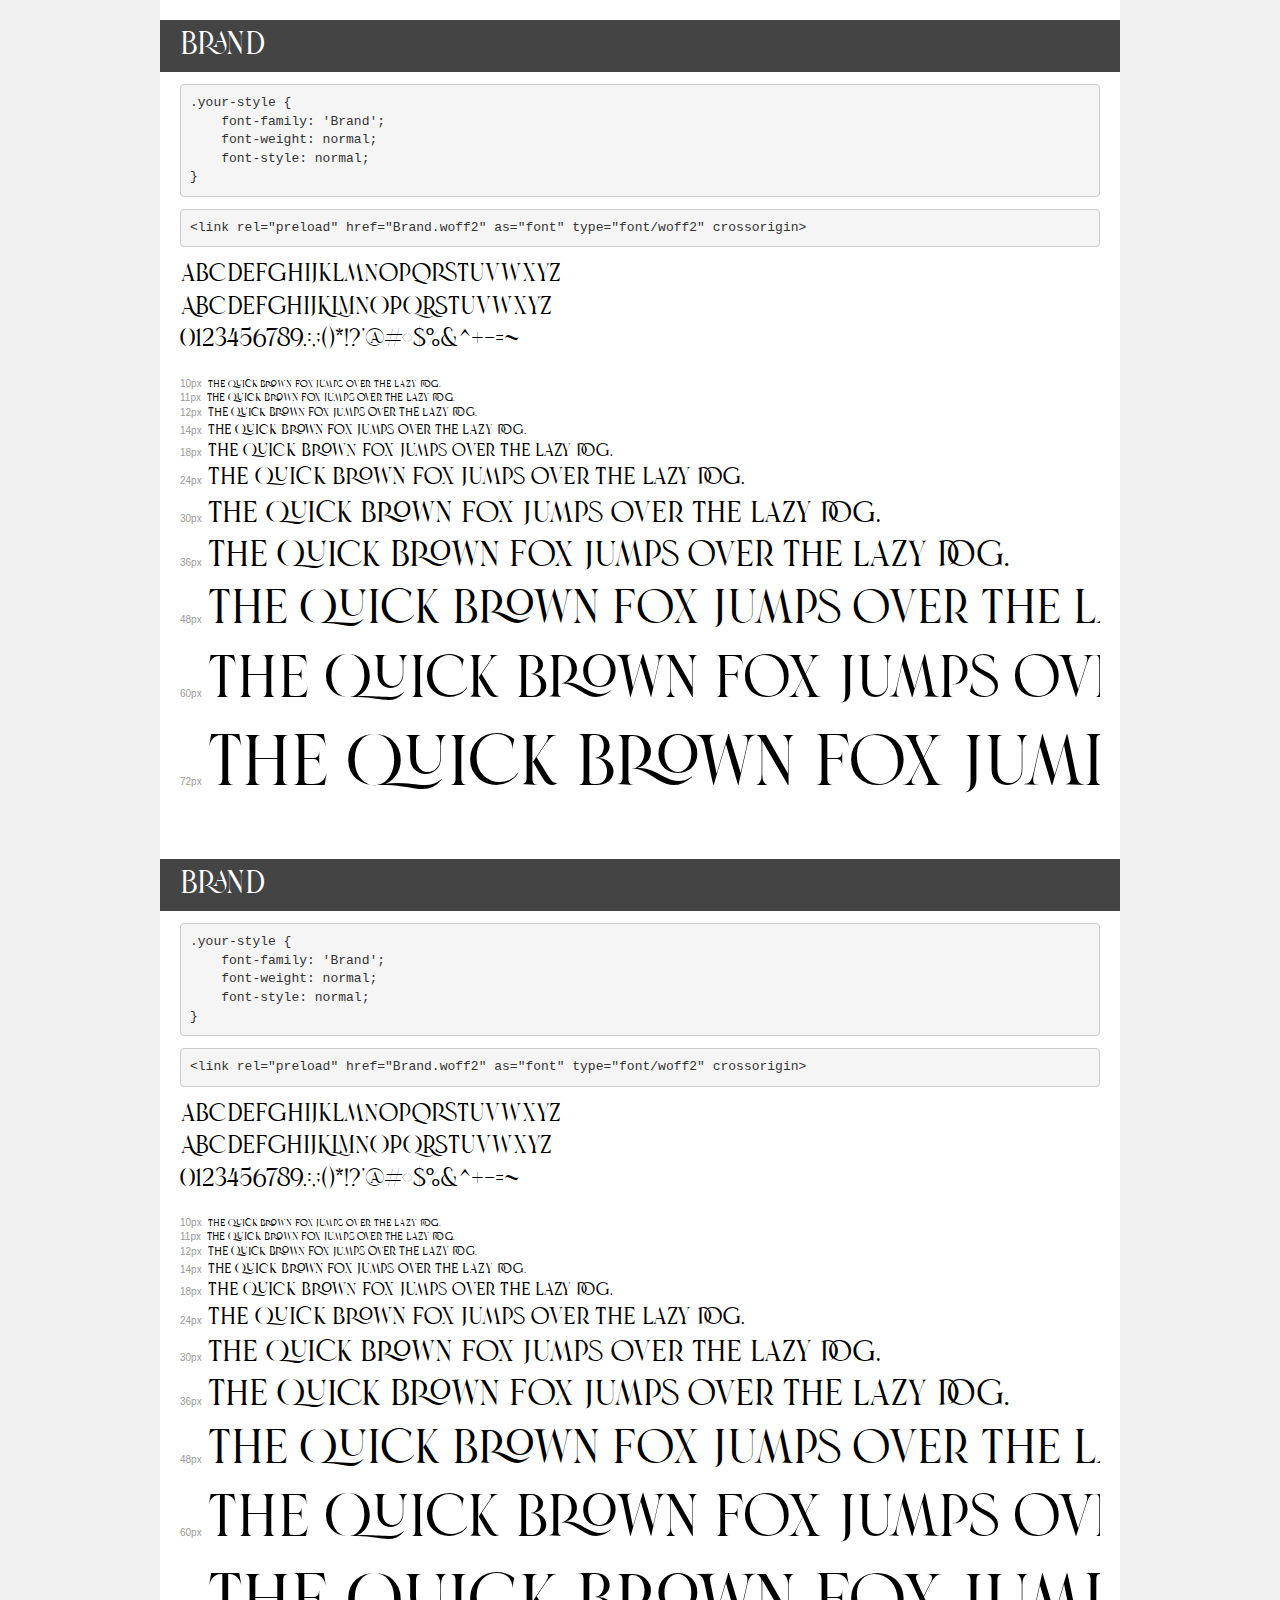
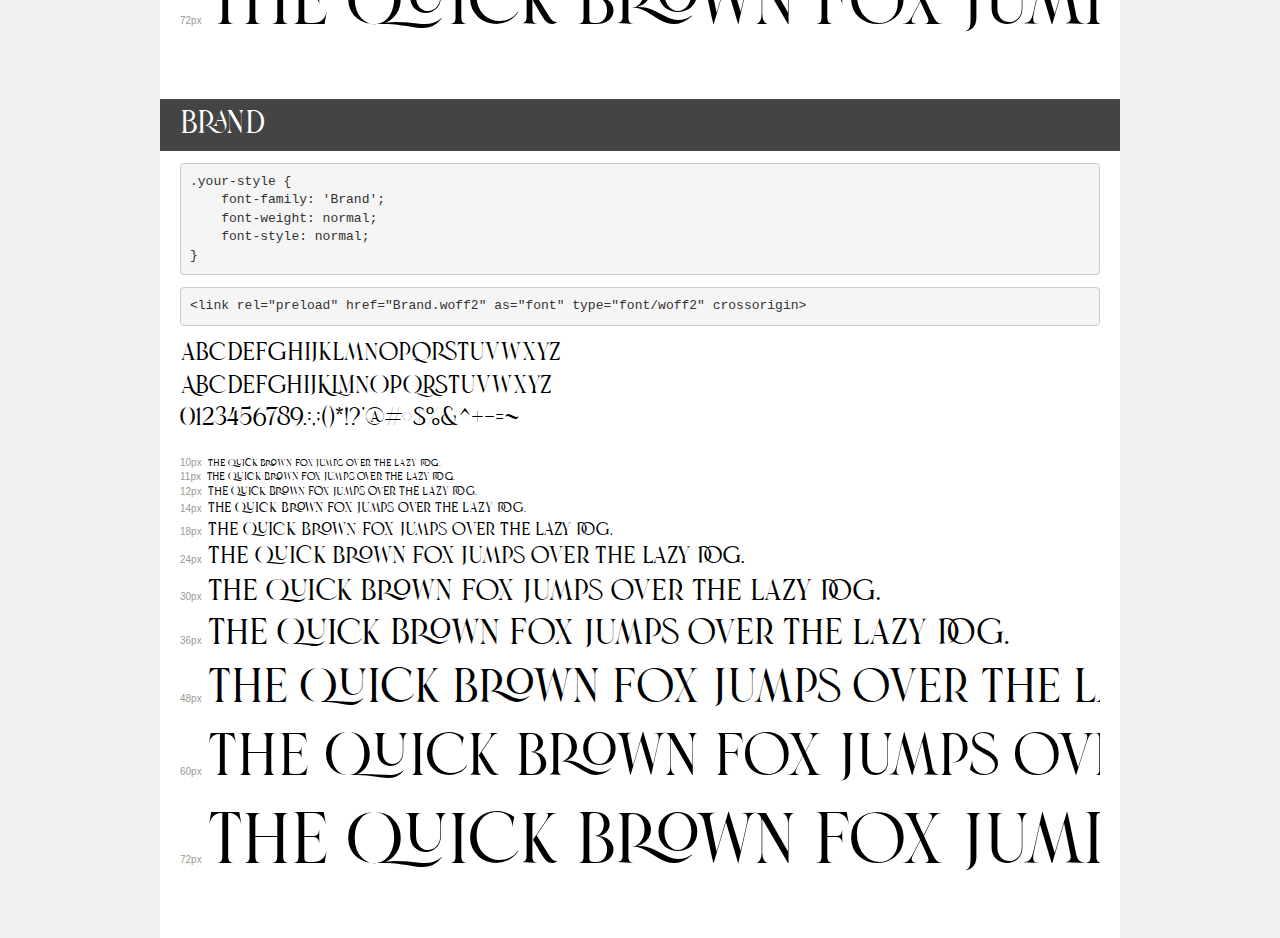
<file: assets/fonts/demo.html>
<!DOCTYPE html>
<html lang="en">
<head>
    <meta charset="utf-8">
    <meta http-equiv="X-UA-Compatible" content="IE=edge">
    <meta name="viewport" content="width=device-width, initial-scale=1">
    <meta name="robots" content="noindex, noarchive">
    <meta name="format-detection" content="telephone=no">
    <title>Transfonter demo</title>
    <link href="stylesheet.css" rel="stylesheet">
    <style>
        /*
        http://meyerweb.com/eric/tools/css/reset/
        v2.0 | 20110126
        License: none (public domain)
        */
        html, body, div, span, applet, object, iframe,
        h1, h2, h3, h4, h5, h6, p, blockquote, pre,
        a, abbr, acronym, address, big, cite, code,
        del, dfn, em, img, ins, kbd, q, s, samp,
        small, strike, strong, sub, sup, tt, var,
        b, u, i, center,
        dl, dt, dd, ol, ul, li,
        fieldset, form, label, legend,
        table, caption, tbody, tfoot, thead, tr, th, td,
        article, aside, canvas, details, embed,
        figure, figcaption, footer, header, hgroup,
        menu, nav, output, ruby, section, summary,
        time, mark, audio, video {
            margin: 0;
            padding: 0;
            border: 0;
            font-size: 100%;
            font: inherit;
            vertical-align: baseline;
        }
        /* HTML5 display-role reset for older browsers */
        article, aside, details, figcaption, figure,
        footer, header, hgroup, menu, nav, section {
            display: block;
        }
        body {
            line-height: 1;
        }
        ol, ul {
            list-style: none;
        }
        blockquote, q {
            quotes: none;
        }
        blockquote:before, blockquote:after,
        q:before, q:after {
            content: '';
            content: none;
        }
        table {
            border-collapse: collapse;
            border-spacing: 0;
        }
        /* demo styles */
        body {
            background: #f0f0f0;
            color: #000;
        }
        .page {
            background: #fff;
            width: 920px;
            margin: 0 auto;
            padding: 20px 20px 0 20px;
            overflow: hidden;
        }
        .font-container {
            overflow-x: auto;
            overflow-y: hidden;
            margin-bottom: 40px;
            line-height: 1.3;
            white-space: nowrap;
            padding-bottom: 5px;
        }
        h1 {
            position: relative;
            background: #444;
            font-size: 32px;
            color: #fff;
            padding: 10px 20px;
            margin: 0 -20px 12px -20px;
        }
        .letters {
            font-size: 25px;
            margin-bottom: 20px;
        }
        .s10:before {
            content: '10px';
        }
        .s11:before {
            content: '11px';
        }
        .s12:before {
            content: '12px';
        }
        .s14:before {
            content: '14px';
        }
        .s18:before {
            content: '18px';
        }
        .s24:before {
            content: '24px';
        }
        .s30:before {
            content: '30px';
        }
        .s36:before {
            content: '36px';
        }
        .s48:before {
            content: '48px';
        }
        .s60:before {
            content: '60px';
        }
        .s72:before {
            content: '72px';
        }
        .s10:before, .s11:before, .s12:before, .s14:before,
        .s18:before, .s24:before, .s30:before, .s36:before,
        .s48:before, .s60:before, .s72:before {
            font-family: Arial, sans-serif;
            font-size: 10px;
            font-weight: normal;
            font-style: normal;
            color: #999;
            padding-right: 6px;
        }
        pre {
            display: block;
            padding: 9px;
            margin: 0 0 12px;
            font-family: Monaco, Menlo, Consolas, "Courier New", monospace;
            font-size: 13px;
            line-height: 1.428571429;
            color: #333;
            font-weight: normal;
            font-style: normal;
            background-color: #f5f5f5;
            border: 1px solid #ccc;
            overflow-x: auto;
            border-radius: 4px;
        }
        /* responsive */
        @media (max-width: 959px) {
            .page {
                width: auto;
                margin: 0;
            }
        }
    </style>
</head>
<body>
<div class="page">
    <div class="demo">
        <h1 style="font-family: 'Brand'; font-weight: normal; font-style: normal;">Brand</h1>
        <pre title="Usage">.your-style {
    font-family: 'Brand';
    font-weight: normal;
    font-style: normal;
}</pre>
        <pre title="Preload (optional)">
&lt;link rel=&quot;preload&quot; href=&quot;Brand.woff2&quot; as=&quot;font&quot; type=&quot;font/woff2&quot; crossorigin&gt;</pre>
        <div class="font-container" style="font-family: 'Brand'; font-weight: normal; font-style: normal;">
            <p class="letters">
                abcdefghijklmnopqrstuvwxyz<br>
ABCDEFGHIJKLMNOPQRSTUVWXYZ<br>
                0123456789.:,;()*!?'@#&lt;&gt;$%&^+-=~
            </p>
            <p class="s10" style="font-size: 10px;">The quick brown fox jumps over the lazy dog.</p>
            <p class="s11" style="font-size: 11px;">The quick brown fox jumps over the lazy dog.</p>
            <p class="s12" style="font-size: 12px;">The quick brown fox jumps over the lazy dog.</p>
            <p class="s14" style="font-size: 14px;">The quick brown fox jumps over the lazy dog.</p>
            <p class="s18" style="font-size: 18px;">The quick brown fox jumps over the lazy dog.</p>
            <p class="s24" style="font-size: 24px;">The quick brown fox jumps over the lazy dog.</p>
            <p class="s30" style="font-size: 30px;">The quick brown fox jumps over the lazy dog.</p>
            <p class="s36" style="font-size: 36px;">The quick brown fox jumps over the lazy dog.</p>
            <p class="s48" style="font-size: 48px;">The quick brown fox jumps over the lazy dog.</p>
            <p class="s60" style="font-size: 60px;">The quick brown fox jumps over the lazy dog.</p>
            <p class="s72" style="font-size: 72px;">The quick brown fox jumps over the lazy dog.</p>
        </div>
    </div>

    <div class="demo">
        <h1 style="font-family: 'Brand'; font-weight: normal; font-style: normal;">Brand</h1>
        <pre title="Usage">.your-style {
    font-family: 'Brand';
    font-weight: normal;
    font-style: normal;
}</pre>
        <pre title="Preload (optional)">
&lt;link rel=&quot;preload&quot; href=&quot;Brand.woff2&quot; as=&quot;font&quot; type=&quot;font/woff2&quot; crossorigin&gt;</pre>
        <div class="font-container" style="font-family: 'Brand'; font-weight: normal; font-style: normal;">
            <p class="letters">
                abcdefghijklmnopqrstuvwxyz<br>
ABCDEFGHIJKLMNOPQRSTUVWXYZ<br>
                0123456789.:,;()*!?'@#&lt;&gt;$%&^+-=~
            </p>
            <p class="s10" style="font-size: 10px;">The quick brown fox jumps over the lazy dog.</p>
            <p class="s11" style="font-size: 11px;">The quick brown fox jumps over the lazy dog.</p>
            <p class="s12" style="font-size: 12px;">The quick brown fox jumps over the lazy dog.</p>
            <p class="s14" style="font-size: 14px;">The quick brown fox jumps over the lazy dog.</p>
            <p class="s18" style="font-size: 18px;">The quick brown fox jumps over the lazy dog.</p>
            <p class="s24" style="font-size: 24px;">The quick brown fox jumps over the lazy dog.</p>
            <p class="s30" style="font-size: 30px;">The quick brown fox jumps over the lazy dog.</p>
            <p class="s36" style="font-size: 36px;">The quick brown fox jumps over the lazy dog.</p>
            <p class="s48" style="font-size: 48px;">The quick brown fox jumps over the lazy dog.</p>
            <p class="s60" style="font-size: 60px;">The quick brown fox jumps over the lazy dog.</p>
            <p class="s72" style="font-size: 72px;">The quick brown fox jumps over the lazy dog.</p>
        </div>
    </div>

    <div class="demo">
        <h1 style="font-family: 'Brand'; font-weight: normal; font-style: normal;">Brand</h1>
        <pre title="Usage">.your-style {
    font-family: 'Brand';
    font-weight: normal;
    font-style: normal;
}</pre>
        <pre title="Preload (optional)">
&lt;link rel=&quot;preload&quot; href=&quot;Brand.woff2&quot; as=&quot;font&quot; type=&quot;font/woff2&quot; crossorigin&gt;</pre>
        <div class="font-container" style="font-family: 'Brand'; font-weight: normal; font-style: normal;">
            <p class="letters">
                abcdefghijklmnopqrstuvwxyz<br>
ABCDEFGHIJKLMNOPQRSTUVWXYZ<br>
                0123456789.:,;()*!?'@#&lt;&gt;$%&^+-=~
            </p>
            <p class="s10" style="font-size: 10px;">The quick brown fox jumps over the lazy dog.</p>
            <p class="s11" style="font-size: 11px;">The quick brown fox jumps over the lazy dog.</p>
            <p class="s12" style="font-size: 12px;">The quick brown fox jumps over the lazy dog.</p>
            <p class="s14" style="font-size: 14px;">The quick brown fox jumps over the lazy dog.</p>
            <p class="s18" style="font-size: 18px;">The quick brown fox jumps over the lazy dog.</p>
            <p class="s24" style="font-size: 24px;">The quick brown fox jumps over the lazy dog.</p>
            <p class="s30" style="font-size: 30px;">The quick brown fox jumps over the lazy dog.</p>
            <p class="s36" style="font-size: 36px;">The quick brown fox jumps over the lazy dog.</p>
            <p class="s48" style="font-size: 48px;">The quick brown fox jumps over the lazy dog.</p>
            <p class="s60" style="font-size: 60px;">The quick brown fox jumps over the lazy dog.</p>
            <p class="s72" style="font-size: 72px;">The quick brown fox jumps over the lazy dog.</p>
        </div>
    </div>

</div>
</body>
</html>
</file>
<file: assets/fonts/stylesheet.css>
@font-face {
    font-family: 'Brand';
    src: url('Brand.woff2') format('woff2'),
        url('Brand.woff') format('woff');
    font-weight: normal;
    font-style: normal;
    font-display: swap;
}

@font-face {
    font-family: 'Brand';
    src: url('Brand.woff2') format('woff2'),
        url('Brand.woff') format('woff');
    font-weight: normal;
    font-style: normal;
    font-display: swap;
}

@font-face {
    font-family: 'Brand';
    src: url('Brand.woff2') format('woff2'),
        url('Brand.woff') format('woff');
    font-weight: normal;
    font-style: normal;
    font-display: swap;
}
</file>
<file: assets/css/style.min.css>
@import"../fonts/RightGrotesk-NarrowRegula/stylesheet.css";@import"../fonts/AtHaussStd/stylesheet.css";*{box-sizing:border-box;-webkit-font-smoothing:antialiased;-moz-osx-font-smoothing:grayscale}html{margin-right:0px !important;overflow:visible !important}@media screen and (max-width: 1199.82px){html{font-size:15px}}@media screen and (max-width: 1023.82px){html{font-size:15px}}@media screen and (max-width: 991.82px){html{font-size:15px}}@media screen and (max-width: 767.82px){html{font-size:15px}}@media screen and (max-width: 575.82px){html{font-size:15px}}@media(min-width: 1500px){html{font-size:16px}}@media(min-width: 2000px){html{font-size:17px}}body{font-family:"At Hauss Std Retina";color:rgba(255,255,255,.5);font-size:15px;line-height:1.4;font-weight:400;background-color:#151519}body.smooth-scroll{overflow:hidden}.scroll-content{background-color:#151519;background-repeat:repeat}main{position:relative}#main{width:100%;overflow-x:hidden}h1,h2,h3,h4,h5,h6{font-family:"Right Grotesk";font-weight:100;line-height:1.3}p{line-height:1.8}a{text-decoration:none;color:rgba(255,255,255,.5);transition:all .3s ease}a:hover{color:#d1b991}ul{list-style:none;padding-left:0;margin-bottom:0}img{max-width:100%}@media screen and (max-width: 1399px){.container,.container-lg,.container-md,.container-sm,.container-xl{max-width:1320px}}h1.big-title.has-mask span,h1.has-mask span{line-height:inherit;height:inherit;margin-right:12px}h1.big-title.has-mask span>span,h1.has-mask span>span{line-height:inherit;height:inherit;margin-right:12px}h2.has-mask span{line-height:inherit;height:inherit;margin-right:10px}h2.has-mask span>span{line-height:inherit;height:inherit;margin-right:10px}h3.has-mask span{line-height:inherit;height:inherit;margin-right:8px}h3.has-mask span>span{line-height:inherit;height:inherit;margin-right:8px}h4.has-mask span{line-height:inherit;height:inherit;margin-right:7px}h4.has-mask span>span{line-height:inherit;height:inherit;margin-right:7px}h5.has-mask span{line-height:inherit;height:inherit;margin-right:6px}h5.has-mask span>span{line-height:inherit;height:inherit;margin-right:6px}h6.has-mask span{line-height:inherit;height:inherit;margin-right:5px}h6.has-mask span>span{line-height:inherit;height:inherit;margin-right:5px}.has-mask-fill>span{position:relative;display:inline;-webkit-text-fill-color:rgba(255,255,255,.1);-webkit-background-clip:text;background-repeat:no-repeat;background-image:linear-gradient(rgba(255, 255, 255, 0.5), rgba(255, 255, 255, 0.5));background-size:0% 100%}.has-mask-fill.block-title>span{display:block}.has-animation{opacity:0;-webkit-transition:translateY(30px);transform:translateY(30px);transition:all .2s ease}.has-animation.has-scale{opacity:0;-webkit-transition:translateY(0px) scale(1.05);transform:translateY(0px) scale(1.05);transform-origin:50% 0;will-change:transform}.has-animation.has-scale-vertical{opacity:0;-webkit-transition:translateY(0px) scaleY(1.1);transform:translateY(0px) scaleY(1.1);transform-origin:50% 0;will-change:transform}.has-animation.has-cover{opacity:1;-webkit-transition:translateY(0px);transform:translateY(0px);overflow:hidden}.has-animation.has-cover::after{content:"";width:100%;height:100%;background-color:inherit;position:absolute;top:0;right:0;z-index:10;transition:all .6s cubic-bezier(0.54, 0.49, 0.2, 1.01)}.has-animation.has-cover.animated::after{width:0}.has-animation.has-cover img{opacity:1;-webkit-transition:scale(1.05);transform:scale(1.05);transition:all .6s cubic-bezier(0.54, 0.49, 0.2, 1.01)}.has-animation.has-cover.animated img{opacity:1;-webkit-transition:scale(1);transform:scale(1)}.has-mask{margin-bottom:10px}.has-mask span{display:inline-table;overflow:hidden}.has-mask span>span{display:inline-table;margin:0 !important;line-height:inherit;height:inherit;opacity:0;transform:translateY(60px)}.light-content .has-mask-fill>span{-webkit-text-fill-color:rgba(255,255,255,.1);background-image:linear-gradient(#fff, #fff)}.light-content .content h2{color:#fff}.light-content .content p{color:#fff}.light-content .light-section .has-mask-fill>span{background-repeat:no-repeat;background-image:linear-gradient(rgba(255, 255, 255, 0.5), rgba(255, 255, 255, 0.5))}#content-scroll{z-index:1;position:relative}.smooth-scroll #content-scroll{position:absolute;top:0;right:0;bottom:0;left:0;z-index:1;overflow:hidden}.scroll-content{cursor:default !important}.scale-up .scroll-content{cursor:grabbing !important}.scrollbar-track{background:rgba(0,0,0,0) !important}main{overflow:hidden}main .cd-main-content{width:100%}main .cd-main-content>div{height:100%;min-height:100vh}main .cd-main-content.cd-index>div{vertical-align:middle}.caption-timeline{overflow:hidden}.caption-timeline{overflow:hidden}.o-hidden{overflow:hidden}.rest{padding:0 !important;margin:0 !important}.cursor-pointer{cursor:pointer}.main-color{color:#98763a}html.lenis{height:auto}.lenis.lenis-smooth{scroll-behavior:auto}.lenis.lenis-smooth [data-lenis-prevent]{overscroll-behavior:contain}.lenis.lenis-stopped{overflow:hidden}.lenis.lenis-scrolling iframe{pointer-events:none}.container-custom{width:100%;padding:0 2.0833333333rem;position:relative;z-index:1}@media screen and (max-width: 575.82px){.container-custom{padding:0 1.25rem}}.header-container{max-width:1800px;margin:0 auto}.section-line{border-left:1px solid #626573;border-right:1px solid #626573;max-width:1800px;margin:0 auto}@media screen and (max-width: 1840px){.section-line{max-width:1700px}}@media screen and (max-width: 1740px){.section-line{max-width:1600px}}@media screen and (max-width: 1640px){.section-line{max-width:1500px}}@media screen and (max-width: 1540px){.section-line{max-width:1400px}}@media screen and (max-width: 1440px){.section-line{max-width:100%;margin:0 20px}}@media screen and (max-width: 767px){.section-line{margin:0 10px}}.section-img-big{max-width:2000px;margin:0 auto;position:relative;z-index:2}@media screen and (max-width: 1840px){.section-img-big{max-width:1900px}}@media screen and (max-width: 1740px){.section-img-big{max-width:1800px}}@media screen and (max-width: 1640px){.section-img-big{max-width:1700px}}@media screen and (max-width: 1540px){.section-img-big{max-width:1600px}}@media screen and (max-width: 1440px){.section-img-big{max-width:1500px}}.section-padding{padding-top:4.1666666667rem;padding-bottom:4.1666666667rem}@media screen and (max-width: 767.82px){.section-padding{padding-top:2.5rem;padding-bottom:2.5rem}}.anim-zoomin-wrap{position:absolute;width:100%;height:100%;top:0;left:0;overflow:hidden}.anim-zoomin-wrap img{transition:unset !important}.content{display:flex;flex-direction:column;row-gap:2.0833333333rem}.content.text-center{align-items:center}.content.text-center h2{margin-left:auto;margin-right:auto}.content.text-center .social-list{justify-content:center}.content.text-center .button-box{margin-left:auto;margin-right:auto}.content-medium{display:flex;flex-direction:column}.content-medium.text-end{align-items:flex-end}.content-medium h2{font-size:7.5rem;background:linear-gradient(to bottom, #A9ABB5, #505158);-webkit-background-clip:text;-webkit-text-fill-color:rgba(0,0,0,0);margin-bottom:0;line-height:1;width:-moz-fit-content;width:fit-content}@media screen and (max-width: 1199.82px){.content-medium h2{font-size:6.25rem}}@media screen and (max-width: 767.82px){.content-medium h2{font-size:5rem}}@media screen and (max-width: 575.82px){.content-medium h2{font-size:3.75rem}}@media screen and (max-width: 400.82px){.content-medium h2{font-size:2.9166666667rem}}.content-big{display:flex;flex-direction:column}.content-big.text-end{align-items:flex-end}.content-big h2{font-size:10.8333333333rem;background:linear-gradient(to bottom, #A9ABB5, #505158);-webkit-background-clip:text;-webkit-text-fill-color:rgba(0,0,0,0);margin-bottom:0;line-height:1;width:-moz-fit-content;width:fit-content}@media screen and (max-width: 1199.82px){.content-big h2{font-size:7.5rem}}@media screen and (max-width: 767.82px){.content-big h2{font-size:6.25rem}}@media screen and (max-width: 575.82px){.content-big h2{font-size:5rem}}@media screen and (max-width: 400.82px){.content-big h2{font-size:3.75rem}}.content-big h3{font-size:3.3333333333rem;background:linear-gradient(to right, #98763A, #FFE1AC);-webkit-background-clip:text;-webkit-text-fill-color:rgba(0,0,0,0);margin-bottom:0;line-height:1;width:-moz-fit-content;width:fit-content;font-family:"At Hauss Std";font-weight:100}@media screen and (max-width: 1199.82px){.content-big h3{font-size:2.9166666667rem}}@media screen and (max-width: 767.82px){.content-big h3{font-size:2.5rem}}@media screen and (max-width: 575.82px){.content-big h3{font-size:2.0833333333rem}}@media screen and (max-width: 400.82px){.content-big h3{font-size:1.6666666667rem}}.content h1{color:#623d2a;font-weight:500;font-family:"Right Grotesk";margin-bottom:0rem;font-size:2.5rem;position:relative}@media screen and (max-width: 1199.82px){.content h1{font-size:2.2916666667rem}}@media screen and (max-width: 767.82px){.content h1{font-size:2.0833333333rem}}@media screen and (max-width: 575.82px){.content h1{font-size:1.875rem}}@media screen and (max-width: 400.82px){.content h1{font-size:1.7916666667rem}}.content h2{color:#623d2a;font-weight:100;font-family:"Right Grotesk";margin-bottom:0rem;font-size:3.75rem;position:relative;background:linear-gradient(to bottom, #A9ABB5, #505158);-webkit-background-clip:text;-webkit-text-fill-color:rgba(0,0,0,0);margin-bottom:0;line-height:1.25;width:-moz-fit-content;width:fit-content}@media screen and (max-width: 767.82px){.content h2{font-size:2.9166666667rem}}@media screen and (max-width: 575.82px){.content h2{font-size:2.0833333333rem}}.content p{margin-bottom:0rem;font-size:0.9583333333rem}@media screen and (max-width: 575.82px){.content p{font-size:0.9166666667rem}}.content h3{font-size:1rem;font-family:"At Hauss Std Retina";text-transform:uppercase;font-weight:400;color:#98763a;letter-spacing:0.2083333333rem;margin-bottom:0rem}@media screen and (max-width: 575.82px){.content h3{font-size:0.9166666667rem}}.content h3.has-mask-fill>span{background-image:linear-gradient(#98763A, #98763A)}.content h4{font-size:0.9166666667rem;font-family:"At Hauss Std Retina";text-transform:uppercase;font-weight:500;color:#98763a;margin-bottom:1.0416666667rem}@media screen and (max-width: 575.82px){.content h4{font-size:0.8333333333rem}}.content h4.has-mask-fill>span{background-image:linear-gradient(#98763A, #98763A)}.content .list-dot{list-style:disc;padding-left:20px}.content .list-dot li{margin-bottom:10px;font-size:0.9583333333rem}.content .social-list{list-style:none;display:flex;flex-wrap:wrap;gap:1.25rem;margin-top:1.25rem}.content .social-list li a{font-size:1.25rem;width:50px;height:50px;display:flex;align-items:center;justify-content:center}.content .button-box{margin-top:1.6666666667rem}.content .list-contact{margin-bottom:1.25rem}.content .list-contact li{margin:10px 0;font-weight:400}.content .list-contact li a:hover{color:#d1b991}.content .list-contact i{color:#d1b991;width:30px;text-align:center}.padding-title-section{padding-bottom:2.5rem}.padding-btn-section{padding-top:2.5rem}.padding-btn-section .btn{margin-bottom:0}.content-page-detail h3{color:#623d2a;font-weight:500;font-family:"Right Grotesk";margin-bottom:0.8333333333rem;font-size:1.1666666667rem;text-transform:uppercase;position:relative}@media screen and (max-width: 767.82px){.content-page-detail h3{font-size:1.0833333333rem}}.content-page-detail ul{list-style:disc;padding-left:1.5rem;margin-bottom:1rem}.site-header{padding:0.4166666667rem 1.6666666667rem;position:fixed;width:100%;z-index:100;transition:all .5s ease;background-color:rgba(0,0,0,0);top:0;left:0;display:flex;justify-content:space-between;background-color:#151519;align-items:center;border-bottom:1px solid rgba(169,171,181,.5)}@media screen and (max-width: 991.82px){.site-header{padding:0.4166666667rem 0.8333333333rem}}.site-header-wrapper{width:100%;display:flex;justify-content:space-between;max-width:1800px;margin:0 auto;align-items:center}.site-header .page-title-menu{position:absolute;height:100%;top:0;left:50%;transform:translateX(-50%);z-index:2;display:flex;align-items:center;color:#fff;text-transform:uppercase;font-family:"At Hauss Std Retina";font-weight:500;font-size:1rem}@media screen and (max-width: 991.82px){.site-header .page-title-menu{display:none}}.site-header.has-scroll::before{transform:translateY(0%)}.site-header.has-scroll .header-menu .top-menu{opacity:0;visibility:hidden;height:0;flex:0;padding-bottom:0;padding-top:0}.site-header.has-scroll .header-menu .bottom-menu{padding-top:10px;padding-bottom:10px}.site-header.has-scroll .site-header-logo{width:14.5833333333rem;height:2.9166666667rem}@media screen and (max-width: 767.8px){.site-header.has-scroll .site-header-logo{width:12.5rem;height:2.7083333333rem}}@media screen and (max-width: 575.8px){.site-header.has-scroll .site-header-logo{margin-right:0.8333333333rem;width:11.25rem;height:2.5rem}}.site-header.scroll-menu::before{transform:translateY(0%)}.site-header.scroll-menu .header-menu .top-menu{opacity:0;visibility:hidden;height:0;flex:0;padding-bottom:0;padding-top:0}.site-header.scroll-menu .header-menu .bottom-menu{padding-top:10px;padding-bottom:10px}.site-header-menu{display:flex;align-items:center;justify-content:space-between}.site-header-logo{width:14.5833333333rem;height:4.5833333333rem;margin-right:2.0833333333rem;position:relative;margin:auto;transition:all .3s ease}@media screen and (max-width: 767.8px){.site-header-logo{width:12.5rem;height:3.3333333333rem}}@media screen and (max-width: 575.8px){.site-header-logo{margin-right:0.8333333333rem;width:11.25rem;height:2.5rem}}.site-header-logo a{display:block}.site-header-logo img{width:100%;position:absolute;left:0;top:0;width:100%;height:100%;-o-object-fit:contain;object-fit:contain;-o-object-position:left;object-position:left;transition:all .3s ease}.site-header-logo .logo-d{opacity:0;visibility:hidden}.site-header-logo .logo-w{opacity:1;visibility:visible}.site-header .logo-header{display:flex;align-items:center;justify-content:space-between;padding:0.8333333333rem 0rem}@media screen and (max-width: 991.8px){.site-header .logo-header{display:flex;justify-content:space-between}}.site-header .logo-header .site-header-logo{flex:1 0 auto;margin-top:0;margin-bottom:0}@media screen and (max-width: 991.82px){.site-header .logo-header .site-header-logo{flex:0 0 auto;margin-right:0}}.site-header .logo-header .search-box{flex:1 0 auto}@media screen and (max-width: 991.8px){.site-header .logo-header .search-box{flex:0}}.site-header .logo-header .search-box-form .close-search{display:none}@media screen and (max-width: 991.8px){.site-header .logo-header .search-box-form{opacity:0;transform:translateY(-10px);visibility:hidden;position:absolute;z-index:99;width:100%;left:0;top:100%;background-color:#fff;box-shadow:inset 0 6px 15px -6px rgba(0,0,0,.2),0 6px 15px -6px rgba(0,0,0,.2);padding:10px 15px;transition:all .3s ease}.site-header .logo-header .search-box-form .close-search{background-color:unset;box-shadow:unset;border:unset;font-size:15px;display:block}.site-header .logo-header .search-box-form.open{opacity:1;transform:translateY(0);visibility:visible}}.site-header .logo-header .search-box .btn-search{display:none;z-index:99}@media screen and (max-width: 991.8px){.site-header .logo-header .search-box .btn-search{display:flex;align-items:center}}.site-header .logo-header .search-box .btn-search button{border:unset;box-shadow:unset;background-color:unset;font-size:20px;color:rgba(255,255,255,.5)}.site-header .logo-header .search-box .btn-search .cart-btn{position:relative;font-size:20px;margin-left:8px;cursor:pointer}.site-header .logo-header .search-box .btn-search .cart-btn span{position:absolute;width:18px;height:18px;top:-5px;right:-5px;font-size:12px;background-color:#98763a;color:#fff;display:flex;align-items:center;justify-content:center;border-radius:50%;font-weight:600}.site-header .logo-header .input-group{align-items:center;border:1px solid #dcdcdc;border-radius:10px;padding:12px 15px;font-size:0.8333333333rem}@media screen and (max-width: 767.8px){.site-header .logo-header .input-group{flex:0 0 auto}}.site-header .logo-header .input-group-icon{margin-right:15px;line-height:1}.site-header .logo-header .input-group .form-control{background-color:rgba(0,0,0,0);border:unset;padding:0;line-height:1;font-size:0.8333333333rem}.site-header .logo-header .input-group .form-control:focus,.site-header .logo-header .input-group .form-control:active{box-shadow:unset;outline:unset}.site-header .logo-header-menu{flex:1 0 auto;display:flex;justify-content:flex-end}.site-header .logo-header-menu .btn{margin-bottom:0}.site-header .logo-header-menu .language-menu{position:relative;padding-right:20px;color:#fff;margin-right:0}.site-header .logo-header-menu .language-menu::before{font-family:"Font Awesome 5 Pro";font-weight:300;content:"";position:absolute;right:0;color:inherit;top:50%;transform:translateY(-50%);font-size:0.75rem}.site-header .logo-header-menu .language-menu:hover>ul{opacity:1;visibility:visible;transform:translateY(0)}.site-header .logo-header-menu .language-menu a{color:inherit;font-size:0.9166666667rem}.site-header .logo-header-menu .language-menu>a{position:relative;padding:15px 0;display:block}.site-header .logo-header-menu .language-menu>ul{position:absolute;left:0;opacity:0;visibility:hidden;transform:translateY(10px);transition:all .3s ease;background-color:#98763a;padding:10px;min-width:100%;text-align:left;justify-content:flex-start}.site-header .logo-header-menu .language-menu>ul>li{margin-left:0}.site-header .logo-header-menu .language-menu>ul>li a{color:inherit}.site-header .logo-header-menu ul{display:flex;justify-content:flex-end;align-items:center}.site-header .logo-header-menu ul li{font-size:0.8333333333rem;margin-left:1.5rem;font-weight:500}@media screen and (max-width: 767.8px){.site-header .logo-header-menu ul li{margin-left:0;margin-right:1.5rem}}.site-header-btn-right{display:flex;-moz-column-gap:0.8333333333rem;column-gap:0.8333333333rem}.site-header-btn-right .cart-btn{padding:0.625rem 1.6666666667rem;border:1px solid rgba(169,171,181,.5);display:flex;align-items:center;-moz-column-gap:10px;column-gap:10px;color:#a9abb5;font-size:0.9166666667rem;position:relative;cursor:pointer}@media screen and (max-width: 767.82px){.site-header-btn-right .cart-btn{padding:0.625rem 1.25rem}}@media screen and (max-width: 575.82px){.site-header-btn-right .cart-btn{padding:0.4166666667rem 0.625rem}}@media screen and (max-width: 767.82px){.site-header-btn-right .cart-btn span:not(.cart-number){display:none}}.site-header-btn-right .cart-btn i{transition:all .3s ease}.site-header-btn-right .cart-btn:hover i{transform:rotateY(180deg)}.site-header-btn-right .cart-number{background-color:#98763a;border-radius:50%;color:#fff;width:1.25rem;height:1.25rem;display:flex;align-items:center;justify-content:center;font-size:0.8333333333rem}@media screen and (max-width: 767.82px){.site-header-btn-right .cart-number{position:absolute;z-index:2;right:-10px;top:-10px}}.site-header .navbar_hamburger{cursor:pointer;flex-direction:column;justify-content:center;align-items:stretch;padding:0.625rem 1.6666666667rem;font-size:1.1em;display:flex;position:relative;border:1px solid rgba(169,171,181,.5)}@media screen and (max-width: 767.82px){.site-header .navbar_hamburger{margin-left:10px;padding:0.625rem 1.25rem}}@media screen and (max-width: 575.82px){.site-header .navbar_hamburger{padding:0.4166666667rem 0.8333333333rem}}.site-header .navbar_hamburger-inner{width:1.6666666667rem;height:1.25rem;cursor:pointer;flex-direction:column;justify-content:center;align-items:stretch;font-size:1.1em;display:flex}.site-header .navbar_hamburger:not(.open):hover .navbar_line-fill.is-1{transform:translateY(-90%) !important}.site-header .navbar_hamburger:not(.open):hover .navbar_line-fill.is-2{transform:translateY(90%) !important}.site-header .navbar_hamburger.open .navbar_line-fill.is-1{transform:translate3d(0px, 0.3em, 0px) scale3d(1, 1, 1) rotateX(0deg) rotateY(0deg) rotateZ(45deg) skew(0deg, 0deg)}.site-header .navbar_hamburger.open .navbar_line-fill.is-2{transform:translate3d(0px, -0.3em, 0px) scale3d(1, 1, 1) rotateX(0deg) rotateY(0deg) rotateZ(-45deg) skew(0deg, 0deg)}.site-header .navbar_line{width:100%;height:2px;margin-top:.2em;margin-bottom:.2em}.site-header .navbar_line-fill{width:100%;height:100%;background:linear-gradient(to right, #A9ABB5, #3E4049);transition:transform .2s;transform-style:preserve-3d}@keyframes marquee{0%{left:100%}100%{left:-100%}}.cart-container{position:fixed;top:0;right:0;max-width:420px;width:100%;height:100%;background-color:#313131;z-index:99999;display:flex;padding:10px;flex-direction:column;color:#fff;transform:translateX(100%);opacity:0;visibility:hidden;transition:all .3s ease}@media screen and (max-width: 575.82px){.cart-container{max-width:320px}}.cart-container.open{transform:translateX(0);opacity:1;visibility:visible}.cart-container .cart-close{cursor:pointer;margin-right:10px;padding:5px;width:30px;height:30px;background-color:#000;border-radius:50%;display:flex;align-items:center;justify-content:center}.cart-container .cart-list{flex:1 0 auto;max-height:calc(100% - 68.4px - 244.79px)}.cart-container .cart-list ul{height:100%;overflow:auto}.cart-container .cart-title{color:#fff;display:flex;justify-content:space-between;border-bottom:2px solid #fff;padding-bottom:10px;padding-top:20px}.cart-container .cart-title h3{margin-bottom:0;font-size:28px}.cart-container .cart-remove{color:#fff;padding-left:10px;flex:0 0 20px}.cart-container .cart-remove a{color:#fff}.cart-container .cart-item{display:flex;padding:10px 10px;background-color:#252525;justify-content:space-between;margin-bottom:5px;margin-top:5px}.cart-container .cart-item-img{flex:0 0 70px;width:70px;height:100px}.cart-container .cart-item-img img{width:100%;height:100%;-o-object-fit:contain;object-fit:contain}.cart-container .cart-item-info{padding-left:10px;flex:0 0 calc(100% - 20px - 70px)}.cart-container .cart-item-title{font-weight:600;font-size:18px;margin-bottom:3px;display:block;color:#fff;width:-moz-fit-content;width:fit-content}.cart-container .cart-item-title:hover{color:#98763a}.cart-container .cart-item-cate{font-size:14px;font-weight:300;margin-bottom:0px}.cart-container .cart-item-variant{font-size:14px;border:1px solid rgba(255,255,255,.5);width:-moz-fit-content;width:fit-content;border-radius:5px;padding:3px 5px;margin-bottom:5px}.cart-container .cart-item-price{font-size:18px;color:#98763a;font-weight:600}.cart-container .cart-button{padding:20px 0 60px;border-top:2px solid #fff}.cart-container .cart-button .text{display:flex;width:100%;justify-content:space-between;align-items:center;padding-bottom:20px}.cart-container .cart-button .text h4{font-size:18px;margin-bottom:0}.cart-container .cart-button .text span{font-size:24px;font-weight:700;color:#98763a}.cart-container .cart-button .btn-group{display:flex;flex-direction:column}.cart-container .cart-button .btn-group button{width:100%;display:block;text-align:center;padding:14px 20px;border:1px solid;border-radius:0px;font-size:16px;font-weight:700;background-color:#98763a;color:#fff;border-color:#98763a;transition:all .3s ease;white-space:nowrap;margin-bottom:10px}.cart-container .cart-button .btn-group button:hover{background-color:#333;border-color:#98763a;color:#98763a;box-shadow:5px 5px 13px rgba(0,0,0,0)}.cart-container .cart-button .btn-group button i{margin-right:8px}.cart-container .cart-button .btn-group .btn-site{font-size:16px;border-radius:0px;width:100%;text-align:center;margin-bottom:0px}.cart-container .cart-button .btn-group .btn-site .btn-t{width:100%;justify-content:center}.menu-mobile-container{position:fixed;right:-340px;top:0;width:320px;height:100%;background:#623d2a none repeat scroll 0 0;overflow-y:scroll;box-shadow:-5px 0 20px -5px rgba(0,0,0,.5);transition:all .3s cubic-bezier(0.785, 0.135, 0.15, 0.86);z-index:9999;padding:25px;display:flex;flex-direction:column;justify-content:space-between}.menu-mobile-container .site-header-button-group{flex-direction:column}.menu-mobile-container .site-header-button-group .btn-site{flex:0 0 100%;width:100%;margin-top:15px;margin-bottom:0;margin-left:0;text-align:center}.menu-mobile-container.open{right:0}.menu-mobile-container .mean-container{flex:1 0 auto}.menu-mobile-container .mean-container .mean-bar{padding:0;min-height:auto;background:none}.menu-mobile-container .mean-container .mean-bar *{box-sizing:border-box}.menu-mobile-container .mean-container .mean-nav{background:none;margin-top:0;position:relative}.menu-mobile-container .mean-container .mean-nav>ul{display:flex !important;margin-bottom:40px;flex-direction:column}.menu-mobile-container .mean-container .mean-nav .site-header-link>ul{display:flex !important;margin-bottom:40px;flex-direction:column}.menu-mobile-container .mean-container .mean-nav .has-submenu ul,.menu-mobile-container .mean-container .mean-nav .has-submenu-2 ul{flex-direction:column;border-top:unset;padding-left:10px}.menu-mobile-container .mean-container .mean-nav ul{padding:0;margin:0;width:100%;list-style-type:none}.menu-mobile-container .mean-container .mean-nav ul li{padding:0;border-left:unset}.menu-mobile-container .mean-container .mean-nav ul li a{width:100%;padding:10px 10px;color:#fff;border-top:none;border-bottom:1px solid #fff;font-size:13px}.menu-mobile-container .mean-container .mean-nav ul li a.btn-menu{background-color:unset;color:#98763a}.menu-mobile-container .mean-container .mean-nav ul li a.mean-expand{background:unset;border-left:unset;border-bottom:unset;text-align:right;height:37.9px;line-height:15px;width:-moz-fit-content;width:fit-content}.menu-mobile-container .mean-container .mean-nav ul li:last-child a{border-bottom:unset}.menu-mobile-container .mean-container a.meanmenu-reveal{display:none !important}.menu-mobile-container .mobile__close-btn{position:absolute;top:25px;right:25px;background-color:unset;border:unset;color:#fff;font-size:24px}.menu-mobile-container .logo{text-align:left;margin-bottom:30px}.menu-mobile-container .logo img{max-width:150px}.menu-mobile-container .menu-bottom{width:100%;display:flex;align-self:flex-end;flex-direction:column}.menu-mobile-container .menu-bottom .site-header-link-icon ul{flex-direction:column;font-size:14px;color:#fff}.menu-mobile-container .menu-bottom .site-header-link-icon ul li{margin-bottom:15px;margin-right:0}.menu-mobile-container .menu-bottom .site-header-link-icon ul a{color:#fff;font-size:14px}.menu-mobile-container .menu-bottom .site-header-link-icon-social ul li{margin-left:0;margin-right:20px}.menu-mobile-container .menu-bottom .site-header-link-icon-social ul li a{font-size:18px;color:#fff}.body-overlay{background-color:rgba(0,0,0,.5);height:100%;width:100%;position:fixed;top:0;z-index:999;left:0;opacity:0;visibility:hidden;transition:all .3s ease-out 0s}.body-overlay.opened{opacity:1;visibility:visible}.menu-header-container{position:fixed;top:0;left:-100%;width:100%;height:100vh;background:#151519;padding:150px 0px 30px;overflow-x:hidden;overflow-y:auto;z-index:99;transition:all .5s cubic-bezier(1, 0, 0.55, 1);font-family:"Poppins",sans-serif}@media screen and (max-width: 767.82px){.menu-header-container{padding:80px 15px 15px}}.menu-header-container.open .menu-links .main-menu>li .link{transform:translateY(0);transition-delay:1s}.menu-header-container.open .cont-info:after{height:130vh;transition-delay:1s}.menu-header-container.open .cont-info .search-form,.menu-header-container.open .cont-info .social-text,.menu-header-container.open .cont-info .item{transform:translateY(0);opacity:1;transition-delay:1s}.menu-header-container.open .menu-text:after{height:130vh;transition-delay:1s}.menu-header-container .container{overflow:hidden}.menu-header-container .menu-text{position:relative;height:100%}.menu-header-container .menu-text .text{position:absolute;right:0;top:50%;transform:translateY(-50%);z-index:2}.menu-header-container .menu-text .text h2{writing-mode:vertical-rl;font-size:10vw;font-weight:800;line-height:1;text-transform:uppercase;opacity:.02;color:#fff;margin:0}.menu-header-container .menu-text:after{content:"";width:1px;height:0;background:rgba(255,255,255,.1);position:absolute;right:-30px;bottom:-75vh;transition:all 1s ease}.menu-header-container .menu-links{color:#fff;height:100%;max-height:100vh;overflow:auto;position:relative}@media screen and (max-width: 991.82px){.menu-header-container .menu-links{height:auto;max-height:410px}}@media screen and (max-width: 767.82px){.menu-header-container .menu-links{height:auto;max-height:410px}}.menu-header-container .menu-links::-webkit-scrollbar{width:5px}.menu-header-container .menu-links::-webkit-scrollbar-track{background:rgba(0,0,0,0)}.menu-header-container .menu-links::-webkit-scrollbar-thumb{background:#98763a;border-radius:10px}.menu-header-container .menu-links:after{content:"";width:1px;height:0;background:rgba(255,255,255,.1);position:absolute;left:-30px;top:-75vh;transition:all 1s ease}.menu-header-container .menu-links .main-menu{position:relative;z-index:2}.menu-header-container .menu-links .main-menu>li{transition:all .5s}.menu-header-container .menu-links .main-menu>li .link{font-size:2.0833333333rem;font-weight:600;line-height:1.2;padding:15px 30px;width:100%;position:relative;display:block;transform:translateY(65px);transition:all .7s}@media screen and (max-width: 991.82px){.menu-header-container .menu-links .main-menu>li .link{font-size:1.4583333333rem;padding:15px 0}}@media screen and (max-width: 767.82px){.menu-header-container .menu-links .main-menu>li .link{font-size:1.25rem}}.menu-header-container .menu-links .main-menu>li .link i{position:absolute;height:100%;top:50%;width:50px;height:50px;right:20px;transform:translateY(-50%);z-index:2;display:flex;align-items:center;justify-content:center}@media screen and (max-width: 1199.82px){.menu-header-container .menu-links .main-menu>li .link i{right:10px}}@media screen and (max-width: 991.82px){.menu-header-container .menu-links .main-menu>li .link i{right:10px}}@media screen and (max-width: 767.82px){.menu-header-container .menu-links .main-menu>li .link i{right:10px;width:30px;height:30px}}.menu-header-container .menu-links .main-menu>li .link i:before{content:"";width:1px;height:16px;position:absolute;top:50%;left:50%;transform:translate(-50%, -50%);background:#fff}.menu-header-container .menu-links .main-menu>li .link i:after{content:"";width:16px;height:1px;position:absolute;top:50%;left:50%;transform:translate(-50%, -50%);background:#fff}.menu-header-container .menu-links .main-menu>li .link.dopen i:before{opacity:0}.menu-header-container .menu-links .main-menu>li .link .fill-text{position:relative;color:rgba(255,255,255,.4);display:block;line-height:normal}.menu-header-container .menu-links .main-menu>li .link .fill-text:after{content:attr(data-text);position:absolute;top:0;left:0;color:#fff;width:100%;overflow:hidden;white-space:nowrap;transition:width .75s cubic-bezier(0.63, 0.03, 0.21, 1);line-height:normal}@media screen and (max-width: 767.82px){.menu-header-container .menu-links .main-menu>li .link .fill-text:after{white-space:pre-wrap}}.menu-header-container .menu-links .main-menu>li.hoverd .link .fill-text:after{width:0}.menu-header-container .menu-links .main-menu .sub-menu{display:none;padding:20px 0}@media screen and (max-width: 767.82px){.menu-header-container .menu-links .main-menu .sub-menu{padding:10px 0}}.menu-header-container .menu-links .main-menu .sub-menu ul{padding-left:50px}@media screen and (max-width: 991.82px){.menu-header-container .menu-links .main-menu .sub-menu ul{padding-left:35px}}@media screen and (max-width: 767.82px){.menu-header-container .menu-links .main-menu .sub-menu ul{padding-left:20px}}.menu-header-container .menu-links .main-menu .sub-menu li{padding:0;margin:0;line-height:1;font-size:1.4583333333rem;font-weight:400}@media screen and (max-width: 991.82px){.menu-header-container .menu-links .main-menu .sub-menu li{font-size:1.25rem}}@media screen and (max-width: 767.82px){.menu-header-container .menu-links .main-menu .sub-menu li{font-size:1.0416666667rem}}.menu-header-container .menu-links .main-menu .sub-menu li a{padding:12px 10px;opacity:.6;transition:all .4s;display:inline-block;color:#fff}.menu-header-container .menu-links .main-menu .sub-menu li a:hover{opacity:1}.menu-header-container .cont-info{position:relative;max-height:100vh;width:100%}.menu-header-container .cont-info:after{content:"";width:1px;height:0;background:rgba(255,255,255,.1);position:absolute;left:-30px;top:-75vh;transition:all 1s ease}.menu-header-container .cont-info::-webkit-scrollbar{width:5px}.menu-header-container .cont-info::-webkit-scrollbar-track{background:rgba(0,0,0,0)}.menu-header-container .cont-info::-webkit-scrollbar-thumb{background:#98763a;border-radius:10px}.menu-header-container .cont-info:after{content:"";width:1px;height:0;background:rgba(255,255,255,.1);position:absolute;left:-30px;top:-75vh;transition:all 1s ease}.menu-header-container .cont-info .item{margin-bottom:50px;transform:translateY(-30px);opacity:0;transition:all .7s}.menu-header-container .cont-info .item h5{color:#fff;font-size:1.25rem}.menu-header-container .cont-info .item p{color:#fff;opacity:.6}.menu-header-container .cont-info .item p i{width:25px}.menu-header-container .cont-info .item a{color:inherit}.menu-header-container .cont-info .item a:hover{color:#98763a}.menu-header-container .cont-info .item .main-color{color:#98763a !important}.menu-header-container .cont-info .item .underline{text-decoration:underline}.menu-header-container .cont-info .search-form{transform:translateY(30px);opacity:0;transition:all .7s}.menu-header-container .cont-info .search-form .form-group{position:relative}.menu-header-container .cont-info .search-form .form-group .ip-box{margin-bottom:10px}.menu-header-container .cont-info .search-form .form-group .ip-box label{margin-bottom:10px}.menu-header-container .cont-info .search-form .form-group input{color:#fff;padding:10px 55px 10px 15px;background:rgba(255,255,255,.02);border:1px solid rgba(255,255,255,.1);border-radius:0px;width:100%}.menu-header-container .cont-info .search-form .form-group button{position:absolute;top:0;right:0;padding:10px 15px;background:#ccc;border:0;border-radius:0px}.menu-header-container .cont-info .social-text{transform:translateY(30px);opacity:0;transition:all .7s;display:flex;flex-wrap:wrap;margin:0 -10px;margin-top:30px}.menu-header-container .cont-info .social-text li{margin:0 10px;font-size:20px;color:#fff}.menu-header-container .cont-info .social-text li a{color:#fff}.menu-header-container .cont-info .social-text li a:hover{color:#98763a}.site-footer{width:100%;position:relative;z-index:0}.site-footer-line{border-left:.5px solid #626573;border-right:.5px solid #626573;max-width:1800px;margin:0 auto;font-size:1rem}@media screen and (max-width: 1840px){.site-footer-line{max-width:1700px}}@media screen and (max-width: 1740px){.site-footer-line{max-width:1600px}}@media screen and (max-width: 1640px){.site-footer-line{max-width:1500px}}@media screen and (max-width: 1540px){.site-footer-line{max-width:1400px}}@media screen and (max-width: 1440px){.site-footer-line{max-width:100%;margin:0 20px}}@media screen and (max-width: 767px){.site-footer-line{margin:0 10px}}.site-footer-top{margin-top:-1px}.site-footer-bottom .container-footer-logo{position:relative;padding-bottom:2.5rem}.site-footer-bottom .container-footer-logo::before{position:absolute;width:100%;height:80%;bottom:0;left:0;background:linear-gradient(to bottom, rgba(158, 160, 170, 0), #9EA0AA);content:"";opacity:.1}.site-footer-bottom .logo-big{max-width:1800px;margin:0 auto;font-size:1rem}@media screen and (max-width: 1840px){.site-footer-bottom .logo-big{max-width:1700px}}@media screen and (max-width: 1740px){.site-footer-bottom .logo-big{max-width:1600px}}@media screen and (max-width: 1640px){.site-footer-bottom .logo-big{max-width:1500px}}@media screen and (max-width: 1540px){.site-footer-bottom .logo-big{max-width:1400px}}@media screen and (max-width: 1440px){.site-footer-bottom .logo-big{max-width:100%;margin:0 20px}}@media screen and (max-width: 767px){.site-footer-bottom .logo-big{margin:0 10px}}.site-footer-bottom .logo-big img{width:100%}.site-footer-bottom .container-footer{max-width:1800px;margin:0 auto;font-size:1rem}@media screen and (max-width: 1840px){.site-footer-bottom .container-footer{max-width:1700px}}@media screen and (max-width: 1740px){.site-footer-bottom .container-footer{max-width:1600px}}@media screen and (max-width: 1640px){.site-footer-bottom .container-footer{max-width:1500px}}@media screen and (max-width: 1540px){.site-footer-bottom .container-footer{max-width:1400px}}@media screen and (max-width: 1440px){.site-footer-bottom .container-footer{max-width:100%;margin:0 20px}}@media screen and (max-width: 767px){.site-footer-bottom .container-footer{margin:0 10px}}.site-footer-bottom .copy-right-wrapper{padding:1.25rem 0}.site-footer-bottom .copy-right-wrapper .container-footer{display:flex;justify-content:space-between}@media screen and (max-width: 767.82px){.site-footer-bottom .copy-right-wrapper .container-footer{flex-direction:column;align-items:center;row-gap:0.8333333333rem}}.site-footer-bottom .copy-right-wrapper .container-footer .ct-right{font-size:1.3333333333rem;font-family:"Right Grotesk";color:#fff;opacity:.3}.site-footer-bottom .copy-right-wrapper .container-footer .payment-list{display:flex;flex-wrap:wrap;gap:0.3333333333rem;flex-wrap:wrap}.site-footer-bottom .copy-right-wrapper .container-footer .payment-list img{width:41px}.site-footer-box{padding:2.0833333333rem;border-top:1px solid #626573;border-left:.5px solid #626573;border-right:.5px solid #626573;display:flex;width:100%;flex-direction:column;row-gap:0.8333333333rem;position:relative}@media screen and (max-width: 575.82px){.site-footer-box{padding:1.25rem}}.site-footer-box::before{position:absolute;width:100%;height:50%;bottom:0;left:0;background:linear-gradient(to bottom, rgba(158, 160, 170, 0), #9EA0AA);content:"";opacity:.1;z-index:0}.site-footer-box.no-bf::before{display:none}.site-footer-title{position:relative;z-index:1}.site-footer-title h3{color:#fff;font-size:2rem}.site-footer-info{display:flex;justify-content:space-between;position:relative;z-index:1}@media screen and (max-width: 767.82px){.site-footer-info{flex-direction:column;row-gap:0.8333333333rem}}.site-footer-info .sfi-item{flex:0 0 33.333333%}@media screen and (max-width: 767.82px){.site-footer-info .sfi-item{flex:0 0 auto}}.site-footer-info p{margin-bottom:0}.site-footer-link{display:flex;flex-direction:column;row-gap:0.8333333333rem;position:relative;z-index:1}.site-footer-link a{width:-moz-fit-content;width:fit-content}.site-footer-link-social{display:flex;justify-content:space-between;flex-wrap:wrap;gap:0.8333333333rem;position:relative;z-index:1}.site-footer-link-social a{display:flex;align-items:center;width:-moz-fit-content;width:fit-content}.site-footer-link-social a:hover i{background-color:#98763a;color:#fff;border-color:#98763a}.site-footer-link-social a i{width:1.875rem;height:1.875rem;border:1px solid #626573;display:flex;align-items:center;justify-content:center;font-size:1rem;transition:all .3s ease}.site-footer-link-social a span{margin-left:1.0416666667rem}@media screen and (max-width: 767.82px){.site-footer-link-social a span{margin-left:0.625rem}}.loading-container{position:fixed;background:#151519;display:flex;justify-content:center;align-items:center;z-index:999999;width:100vw;height:100vh;padding:30px}.loading-container svg{width:100%;overflow:unset;max-width:500px;opacity:0}.loading-container svg .ld-ic-t{transform-box:content-box;transform-origin:bottom}.loading-container svg .ld-number *{transform-box:content-box;transform-origin:center}.loading-container svg .ld-text-small *{transform-box:content-box;transform-origin:center}#preload{position:fixed;width:100vw;height:100vh;display:flex;justify-content:center;align-items:center;z-index:99999;pointer-events:none}#preload .loadbar{width:100%;height:100%;background:rgba(21,21,25,.98);position:absolute;bottom:0px;right:0;overflow:hidden;z-index:20}#preload .logo{padding:40px;width:100%;position:relative;z-index:3;max-width:50rem}#preload .logo svg{position:relative;z-index:3;width:100%;height:100%;-o-object-fit:contain;object-fit:contain}#preload .overlay{position:fixed;width:100vw;height:100vh;z-index:2;display:flex}#preload .bar{width:10vw;height:110vh;background:#151519;border-radius:0}#preload .counter{font-family:"At Hauss Std Retina";position:absolute;bottom:0;right:0;color:rgba(255,255,255,.5);z-index:104;font-size:4.1666666667rem;padding:1.25rem;font-weight:400;line-height:1}@media screen and (max-width: 767.82px){#preload .counter{font-size:3.3333333333rem}}@media screen and (max-width: 575.82px){#preload .counter{font-size:2.5rem}}.no-loading #preload .loadbar{display:none}.no-loading #preload .counter{display:none}.btn-site{width:-moz-fit-content;width:fit-content;display:flex;height:2.9166666667rem;padding:0;border:1px solid #5f6067;border-radius:0px;font-size:1rem;color:#fff;transition:all .3s ease;white-space:nowrap;background-color:rgba(0,0,0,0)}.btn-site:hover .btn-t{background-color:rgba(0,0,0,0);border-color:#98763a;color:#1e1e1e}.btn-site:hover .btn-t::before{transform:scaleX(1)}.btn-site:hover .btn-ic i{color:#ffe1ac}.btn-site .btn-t{padding:0rem 1.6666666667rem;display:flex;align-items:center;white-space:nowrap;position:relative;z-index:1;color:#fff;transition:all .3s ease;height:100%}.btn-site .btn-t::before{content:"";width:100%;height:100%;top:0;left:0;position:absolute;z-index:-1;background:linear-gradient(to right, #98763A, #FFE1AC);transform:scaleX(0);transition:all .3s ease;transform-origin:left}.btn-site .btn-ic{display:flex;margin-left:0px;border-left:1px solid #5f6067;height:calc(2.9166666667rem - 2px);width:calc(2.9166666667rem - 2px);flex:0 0 calc(2.9166666667rem - 2px);align-items:center;justify-content:center;font-size:1.25rem;color:#5f6067}.btn-site .btn-ic i{transition:all .3s ease}.btn-site.ar-top:hover .btn-ic i{transform:rotate(0deg)}.btn-site.ar-top .btn-ic i{transform:rotate(-45deg)}.btn-site.ar-bottom:hover .btn-ic i{transform:rotate(0deg)}.btn-site.ar-bottom .btn-ic i{transform:rotate(45deg)}.link-read{color:#98763a;font-weight:600;width:-moz-fit-content;width:fit-content;position:relative;text-align:center;padding:0 1.6666666667rem 0.8333333333rem}.link-read span{display:block;position:absolute;bottom:0;width:100%;height:1px;left:0;background-color:#98763a}.link-read span::before,.link-read span::after{content:"";background-color:#98763a;width:11px;height:10px;position:absolute;top:50%;transform:translateY(-50%)}.link-read span::before{-webkit-clip-path:polygon(0 0, 0% 100%, 100% 50%);clip-path:polygon(0 0, 0% 100%, 100% 50%);left:0}.link-read span::after{-webkit-clip-path:polygon(100% 0, 100% 100%, 0 50%);clip-path:polygon(100% 0, 100% 100%, 0 50%);right:0}@keyframes criss-cross-left{0%{left:-20px}50%{left:50%;width:20px;height:20px}100%{left:50%;width:375px;height:375px}}@keyframes criss-cross-right{0%{right:-20px}50%{right:50%;width:20px;height:20px}100%{right:50%;width:375px;height:375px}}.btn-11{position:relative;color:#91cfc9}.btn-11:before,.btn-11:after{position:absolute;top:50%;content:"";width:20px;height:20px;background-color:#7dc7c0;border-radius:50%}.btn-11:before{left:-20px;transform:translate(-50%, -50%)}.btn-11:after{right:-20px;transform:translate(50%, -50%)}.btn-11:hover{color:#dff1ef}.btn-11:hover:before{animation:criss-cross-left .8s both;animation-direction:alternate}.btn-11:hover:after{animation:criss-cross-right .8s both;animation-direction:alternate}.clapat-button-wrap{display:flex;position:relative;justify-content:center;align-items:center;left:0;right:0;min-width:100px;height:60px}.clapat-button-wrap.circle{min-width:104px;height:104px}.text-align-center .clapat-button-wrap{margin:0 auto}.clapat-button{opacity:1}.button-box{width:-moz-fit-content;width:fit-content}.button-border{height:50px;width:auto;border:solid 1px #d1b991;background-color:#d1b991;border-radius:10px !important;cursor:pointer;font-size:0.875rem;font-weight:500;line-height:50px;overflow:hidden;color:#111;text-align:center;transition:border .2s ease-out;box-sizing:initial !important}.button-border a{color:#111}.button-border:hover{background-color:#98763a;border-color:#98763a}.button-border:hover span::before{color:#d1b991}.light-content .button-border,.dark-section .button-border{border:solid 1px #fff;background-color:#fff}.light-content .button-border:hover,.dark-section .button-border:hover{background-color:#98763a;border-color:#98763a}.light-content .button-border:hover span::before,.dark-section .button-border:hover span::before{color:#d1b991}.light-content .button-border.outline,.dark-section .button-border.outline{border:solid 1px #fff;color:#fff;background-color:rgba(0,0,0,0)}.light-content .button-border.outline a,.dark-section .button-border.outline a{color:#fff}.light-content .button-border.outline span::before,.dark-section .button-border.outline span::before{color:#fff}.light-content .button-border.outline:hover,.dark-section .button-border.outline:hover{border-color:#98763a;background-color:#98763a}.light-content .button-border.outline:hover span::before,.dark-section .button-border.outline:hover span::before{color:#d1b991}.light-content .light-section .button-border{border:solid 1px rgba(255,255,255,.5);background-color:rgba(255,255,255,.5)}.light-content .light-section .button-border a{color:#fff}.light-content .light-section .button-border.outline{border:solid 1px rgba(255,255,255,.5);background-color:rgba(0,0,0,0)}.light-content .light-section .button-border.outline a{color:rgba(255,255,255,.5)}.dark-section .button-border a{color:rgba(255,255,255,.5)}.button-border{transition:all .3s ease}.button-border.rounded{--bs-border-radius: 50px}.button-border.outline{border:solid 1px rgba(255,255,255,.5);color:rgba(255,255,255,.5);background-color:rgba(0,0,0,0)}.clapat-button a{position:relative;display:block;height:100%}.clapat-button a:hover{color:#98763a}.clapat-button:hover .button-border span{transform:translateY(-100%);transform-origin:0% 0%}.dark-content .light-section .button-border a{color:#fff}.dark-content .light-section .button-border.outline a{color:rgba(255,255,255,.5)}.circle .button-border{border-radius:100px;height:100px;width:100px}.button-border span{position:relative;display:inline-block;transition:transform .2s;width:auto;text-align:center;transform-origin:100% 0%;padding:0 40px}.button-border span::before{position:absolute;width:100%;top:100%;left:0;content:attr(data-hover);text-align:center}.clapat-button-wrap.circle:hover .button-border{border:solid 1px rgba(0,0,0,0)}.clapat-button-wrap.circle .button-border input,.clapat-button-wrap.circle .button-border a{height:100px;width:100px;line-height:100px;text-align:center;padding:0;font-size:12px;cursor:pointer}.button-wrap{position:relative;cursor:pointer;top:0px;pointer-events:initial;width:auto;display:table;display:flex;align-items:center}.button-wrap::after{clear:both;content:"";display:block}.button-wrap:hover .button-text span{transform:translateY(-100%);transform-origin:0% 0%}.button-icon{height:40px;width:40px;color:rgba(255,255,255,.5);text-align:center;line-height:40px;font-size:18px}.button-icon i{height:40px;line-height:40px;width:40px;text-align:center}.icon-wrap{width:40px;height:40px;display:flex;position:relative;justify-content:center;align-items:center;float:left}.button-text{font-weight:500;font-size:14px;line-height:30px;overflow:hidden;width:auto;padding:0 10px 0 0;color:rgba(255,255,255,.5);transition:color .05s ease-in-out}.button-text span{position:relative;display:inline-block;transition:transform .2s;width:auto;text-align:center;transform-origin:100% 0%}.button-text span::before{position:absolute;width:auto;top:100%;left:0;content:attr(data-hover)}.line-bg{position:absolute;pointer-events:none;width:100vw;height:100%;top:0;left:0;z-index:-1;overflow:hidden;--bs-gutter-x: 1.5rem}.line-bg .box-line{max-width:1320px;margin:auto;margin-top:0;margin-bottom:0;padding-left:calc(var(--bs-gutter-x)*.5);padding-right:calc(var(--bs-gutter-x)*.5);height:100%;position:relative;display:flex;justify-content:space-between}.line-bg span{width:1px;height:100%;background-color:#000;display:block;opacity:.1;transform:translateX(-0.5px)}.subpage-banner{position:relative;border-bottom:1px solid #626573}.subpage-banner::before{position:absolute;width:100%;height:80%;bottom:0;left:0;background:linear-gradient(to bottom, rgba(158, 160, 170, 0), #9EA0AA);content:"";opacity:.1;z-index:0}.subpage-banner-title{position:relative;z-index:2;padding:2.5rem 0}.subpage-banner-title .breadcrumb-item.active{background:linear-gradient(to right, #98763A, #FFE1AC);-webkit-background-clip:text;-webkit-text-fill-color:rgba(0,0,0,0)}.subpage-banner-title h1{font-size:8.3333333333rem;background:linear-gradient(to bottom, #A9ABB5, #505158);-webkit-background-clip:text;-webkit-text-fill-color:rgba(0,0,0,0);margin-bottom:0;line-height:1;width:-moz-fit-content;width:fit-content}@media screen and (max-width: 1199.82px){.subpage-banner-title h1{font-size:6.6666666667rem}}@media screen and (max-width: 767.82px){.subpage-banner-title h1{font-size:5.4166666667rem}}@media screen and (max-width: 575.82px){.subpage-banner-title h1{font-size:4.1666666667rem}}@media screen and (max-width: 400.82px){.subpage-banner-title h1{font-size:3.3333333333rem}}.subpage-banner-title h3{font-size:3.3333333333rem;background:linear-gradient(to right, #98763A, #FFE1AC);-webkit-background-clip:text;-webkit-text-fill-color:rgba(0,0,0,0);margin-bottom:0;line-height:1;width:-moz-fit-content;width:fit-content;font-family:"At Hauss Std";font-weight:100}@media screen and (max-width: 1199.82px){.subpage-banner-title h3{font-size:2.9166666667rem}}@media screen and (max-width: 767.82px){.subpage-banner-title h3{font-size:2.5rem}}@media screen and (max-width: 575.82px){.subpage-banner-title h3{font-size:2.0833333333rem}}@media screen and (max-width: 400.82px){.subpage-banner-title h3{font-size:1.6666666667rem}}.subpage-banner-img{position:relative;padding-bottom:50%;z-index:1;margin-right:-2.0833333333rem}.subpage-banner-img img{transition:all .3s ease;position:absolute;width:100%;height:100%;top:0;left:0;-o-object-fit:cover;object-fit:cover}@media screen and (max-width: 767.82px){.subpage-banner-img{position:relative;padding-bottom:50%}.subpage-banner-img img{transition:all .3s ease;position:absolute;width:100%;height:100%;top:0;left:0;-o-object-fit:cover;object-fit:cover}}@media screen and (max-width: 575.82px){.subpage-banner-img{margin-right:-1.25rem;margin-left:-1.25rem}}.bg-section{position:relative;padding:0}.bg-section .el-3{position:absolute;bottom:-10%;right:0%;width:25%;max-width:10.4166666667rem}.bg-section .social-list{color:#fff;display:flex;flex-wrap:wrap;margin-bottom:2.0833333333rem}.bg-section .social-list li a{color:#fff}.bg-section .social-list li a:hover{color:#98763a}.bg-section figure.has-parallax{overflow:hidden;min-height:60vh;margin:0;position:relative;display:block}.bg-section .has-parallax{background-color:#655343}.bg-section .has-parallax .el-1,.bg-section .has-parallax .el-2{position:absolute}.bg-section .has-parallax .el-1{top:0;left:0;width:30%;max-width:12.5rem}.bg-section .has-parallax .el-2{right:0;bottom:0;width:35%;max-width:14.1666666667rem}.bg-section .has-parallax>img{filter:brightness(80%)}.has-parallax-content>img,.has-parallax>img{width:100%;height:100%;max-width:100%;position:absolute;display:block;-o-object-position:center;object-position:center;-o-object-fit:cover;object-fit:cover}.parallax-image-content{position:relative;margin:0 auto;z-index:10;height:100%;width:100%;box-sizing:border-box;display:flex;align-items:center;justify-content:center}.parallax-image-content .outer{width:100%;margin:0 auto;padding-top:8.3333333333rem;padding-bottom:8.3333333333rem;box-sizing:border-box;display:table;width:100%;height:100%}.parallax-image-content .inner{display:table-cell;vertical-align:middle;box-sizing:border-box}.parallax-image-content img{width:100%;max-width:100%;height:auto;display:block}.rounded-borders .parallax-image-content img{border-radius:8px}.pinned-section{position:relative;display:table !important;width:100%;margin:0 auto;max-width:1200px}.full .pinned-section,.full_elementor .pinned-section{max-width:100%}.pinned-section .pin-spacer{width:50% !important}.pinned-element{position:relative;display:block;height:auto;float:left;width:50%;margin:0;box-sizing:border-box}@media only screen and (max-width: 479px){.pinned-element{float:none;width:100%;margin:0}}.pinned-element.left{padding-right:30px}@media only screen and (max-width: 479px){.pinned-element.left{padding-right:0px}}.pinned-element.right{padding-left:30px}@media only screen and (max-width: 479px){.pinned-element.right{padding-left:0px}}.scrolling-element{position:relative;float:left;width:50%;margin:0;box-sizing:border-box}@media only screen and (max-width: 479px){.scrolling-element{position:relative;float:none;width:100%;margin:0}}.scrolling-element.left{padding-right:30px}@media only screen and (max-width: 479px){.scrolling-element.left{padding-right:0px;margin-bottom:40px}}.scrolling-element.right{padding-left:30px}@media only screen and (max-width: 479px){.scrolling-element.right{padding-left:0}}.scrolling-element img{display:block;height:auto;width:100%}.slowed-pin{position:relative;overflow:hidden}.slowed-pin>.pin-spacer{pointer-events:none}.slowed-text{position:absolute;height:auto;min-height:100vh;width:100%;max-width:980px;display:flex;align-items:center;flex-direction:column;justify-content:center;box-sizing:border-box;padding:8vw 20px;z-index:1;pointer-events:none;margin:auto;left:0;right:0}.slowed-text-wrapper{position:relative;display:block}.slowed-images{position:relative;top:0;width:100%;height:auto;box-sizing:border-box;overflow:hidden;z-index:0;margin:auto}.slowed-image{position:relative;width:100%;height:auto;box-sizing:border-box;padding:0 0px;margin:150px 0;display:flex;align-items:flex-start;flex-direction:column}.slowed-image:nth-of-type(2n+2){align-items:flex-end}.slowed-image img{width:auto;max-width:40% !important;height:auto !important;display:block;cursor:pointer;margin-bottom:10px;transform:scale(0.95) translateY(30%)}.rounded-borders .slowed-image img{border-radius:8px}.home-banner{padding-top:12.5rem;padding-bottom:4.1666666667rem;border-bottom:1px solid #626573;position:relative}@media screen and (max-width: 767.82px){.home-banner{padding-top:8.3333333333rem}}.home-banner::before{position:absolute;width:100%;height:80%;bottom:0;left:0;background:linear-gradient(to bottom, rgba(158, 160, 170, 0), #9EA0AA);content:"";opacity:.1}.home-banner .el-1,.home-banner .el-2{position:absolute}.home-banner .el-1{top:-15%;right:0;max-width:60%;width:22.9166666667rem}@media screen and (max-width: 767.82px){.home-banner .el-1{top:-10%}}.home-banner .el-2{bottom:-15%;left:-15%;max-width:60%;width:22.9166666667rem}@media screen and (max-width: 767.82px){.home-banner .el-2{bottom:-10%;left:-10%}}.home-banner-text{position:relative;z-index:3;display:flex;flex-direction:column;row-gap:1.25rem}.home-banner-text h1{font-size:10.8333333333rem;background:linear-gradient(to bottom, #A9ABB5, #505158);-webkit-background-clip:text;-webkit-text-fill-color:rgba(0,0,0,0);margin-bottom:0;line-height:1;width:-moz-fit-content;width:fit-content}@media screen and (max-width: 1199.82px){.home-banner-text h1{font-size:7.5rem}}@media screen and (max-width: 767.82px){.home-banner-text h1{font-size:6.25rem}}@media screen and (max-width: 575.82px){.home-banner-text h1{font-size:5rem}}@media screen and (max-width: 400.82px){.home-banner-text h1{font-size:3.75rem}}.home-banner-text h3{font-size:3.3333333333rem;background:linear-gradient(to right, #98763A, #FFE1AC);-webkit-background-clip:text;-webkit-text-fill-color:rgba(0,0,0,0);margin-bottom:0;line-height:1;width:-moz-fit-content;width:fit-content;font-family:"At Hauss Std";font-weight:100}@media screen and (max-width: 1199.82px){.home-banner-text h3{font-size:2.9166666667rem}}@media screen and (max-width: 767.82px){.home-banner-text h3{font-size:2.5rem}}@media screen and (max-width: 575.82px){.home-banner-text h3{font-size:2.0833333333rem}}@media screen and (max-width: 400.82px){.home-banner-text h3{font-size:1.6666666667rem}}.home-banner-text.__2{align-items:flex-end}.home-banner-text.__2 h1{margin-top:-1.25rem}.home-banner-img{position:relative;padding-bottom:50%;z-index:1}.home-banner-img img{transition:all .3s ease;position:absolute;width:100%;height:100%;top:0;left:0;-o-object-fit:cover;object-fit:cover}.home-banner-img.__1{margin-right:-2.0833333333rem}@media screen and (max-width: 767.82px){.home-banner-img.__1{position:relative;padding-bottom:40%;margin-top:2.0833333333rem}.home-banner-img.__1 img{transition:all .3s ease;position:absolute;width:100%;height:100%;top:0;left:0;-o-object-fit:cover;object-fit:cover}}@media screen and (max-width: 575.82px){.home-banner-img.__1{margin-right:-1.25rem}}.home-banner-img.__2{margin-left:-5rem;margin-right:-10.4166666667rem;position:relative;padding-bottom:22%}.home-banner-img.__2 img{transition:all .3s ease;position:absolute;width:100%;height:100%;top:0;left:0;-o-object-fit:cover;object-fit:cover}@media screen and (max-width: 767.82px){.home-banner-img.__2{position:relative;padding-bottom:40%;margin-left:calc(-2.0833333333rem - 20px);margin-right:0rem;margin-top:2.0833333333rem}.home-banner-img.__2 img{transition:all .3s ease;position:absolute;width:100%;height:100%;top:0;left:0;-o-object-fit:cover;object-fit:cover}}@media screen and (max-width: 575.82px){.home-banner-img.__2{margin-left:calc(-1.25rem - 20px)}}.home-product-section{padding-top:4.1666666667rem;padding-bottom:4.1666666667rem;border-bottom:1px solid #626573;position:relative;z-index:2;background:#151519}@media screen and (max-width: 767.82px){.home-product-section{padding-top:2.5rem;padding-bottom:2.5rem}}.home-product-section .content{margin-bottom:4.1666666667rem}@media screen and (max-width: 767.82px){.home-product-section .content{margin-bottom:2.5rem}}.home-product-slide-section{border-bottom:1px solid #626573;border-top:1px solid #626573;position:relative}.home-product-slide-section .el{position:absolute;max-width:8.3333333333rem;width:30%;bottom:0;left:0;z-index:1}.home-product-slide-section::before{position:absolute;width:50%;height:100%;top:0;left:0;background:linear-gradient(-220deg, #9EA0AA, rgba(158, 160, 170, 0) 40%);content:"";opacity:.1;z-index:0}@media screen and (max-width: 767.82px){.home-product-slide-section::before{width:100%}}.home-product-slide-section .content-medium{margin-bottom:4.1666666667rem;margin-left:2.0833333333rem;position:relative;z-index:3}@media screen and (max-width: 767.82px){.home-product-slide-section .content-medium{margin-top:2.5rem;margin-bottom:2.5rem;margin-right:2.0833333333rem}}@media screen and (max-width: 575.82px){.home-product-slide-section .content-medium{margin-right:1.25rem;margin-left:1.25rem}}.home-product-slide-section .content.__2{margin-left:10.4166666667rem;position:relative;z-index:3}@media screen and (max-width: 767.82px){.home-product-slide-section .content.__2{margin-left:2.0833333333rem;margin-right:2.0833333333rem;margin-bottom:2.5rem}}@media screen and (max-width: 575.82px){.home-product-slide-section .content.__2{margin-left:1.25rem;margin-right:1.25rem}}.home-content-section{position:relative;padding-top:4.1666666667rem;padding-bottom:4.1666666667rem;padding-top:0}@media screen and (max-width: 767.82px){.home-content-section{padding-top:2.5rem;padding-bottom:2.5rem}}.home-content-section::before{position:absolute;width:100%;height:90%;top:0;left:0;background:linear-gradient(to bottom, #9EA0AA, rgba(158, 160, 170, 0));content:"";opacity:.1;z-index:0}.home-content-section .container{position:relative;z-index:2}.home-content-section .content.__1{margin-top:4.1666666667rem;margin-bottom:4.1666666667rem}@media screen and (max-width: 767.82px){.home-content-section .content.__1{margin-top:2.5rem;margin-bottom:2.5rem}}.home-content-section .el-1,.home-content-section .el-2{position:absolute}.home-content-section .el-1{top:0;right:0;max-width:30%;width:14.5833333333rem}.home-content-section .el-2{bottom:0;left:0;max-width:30%;width:10.4166666667rem}@media screen and (max-width: 767.82px){.home-content-section .el-2{left:-10%;bottom:-10%}}.home-content-img{overflow:hidden;position:relative;padding-bottom:calc(60% + 2.0833333333rem);margin-left:-2.0833333333rem;margin-bottom:4.1666666667rem}.home-content-img img{transition:all .3s ease;position:absolute;width:100%;height:100%;top:0;left:0;-o-object-fit:cover;object-fit:cover}@media screen and (max-width: 767.82px){.home-content-img{position:relative;padding-bottom:60%;margin-left:0rem;margin-bottom:2.5rem}.home-content-img img{transition:all .3s ease;position:absolute;width:100%;height:100%;top:0;left:0;-o-object-fit:cover;object-fit:cover}}.home-content-img-2{overflow:hidden;position:relative;padding-bottom:60%}.home-content-img-2 img{transition:all .3s ease;position:absolute;width:100%;height:100%;top:0;left:0;-o-object-fit:cover;object-fit:cover}@media screen and (max-width: 767.82px){.home-content-img-2{margin-bottom:2.0833333333rem}}.home-img-section{position:relative;padding-top:4.1666666667rem;padding-bottom:4.1666666667rem;padding-bottom:0}@media screen and (max-width: 767.82px){.home-img-section{padding-top:2.5rem;padding-bottom:2.5rem}}.home-img-title{margin-left:2.0833333333rem;margin-right:-2.0833333333rem;position:relative;padding-bottom:calc(40% + 2.0833333333rem)}.home-img-title img{transition:all .3s ease;position:absolute;width:100%;height:100%;top:0;left:0;-o-object-fit:cover;object-fit:cover}@media screen and (max-width: 767.82px){.home-img-title{margin-top:2.5rem}}@media screen and (max-width: 575.82px){.home-img-title{position:relative;padding-bottom:calc(40% + 1.25rem);margin-right:-1.25rem}.home-img-title img{transition:all .3s ease;position:absolute;width:100%;height:100%;top:0;left:0;-o-object-fit:cover;object-fit:cover}}.home-img-big{margin-top:8.3333333333rem;margin-right:-2.0833333333rem;position:relative;padding-bottom:calc(40% + 2.0833333333rem)}.home-img-big img{transition:all .3s ease;position:absolute;width:100%;height:100%;top:0;left:0;-o-object-fit:cover;object-fit:cover}@media screen and (max-width: 767.82px){.home-img-big{margin-top:2.5rem;margin-right:0rem;margin-left:-2.0833333333rem}}@media screen and (max-width: 575.82px){.home-img-big{margin-left:-1.25rem;position:relative;padding-bottom:calc(40% + 1.25rem)}.home-img-big img{transition:all .3s ease;position:absolute;width:100%;height:100%;top:0;left:0;-o-object-fit:cover;object-fit:cover}}.home-collection-section{overflow:hidden;position:relative;padding-bottom:14.5833333333rem;z-index:2}.home-collection-section .el{position:absolute;bottom:0;right:0;max-width:45%;width:22.9166666667rem}.home-collection-section::before{content:"";position:absolute;bottom:0;left:0;width:100%;height:90%;background:linear-gradient(-45deg, #9EA0AA, rgba(158, 160, 170, 0) 20%);opacity:.1}.home-collection-section .line-bottom{width:100%;height:1px;background-color:#626573;position:absolute;bottom:0;left:0}.home-collection-section .content-big{border-left:1px solid #626573;padding-top:6.25rem;padding-left:6.25rem}@media screen and (max-width: 767.82px){.home-collection-section .content-big{border-left:0;border-top:1px solid #626573;margin-top:2.5rem;padding-top:2.5rem;padding-left:0rem}}.home-list-section{position:relative;z-index:3}.home-list-section .content-big{max-width:33.3333333333rem;margin:auto;align-items:center;transform:translateY(-35%);margin-bottom:-15%;position:relative}.home-list-section .content-big::before{position:absolute;z-index:1;left:calc(50% - .5px);top:35%;bottom:0;width:1px;background-color:#626573;content:""}.home-list-section .content-big .content-img{width:100%;position:relative;padding-bottom:60%;z-index:0}.home-list-section .content-big .content-img img{transition:all .3s ease;position:absolute;width:100%;height:100%;top:0;left:0;-o-object-fit:cover;object-fit:cover}.home-list-section .content-big h3{transform:translateY(40%);position:relative;z-index:2}.home-list-section .content-big h2{transform:translateY(-60%);position:relative;z-index:2}.home-faq-section{padding-top:4.1666666667rem;padding-bottom:4.1666666667rem}@media screen and (max-width: 767.82px){.home-faq-section{padding-top:2.5rem;padding-bottom:2.5rem}}.home-faq-section .content-big{padding-left:2.0833333333rem;padding-right:2.0833333333rem;flex-direction:row;-moz-column-gap:2.0833333333rem;column-gap:2.0833333333rem;margin-bottom:4.1666666667rem}@media screen and (max-width: 767.82px){.home-faq-section .content-big{margin-bottom:2.5rem}}@media screen and (max-width: 575.82px){.home-faq-section .content-big{padding-left:1.25rem;padding-right:1.25rem}}.home-faq-section .content-big h3{margin-top:1.6666666667rem}.collection-slide{padding-top:6.25rem}@media screen and (max-width: 767.82px){.collection-slide{padding-top:2.5rem}}.collection-slide .swiper{overflow:unset}.collection-slide .swiper-slide{max-width:29.1666666667rem}@media screen and (max-width: 767.82px){.collection-slide .swiper-slide{max-width:unset}}.collection-slide .swiper-slide:nth-child(2n+2){max-width:20.8333333333rem}@media screen and (max-width: 767.82px){.collection-slide .swiper-slide:nth-child(2n+2){max-width:unset}}.collection-card{display:block;position:relative}.collection-card:hover .collection-card-img::before{opacity:1}.collection-card:hover .collection-card-img img{transform:scale(1.05)}.collection-card-img{z-index:0;overflow:hidden}.collection-card-img::before{content:"";position:absolute;width:100%;height:100%;top:0;left:0;background-color:rgba(30,30,30,.5);opacity:0;transition:all .3s ease;z-index:2}.collection-card-img img{transition:all 2s ease;z-index:1}.collection-card-content{position:absolute;z-index:2}.collection-card-content h3{font-size:3.3333333333rem;color:#fff;font-family:"Right Grotesk";font-weight:100;margin-bottom:0}.collection-card.__1 .collection-card-img{position:relative;padding-bottom:65%}.collection-card.__1 .collection-card-img img{transition:all .3s ease;position:absolute;width:100%;height:100%;top:0;left:0;-o-object-fit:cover;object-fit:cover}.collection-card.__1 .collection-card-content{bottom:0;left:1.6666666667rem;transform:translateY(60%);transition:all .5s ease}.collection-card.__1:hover .collection-card-content{bottom:50%;left:50%;transform:translate(-50%, 50%)}.collection-card.__2{margin-left:1.25rem}@media screen and (max-width: 767.82px){.collection-card.__2{margin-left:0rem}}.collection-card.__2:hover .collection-card-content{top:50%;left:50%;transform:translate(-50%, -50%)}.collection-card.__2:hover .collection-card-content h3{transform:rotate(0deg);writing-mode:horizontal-tb;text-orientation:sideways}@media screen and (max-width: 767.82px){.collection-card.__2:hover .collection-card-content{top:unset;bottom:50%;left:50%;transform:translate(-50%, 50%)}.collection-card.__2:hover .collection-card-content h3{transform:unset;writing-mode:unset;text-orientation:unset}}.collection-card.__2 .collection-card-img{position:relative;padding-bottom:calc(154% - 1.25rem)}.collection-card.__2 .collection-card-img img{transition:all .3s ease;position:absolute;width:100%;height:100%;top:0;left:0;-o-object-fit:cover;object-fit:cover}@media screen and (max-width: 767.82px){.collection-card.__2 .collection-card-img{position:relative;padding-bottom:65%}.collection-card.__2 .collection-card-img img{transition:all .3s ease;position:absolute;width:100%;height:100%;top:0;left:0;-o-object-fit:cover;object-fit:cover}}.collection-card.__2 .collection-card-content{top:50%;left:0;transform:translate(-60%, -50%) rotate(-90deg);transition:all .5s ease}@media screen and (max-width: 767.82px){.collection-card.__2 .collection-card-content{top:unset;bottom:0;left:1.6666666667rem;transform:translateY(60%);transition:all .5s ease}}.furniture-box{position:relative;width:100%;display:flex;align-items:center;justify-content:center;padding:8.3333333333rem 8.3333333333rem}@media screen and (max-width: 767.82px){.furniture-box{padding:4.1666666667rem 5rem}}.furniture-button{position:absolute;z-index:3;width:2.9166666667rem;height:2.9166666667rem;display:flex;align-items:center;justify-content:center;color:#393b44;background-color:#a9abb5;font-size:1.25rem;cursor:pointer;transition:all .3s ease;top:50%;transform:translateY(-50%)}.furniture-button:hover{background-color:#ffe1ac}.furniture-button.swiper-button-disabled{opacity:.3}.furniture-button-next{right:15px}.furniture-button-prev{left:15px}.furniture-slide{position:relative;z-index:2}.furniture-slide .swiper-button-next,.furniture-slide .swiper-button-prev{width:2.9166666667rem;height:2.9166666667rem;display:flex;align-items:center;justify-content:center;color:#393b44;background-color:#a9abb5;font-size:1.25rem;cursor:pointer;transition:all .3s ease}.furniture-slide .swiper-button-next::after,.furniture-slide .swiper-button-prev::after{color:#393b44;transition:all .3s ease}.furniture-slide .swiper-button-next:hover,.furniture-slide .swiper-button-prev:hover{background-color:#98763a}.furniture-slide .swiper-button-next:hover::after,.furniture-slide .swiper-button-prev:hover::after{color:#fff}.furniture-wrapper{position:relative}.furniture-wrapper .bg{position:absolute;width:100%;left:0;top:0;height:100%;z-index:1}.furniture-wrapper .bg img{position:absolute;width:100%;left:0;top:0;height:100%;-o-object-fit:cover;object-fit:cover}.furniture-wrapper .product-card{width:100%}.parallax-item-img{position:relative;overflow:hidden;border-radius:0px;padding-bottom:35.5%;margin-bottom:0}@media screen and (max-width: 767.82px){.parallax-item-img{padding-bottom:70%}}.parallax-item-img img{top:0;height:110%}.parallax-item-img .parallax-image-content{position:absolute;bottom:1.6666666667rem;left:1.6666666667rem;width:auto;height:auto;text-align:left !important}.parallax-item-img .outer{padding:0;z-index:2}.parallax-item-img .outer h2{color:#fff;margin-bottom:0;font-family:"At Hauss Std Retina";font-size:1.6666666667rem}.parallax-item-img .outer p{font-style:italic;margin-bottom:0;color:#c97801;font-size:1rem}.faq-img{margin-left:4.1666666667rem;position:relative;padding-bottom:60%}.faq-img img{transition:all .3s ease;position:absolute;width:100%;height:100%;top:0;left:0;-o-object-fit:cover;object-fit:cover}@media screen and (max-width: 767.82px){.faq-img{margin-left:0rem}}.faq-accordition{margin-right:0rem;padding-right:4.1666666667rem;border-right:1px solid #626573}@media screen and (max-width: 767.82px){.faq-accordition{padding-right:0rem;border-right:0}}.faq-accordition .accordion-item{background-color:unset;border:unset;border-bottom:1px solid #626573}.faq-accordition .accordion-item:first-of-type .accordion-button{border-top-left-radius:0;border-top-right-radius:0}.faq-accordition .accordion-item:last-of-type{border-bottom-right-radius:0;border-bottom-left-radius:0}.faq-accordition .accordion-item:last-of-type .accordion-button{border-bottom-right-radius:0;border-bottom-left-radius:0}.faq-accordition .accordion-body{padding-left:2.0833333333rem;padding-bottom:0.8333333333rem;padding-top:0.8333333333rem;padding-right:2.0833333333rem;font-size:1rem}@media screen and (max-width: 575.82px){.faq-accordition .accordion-body{padding-right:1.25rem;padding-left:1.25rem}}.faq-accordition .accordion-body p{font-size:1rem}.faq-accordition .accordion-button{background-color:unset;color:#fff;font-size:1.6666666667rem;font-family:"Right Grotesk";display:flex;justify-content:space-between;align-items:center;padding-left:2.0833333333rem;padding-top:0.8333333333rem;padding-bottom:1.25rem;padding-right:0rem;border-bottom:1px solid #626573}@media screen and (max-width: 767.82px){.faq-accordition .accordion-button{padding-right:2.0833333333rem}}@media screen and (max-width: 575.82px){.faq-accordition .accordion-button{padding-right:1.25rem;padding-left:1.25rem}}.faq-accordition .accordion-button::after{display:none}.faq-accordition .accordion-button span{display:flex;align-items:center;justify-content:center;width:1.6666666667rem;height:1.6666666667rem;font-size:1.25rem;border:1px solid rgba(98,101,115,0);position:relative;color:#a3a5af}.faq-accordition .accordion-button span i{transform:rotate(45deg)}.faq-accordition .accordion-button:not(.collapsed){background-color:unset;box-shadow:unset}.faq-accordition .accordion-button:not(.collapsed) span{color:#fff;border:1px solid #626573}.faq-accordition .accordion-button:not(.collapsed) span i{transform:rotate(-45deg)}.product-section{padding:4.1666666667rem 0}@media screen and (max-width: 767.82px){.product-section{padding:2.5rem 0}}.product-slide{padding-bottom:2.5rem}.product-slide .container-custom{z-index:3}.product-card{display:flex;flex-direction:column;background-color:#292932;padding:1.6666666667rem;row-gap:1.6666666667rem;border:1px solid #292932}@media screen and (max-width: 767.82px){.product-card{padding:0.8333333333rem;row-gap:1.25rem}}.product-card:hover{border-color:#98763a}.product-card:hover .product-card-img img:nth-child(1){opacity:0}.product-card:hover .product-card-img img:nth-child(2){opacity:1}.product-card:hover .product-card-title{color:#98763a}.product-card-img{position:relative;padding-bottom:100%}.product-card-img img{transition:all .3s ease;position:absolute;width:100%;height:100%;top:0;left:0;-o-object-fit:contain;object-fit:contain}.product-card-img img{transition:all .3s ease}.product-card-img img:nth-child(2){opacity:0}.product-card-content{display:flex;justify-content:space-between;-moz-column-gap:0.8333333333rem;column-gap:0.8333333333rem}@media screen and (max-width: 767.82px){.product-card-content{flex-direction:column;row-gap:0.8333333333rem}}.product-card-title{color:#fff;margin-bottom:0;font-size:1.0833333333rem;font-family:"At Hauss Std";transition:all .3s ease}.product-card-price{color:#fff;font-family:"At Hauss Std";font-weight:600;font-size:1.0833333333rem}.product-nav{display:flex;margin-bottom:-1.4583333333rem;position:relative;z-index:3}.product-nav-btn{width:2.9166666667rem;height:2.9166666667rem;display:flex;align-items:center;justify-content:center;color:#393b44;background-color:#a9abb5;border:.5px solid #393b44;font-size:1.25rem;cursor:pointer;transition:all .3s ease}.product-nav-btn:hover{background-color:#ffe1ac}.product-nav-btn.swiper-button-disabled{opacity:.3}.product-pagination._center ul{justify-content:center}.product-pagination ul{display:flex;margin:0 -5px;margin-top:30px}.product-pagination ul li{margin:0 5px}.product-pagination ul li.active a{background-color:#98763a;color:#fff;border-color:#98763a}.product-pagination ul li a{width:2.0833333333rem;height:2.0833333333rem;display:flex;align-items:center;justify-content:center;border:1px solid rgba(255,255,255,.5);font-size:1rem;border-radius:0px}.product-pagination ul li a:hover,.product-pagination ul li a.active{background-color:#98763a;color:#fff;border-color:#98763a}.product-list-section{padding-top:4.1666666667rem;padding-bottom:4.1666666667rem}@media screen and (max-width: 767.82px){.product-list-section{padding-top:2.5rem;padding-bottom:2.5rem}}.product-quality{display:flex;width:100%;border-top:1px solid #626573}.product-quality .qtybutton{display:flex;align-items:center;justify-content:center;color:#fff;font-weight:400;font-size:1.25rem;padding:0.625rem;flex:0 0 33.333333%;text-align:center;cursor:pointer;transition:all .3s ease}.product-quality .qtybutton:hover{background-color:#98763a}.product-quality .cart-plus-minus-box{-moz-appearance:textfield;-webkit-appearance:textfield;appearance:textfield;width:100%;background-color:rgba(0,0,0,0);display:flex;text-align:center;align-items:center;justify-content:center;font-size:16px;color:#fff;border:1px solid #626573;border-width:0px 1px 0px 1px;z-index:1;flex:0 0 33.333333%}.product-quality .cart-plus-minus-box::-webkit-outer-spin-button,.product-quality .cart-plus-minus-box::-webkit-inner-spin-button{-webkit-appearance:none}.widget-product{font-size:1rem}.widget-product h3{font-size:1.3333333333rem;font-weight:300;text-transform:uppercase}.widget-product label{padding:10px 15px;cursor:pointer;line-height:1;font-size:0.9166666667rem}.product-content-section{position:relative;border-top:1px solid #626573;padding-top:4.1666666667rem;padding-bottom:4.1666666667rem;padding-top:0}@media screen and (max-width: 767.82px){.product-content-section{padding-top:2.5rem;padding-bottom:2.5rem}}.product-content-section::before{position:absolute;width:100%;height:90%;top:0;left:0;background:linear-gradient(to bottom, #9EA0AA, rgba(158, 160, 170, 0));content:"";opacity:.1;z-index:0}.product-content-section .container{position:relative;z-index:2}.product-content-section .content.__1{margin-top:4.1666666667rem;margin-bottom:4.1666666667rem}@media screen and (max-width: 767.82px){.product-content-section .content.__1{margin-top:2.5rem;margin-bottom:2.5rem}}.product-content-section .el-1,.product-content-section .el-2{position:absolute}.product-content-section .el-1{top:0;right:0;max-width:30%;width:14.5833333333rem}.product-content-section .el-2{bottom:0;left:0;max-width:30%;width:10.4166666667rem}@media screen and (max-width: 767.82px){.product-content-section .el-2{left:-10%;bottom:-10%}}.detail-product-container{background-color:inherit}.detail-product-container .box-pro-img-sticky .sticky-top{width:100%;display:flex;align-items:center}.detail-product-container .box-pro-img-sticky .sticky-top .swiper-product{width:100%}.detail-product-container .sticky-top{top:90px}.detail-product-container .swiper-product-detail{margin:auto;padding-bottom:0px}@media screen and (min-width: 1025px){.detail-product-container .swiper-product-detail{padding-bottom:0px}}@media screen and (min-width: 768px){.detail-product-container .swiper-product-detail .swiper-wrapper{flex-wrap:wrap;-moz-column-gap:0.625rem;column-gap:0.625rem;row-gap:0.625rem}}.detail-product-container .swiper-product-detail .swiper-wrapper .product-item{flex:0 0 100%}@media screen and (min-width: 1025px){.detail-product-container .swiper-product-detail .swiper-wrapper .product-item{flex:0 0 calc(50% - 0.3125rem)}}.detail-product-container .swiper-product-detail .swiper-wrapper .product-item.__img-3d{flex:0 0 100%}@media screen and (min-width: 1025px){.detail-product-container .swiper-product-detail .swiper-wrapper .product-item.__img-3d{flex:0 0 100%}}.detail-product-container .swiper-product-detail .swiper-button-white{color:#58595b}.detail-product-container .swiper-product-detail .swiper-pagination-bullet{background-color:#58595b;width:50px;height:3px;border-radius:3px}.detail-product-container .thumb-pro-detail{position:relative;padding-bottom:100%;background-color:#292932;display:block}.detail-product-container .thumb-pro-detail img,.detail-product-container .thumb-pro-detail iframe{position:absolute;width:100%;height:100%;top:0;left:0;-o-object-fit:cover;object-fit:cover}.detail-product-container .container-fluid [class*=col-]{border-right:1px solid #626573;padding-left:0;padding-right:0}.detail-product-container .container-fluid [class*=col-]:last-child{border-right:unset}@media screen and (max-width: 767.82px){.detail-product-container .container-fluid [class*=col-]{border-right:unset}}.detail-product-container .product-content{position:relative;background-color:inherit;z-index:10}.detail-product-container .product-content .box-descript{padding:1.0416666667rem 1.6666666667rem;border-top:1px solid #626573}@media screen and (max-width: 767.82px){.detail-product-container .product-content .box-descript{padding:0.8333333333rem 1.25rem}}.detail-product-container .product-content .box-descript .tech-info__list{-moz-column-count:2;column-count:2;list-style-type:disc;padding-left:15px}.detail-product-container .product-content .box-descript .tech-info__list li{margin-bottom:10px}.detail-product-container .product-content .box-descript .tech-info__list .item{flex:0 0 50%;max-width:50%;width:50%;margin-bottom:30px}.detail-product-container .product-content .box-descript .tech-info__list .item .subheadline{font-size:12px;line-height:18px;text-transform:uppercase}.detail-product-container .product-content .widget-product{padding:0 1.6666666667rem;padding-top:1.25rem;padding-bottom:0px;margin-top:1.25rem}@media screen and (max-width: 767.82px){.detail-product-container .product-content .widget-product{padding:0 1.0416666667rem;padding-top:1.0416666667rem}}.detail-product-container .product-content .widget-product.box-size{margin-top:0}.detail-product-container .product-content .widget-product:last-child{padding-bottom:1.0416666667rem}.detail-product-container .product-content .widget-product h3{margin-bottom:15px;font-weight:300;color:#fff}.detail-product-container .product-content .widget-product .ruler-link i{margin-right:10px}.detail-product-container .product-content .widget-product .size-pick-div{display:flex;margin:0 -5px;flex-wrap:wrap;margin-bottom:1.0416666667rem}.detail-product-container .product-content .widget-product .size-pick-div label{border:1px solid #626573;margin:0px 5px 10px 5px;color:rgba(255,255,255,.5);flex:0 0 calc(50% - 10px);transition:all .3s ease;background-color:#292932;cursor:pointer}.detail-product-container .product-content .widget-product .size-pick-div label:hover{background-color:#98763a;color:#fff}.detail-product-container .product-content .widget-product .size-pick-div input{display:none}.detail-product-container .product-content .widget-product .size-pick-div input:checked+label{background-color:#98763a;color:#fff;z-index:3}.detail-product-container .product-content .box-title{background-color:inherit;background-color:#151519;z-index:10}.detail-product-container .product-content .box-title .title{margin-bottom:1.25rem;padding:0 1.6666666667rem;padding-top:1.6666666667rem}@media screen and (max-width: 767.82px){.detail-product-container .product-content .box-title .title{padding:0 1.0416666667rem;padding-top:1.0416666667rem}}.detail-product-container .product-content .box-title .title h1{font-size:2.9166666667rem;margin-bottom:0.8333333333rem;background:linear-gradient(to bottom, #A9ABB5, #505158);-webkit-background-clip:text;-webkit-text-fill-color:rgba(0,0,0,0)}@media screen and (max-width: 767.82px){.detail-product-container .product-content .box-title .title h1{ffont-size:2.5rem}}@media screen and (max-width: 575.82px){.detail-product-container .product-content .box-title .title h1{font-size:1.6666666667rem}}.detail-product-container .product-content .box-title .title h5{font-weight:300;font-size:1.1666666667rem;opacity:1;text-transform:uppercase;background:linear-gradient(to right, #98763A, #FFE1AC);-webkit-background-clip:text;-webkit-text-fill-color:rgba(0,0,0,0);width:-moz-fit-content;width:fit-content}@media screen and (max-width: 575.82px){.detail-product-container .product-content .box-title .title h5{font-size:1.0833333333rem}}.detail-product-container .product-content .box-title .btn-product{display:flex;border:1px solid #626573;border-width:1px 0 1px 0}.detail-product-container .product-content .box-title .btn-product .btn-theme,.detail-product-container .product-content .box-title .btn-product button{flex:0 0 50%;max-width:50%;background:rgba(0,0,0,0);background-color:#626573;padding:10px 25px;border:none;outline:none;font-weight:200;color:#fff;font-size:1.0833333333rem;font-weight:400;font-family:"Right Grotesk";transition:all .3s ease}.detail-product-container .product-content .box-title .btn-product .btn-theme:hover,.detail-product-container .product-content .box-title .btn-product button:hover{background-color:#98763a;color:#fff}.detail-product-container .product-content .box-title .btn-product .box-price{display:flex;width:100%;flex:0 0 50%;max-width:50%;align-items:center;justify-content:center;color:#fff;font-weight:400;font-size:1.25rem}.product-relate-section{border-top:1px solid #626573;padding-top:4.1666666667rem;padding-bottom:4.1666666667rem}@media screen and (max-width: 767.82px){.product-relate-section{padding-top:2.5rem;padding-bottom:2.5rem}}.product-relate-section .product-slide{margin-top:4.1666666667rem}.collection-section{padding-top:4.1666666667rem;padding-bottom:4.1666666667rem;padding-bottom:6.25rem}@media screen and (max-width: 767.82px){.collection-section{padding-top:2.5rem;padding-bottom:2.5rem}}@media screen and (max-width: 767.82px){.collection-section{padding-bottom:4.1666666667rem}}.collection-section .gy-custom{--bs-gutter-x: 65px;--bs-gutter-y: 65px}.product-filter{display:flex;justify-content:space-between;margin-bottom:4.1666666667rem}@media screen and (max-width: 767.82px){.product-filter{margin-bottom:2.5rem}}.product-filter-sort{display:flex;align-items:center;-moz-column-gap:10px;column-gap:10px}.product-filter-sort label{color:#fff;font-size:1rem}body.sidebar-open .sidebar-modal{opacity:1;visibility:visible;transform:translate3d(0, 0, 0)}.sidebar-modal{position:fixed;z-index:1000;top:0;left:0;background-color:#1b1b1b;width:400px;height:100vh;transform:translate3d(-100%, 0, 0);transition:transform .4s ease-in-out;padding-top:60px}.sidebar-modal-close-btn{position:absolute;display:flex;align-items:center;justify-content:center;top:20px;right:25px;width:30px;height:30px;background-color:#333;font-size:16px;cursor:pointer;border-radius:50px;transition:transform .3s}.sidebar-modal-close-btn:hover{transform:rotate(90deg)}.sidebar-modal-content-inner{width:100%;max-height:220px;overflow-y:auto;margin-bottom:50px;padding-bottom:1px}.sidebar-modal-inner{height:100%;overflow-y:auto;padding:0 6% 10% 6%}.sidebar-modal-inner::-webkit-scrollbar{width:5px}.sidebar-modal-inner::-webkit-scrollbar-track{background:rgba(0,0,0,0)}.sidebar-modal-inner::-webkit-scrollbar-thumb{background:#98763a;border-radius:10px}.sidebar-modal-widget{position:relative}.sidebar-modal-widget h3{position:relative;margin-bottom:40px;font-size:2.0833333333rem;color:#fff}.sidebar-modal-widget h3::after{position:absolute;display:block;content:"";left:0;bottom:-15px;width:35px;height:1px;background-color:#555}.sidebar-modal-widget.hidden .sidebar-modal-caret::before{transform:rotate(180deg)}.sidebar-modal-caret{position:absolute;top:10px;right:0;font-size:14px;color:#fff;opacity:.5;cursor:pointer}.sidebar-modal-caret:hover{opacity:1}.sidebar-modal-caret::before{font-family:"Font Awesome 6 Pro";content:"";font-weight:900;display:inline-block;font-style:normal;font-variant:normal;text-rendering:auto;-webkit-font-smoothing:antialiased;transition:transform .3s}.sidebar-modal-categories{padding-bottom:25px;margin-bottom:25px}.sidebar-modal-categories>ul>li{padding:0}.sidebar-modal-categories>ul>li.active a{color:#fff}.sidebar-modal-categories>ul>li a{display:block;text-decoration:none;font-size:1.0833333333rem;font-weight:normal;color:rgba(255,255,255,.5);line-height:1;padding:10px 0px;transition:all .2s ease-in-out 0s}.sidebar-modal-categories>ul>li a span{position:relative;float:right;top:-5px;background-color:rgba(133,133,133,.22);padding:8px 9px 8px 9px;text-align:center;font-size:13px;font-weight:normal;color:#ccc;overflow:hidden;z-index:1;border-radius:100px;transition:all .2s ease-in-out}.sidebar-modal-categories>ul>li a:hover{color:#fff}.sidebar-modal-categories>ul>li a:hover span{background-color:rgba(133,133,133,.4);color:#fff}.sidebar-modal-price-range{display:flex;align-items:center;color:rgba(255,255,255,.5);-moz-column-gap:10px;column-gap:10px}.sidebar-modal-price-box{width:100%;position:relative;display:flex;align-items:center;border-bottom:1px solid rgba(136,136,136,.6);padding:10px 0;-moz-column-gap:10px;column-gap:10px}.sidebar-modal-price-box:has(>input:focus){border-color:#fff}.sidebar-modal-price-box-currency{font-size:1rem;color:#fff}.sidebar-modal-price-box input[type=number]{-webkit-appearance:textfield;appearance:textfield;-moz-appearance:textfield}.sidebar-modal-price-box input::-webkit-outer-spin-button,.sidebar-modal-price-box input::-webkit-inner-spin-button{-webkit-appearance:none;margin:0}.sidebar-modal-form-control{background-color:rgba(0,0,0,0);padding-left:0;padding-right:0;font-size:1rem;border-width:0;border-style:unset;border-radius:0px;padding-left:0px;width:100%;color:#fff}.sidebar-modal-form-control:focus{color:#fff;background-color:rgba(0,0,0,0);outline:none;box-shadow:none}.sidebar-modal-form-control:focus~.sidebar-modal-price-box{border-color:#fff}.select2-container{min-width:150px}.select2-container--default .select2-results__option--selected{background-color:#292932}.select2-container--default .select2-results__option--highlighted.select2-results__option--selectable{background-color:#98763a}.select2-container--default .select2-selection--single{background-color:#151519;border:1px solid rgba(169,171,181,.5);border-radius:0px;padding:0.625rem 1.6666666667rem;padding-left:0.625rem;padding-right:1.6666666667rem;font-size:0.9166666667rem;position:relative;height:auto}@media screen and (max-width: 767.82px){.select2-container--default .select2-selection--single{padding:0.625rem 1.25rem;padding-left:0.625rem;padding-right:1.25rem}}@media screen and (max-width: 575.82px){.select2-container--default .select2-selection--single{padding:0.4166666667rem 0.625rem;padding-left:0.4166666667rem;padding-right:1.25rem}}.select2-container--default .select2-selection--single .select2-selection__rendered{color:rgba(255,255,255,.5);line-height:1.4;font-weight:400;padding-left:0;padding-right:0;font-size:1rem}.select2-container--default .select2-selection--single .select2-selection__arrow{height:100%;width:1.6666666667rem}@media screen and (max-width: 767.82px){.select2-container--default .select2-selection--single .select2-selection__arrow{width:1.25rem}}.select2-dropdown{background-color:#151519;border:1px solid rgba(169,171,181,.5);border-radius:0}.select2-results__option{font-size:0.9166666667rem;padding:0.4166666667rem 0.625rem}.tt-form-check,.tt-form-radio{position:relative;display:block;margin:0 0 10px 5px;line-height:1.2}.tt-form-check input,.tt-form-radio input{position:absolute;top:50%;opacity:0;cursor:pointer;transform:translate3d(0, -50%, 0)}.tt-form-check input:disabled,.tt-form-radio input:disabled{cursor:not-allowed}.tt-form-check input:disabled~label,.tt-form-radio input:disabled~label{cursor:not-allowed;opacity:.3}.tt-form-check input:checked~label::after,.tt-form-radio input:checked~label::after{display:block}.tt-form-check label,.tt-form-radio label{position:relative;display:inline;margin-bottom:10px;padding-left:26px;vertical-align:middle;font-size:16px;font-weight:normal;cursor:pointer;transition:all .2s ease-in-out;width:100%}.tt-form-check label::before,.tt-form-radio label::before{position:absolute;top:1px;left:0;display:block;width:18px;height:18px;pointer-events:none;content:"";background-color:#4e4e4e;border-radius:3px;transition:background-color .2s}.tt-form-check label::after,.tt-form-radio label::after{position:absolute;display:none;content:"";top:5px;left:6px;width:6px;height:10px;border:solid #fff;border-width:0 2px 2px 0;transform:rotate(45deg)}.tt-form-check label:hover,.tt-form-radio label:hover{color:#fff}.tt-form-check label>span,.tt-form-radio label>span{float:right;margin:4px 15px 0 0;font-size:13px}.tt-form-check:hover label::before,.tt-form-radio:hover label::before{background-color:#5a5a5a}.tt-form-radio label::before{border-radius:100px}.tt-form-radio label::after{top:9px;left:6px;width:4px;height:4px;background-color:#fff;border-radius:100%}.blog-section{padding:4.1666666667rem 0 7.5rem;position:relative;overflow:hidden}@media screen and (max-width: 767.82px){.blog-section{padding:2.5rem 0 3.3333333333rem}}.blog-item{display:flex;background-color:#f5ebda;background-image:url(../images/blog/bg-1.png);border-radius:10px;overflow:hidden;margin-bottom:1.6666666667rem;background-repeat:no-repeat;background-position:right bottom;background-size:auto 50%}.blog-item:last-child{margin-bottom:0}.blog-item:nth-child(2n+2){background-image:url(../images/blog/bg-2.png)}.blog-item:nth-child(3n+3){background-image:url(../images/blog/bg-3.png)}.blog-card{background-color:#f5ebda;background-repeat:no-repeat;background-position:right bottom;background-size:auto 30%;background-image:url(../images/blog/bg-1.png);border-radius:10px;overflow:hidden;margin-bottom:var(--bs-gutter-x)}.blog-card-img{overflow:hidden;position:relative;padding-bottom:60%;display:block;width:100%}.blog-card-img img{transition:all .3s ease;position:absolute;width:100%;height:100%;top:0;left:0;-o-object-fit:cover;object-fit:cover}.blog-card-img:hover img{transform:scale(1.05)}.blog-card-content{padding:1.25rem;display:flex;flex-direction:column;justify-content:space-between}.blog-card-content h3{font-family:"At Hauss Std Retina";color:#623d2a;font-size:1.25rem}.blog-card-content h3 a{color:inherit}.blog-card-content h3 a:hover{color:#98763a}.blog-card .blog-info ul{display:flex;padding-left:0;gap:10px;font-style:italic;flex-direction:column;margin-bottom:10px}.blog-card .blog-btn a{margin-top:0.8333333333rem}.blog-content{padding:1.25rem;display:flex;flex-direction:column;justify-content:space-between}.blog-content h3{font-family:"At Hauss Std Retina";color:#623d2a;font-size:1.25rem}.blog-content h3 a{color:inherit}.blog-img{position:relative;width:9.5833333333rem;display:flex}.blog-img img{position:absolute;width:100%;height:100%;top:0;left:0;-o-object-fit:cover;object-fit:cover}.blog-info ul{display:flex;padding-left:0;gap:10px;font-style:italic;flex-direction:column}.blog-info ul i{color:#bb6500;margin-right:5px}.blog-btn a{display:block;margin-top:0.8333333333rem;padding:0.4166666667rem 0rem;width:-moz-fit-content;width:fit-content;position:relative;color:#623d2a}.blog-btn a::before{position:absolute;content:"";top:0;left:0;height:1px;width:100%;background-color:#98763a;transition:all .3s ease}.blog-btn a::after{height:1px;width:100%;background-color:#98763a;right:0;bottom:0;content:"";position:absolute;transition:all .3s ease}.blog-btn a:hover::before,.blog-btn a:hover::after{width:50%}.blog-thumb-view{display:flex;width:100%;position:relative;border-radius:10px;overflow:hidden}@media screen and (max-width: 991.82px){.blog-thumb-view{padding-bottom:100%;margin-top:1.6666666667rem}}.blog-thumb-view img{position:absolute;top:0;left:0;width:100%;height:100%;-o-object-fit:cover;object-fit:cover}.blog-navigation{display:flex;margin:0 -5px}.blog-navigation .btn-nav{margin:0 5px;font-size:2.0833333333rem;transition:all .3s ease}.blog-navigation .btn-nav.swiper-button-disabled{opacity:.3;cursor:not-allowed}.blog-navigation .btn-nav:hover{color:#98763a}.blog-nav ul{display:flex;margin:0 -5px;margin-top:30px}.blog-nav ul li{margin:0 5px}.blog-nav ul li.active a{background-color:#98763a;color:#fff;border-color:#98763a}.blog-nav ul li a{width:2.0833333333rem;height:2.0833333333rem;display:flex;align-items:center;justify-content:center;border:1px solid #98763a;font-size:0.8333333333rem}.blog-nav ul li a:hover,.blog-nav ul li a.active{background-color:#98763a;color:#fff;border-color:#98763a}.form-contact{padding:3.3333333333rem 0}.form-contact-container{border-radius:10px}.form-contact-container .form-control,.form-contact-container .form-select{background-color:rgba(255,255,255,.4);background-color:#151519;border:1px solid rgba(169,171,181,.5);border-radius:0px;padding:0.625rem 1.6666666667rem}.form-contact-container label{color:#fff;font-size:1.25rem;margin-bottom:0.8333333333rem;font-family:"Right Grotesk"}/*# sourceMappingURL=style.min.css.map */
</file>
